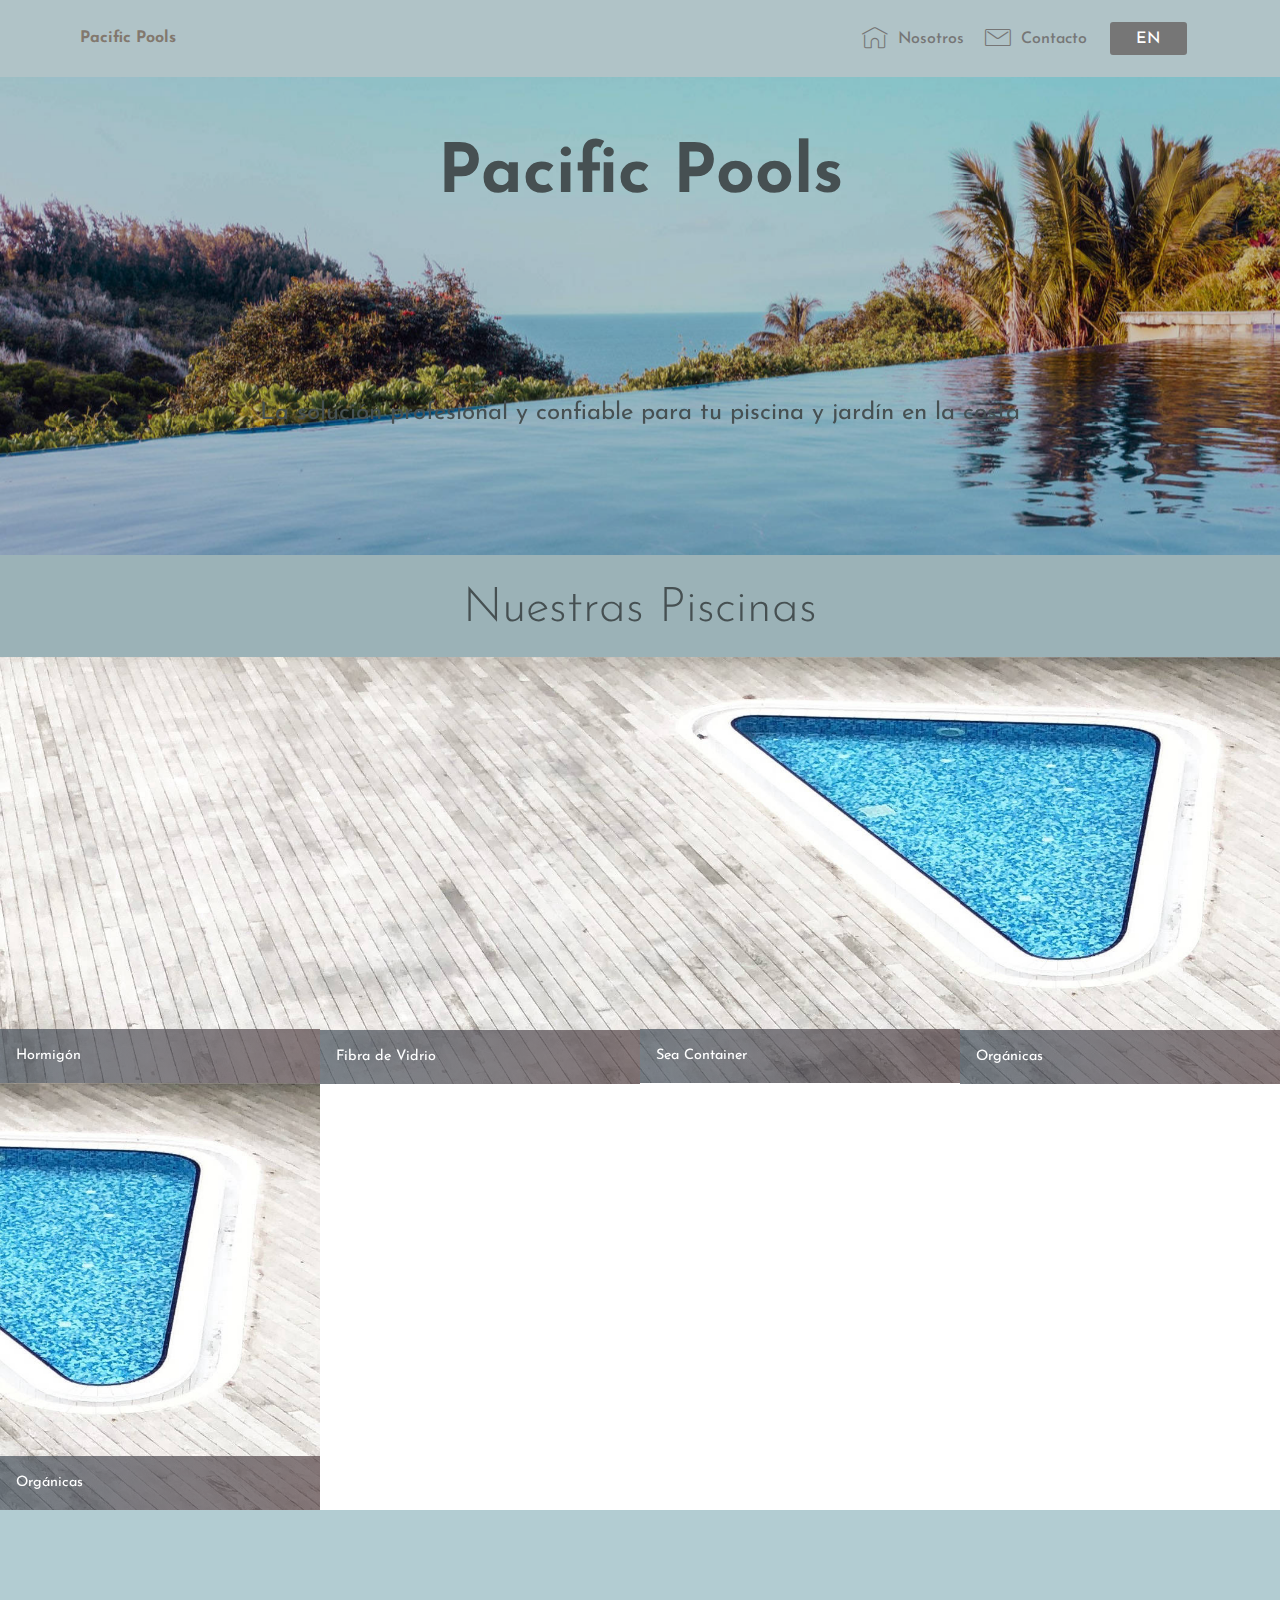
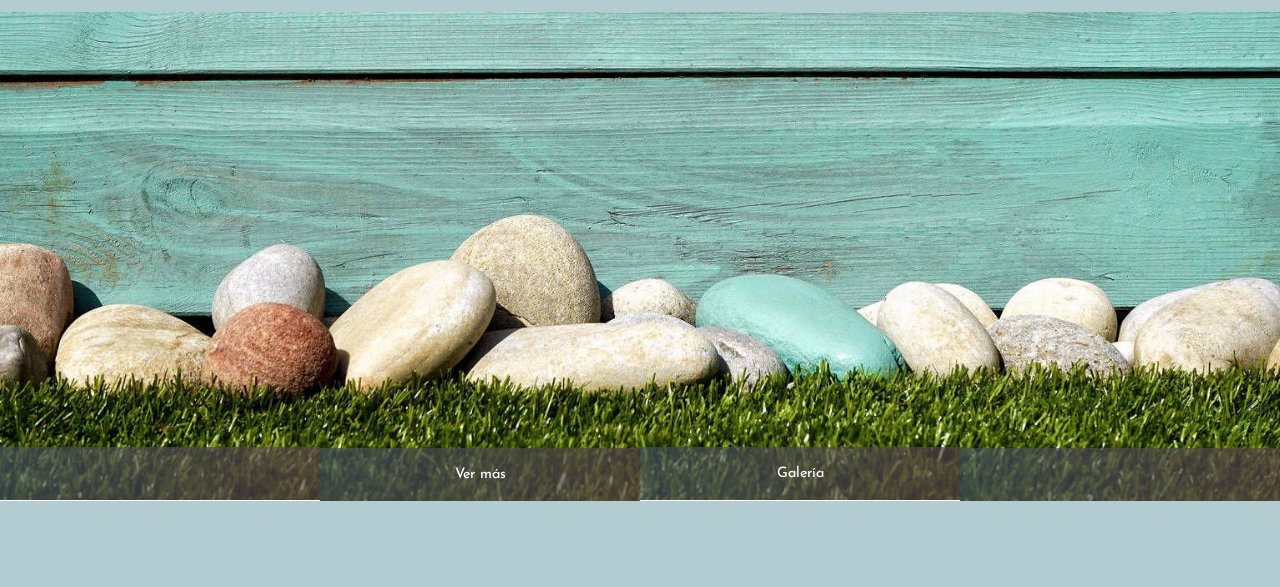
<file: index.html>
<!DOCTYPE html>
<html >
<head>
  <!-- Site made with Mobirise Website Builder v4.7.7, https://mobirise.com -->
  <meta charset="UTF-8">
  <meta http-equiv="X-UA-Compatible" content="IE=edge">
  <meta name="generator" content="Mobirise v4.7.7, mobirise.com">
  <meta name="viewport" content="width=device-width, initial-scale=1, minimum-scale=1">
  <link rel="shortcut icon" href="assets/images/logo2.png" type="image/x-icon">
  <meta name="description" content="">
  <title>Home</title>
  <link rel="stylesheet" href="assets/web/assets/mobirise-icons/mobirise-icons.css">
  <link rel="stylesheet" href="assets/tether/tether.min.css">
  <link rel="stylesheet" href="assets/bootstrap/css/bootstrap.min.css">
  <link rel="stylesheet" href="assets/bootstrap/css/bootstrap-grid.min.css">
  <link rel="stylesheet" href="assets/bootstrap/css/bootstrap-reboot.min.css">
  <link rel="stylesheet" href="assets/dropdown/css/style.css">
  <link rel="stylesheet" href="assets/animatecss/animate.min.css">
  <link rel="stylesheet" href="assets/theme/css/style.css">
  <link rel="stylesheet" href="assets/gallery/style.css">
  <link rel="stylesheet" href="assets/mobirise/css/mbr-additional.css" type="text/css">
  
  
  
</head>
<body>
  <section class="menu cid-qVkkeRyvMS" once="menu" id="menu1-0">

    

    <nav class="navbar navbar-expand beta-menu navbar-dropdown align-items-center navbar-fixed-top navbar-toggleable-sm">
        <button class="navbar-toggler navbar-toggler-right" type="button" data-toggle="collapse" data-target="#navbarSupportedContent" aria-controls="navbarSupportedContent" aria-expanded="false" aria-label="Toggle navigation">
            <div class="hamburger">
                <span></span>
                <span></span>
                <span></span>
                <span></span>
            </div>
        </button>
        <div class="menu-logo">
            <div class="navbar-brand">
                
                <span class="navbar-caption-wrap"><a class="navbar-caption text-info display-4" href="https://mobirise.com">
                        Pacific Pools</a></span>
            </div>
        </div>
        <div class="collapse navbar-collapse" id="navbarSupportedContent">
            <ul class="navbar-nav nav-dropdown" data-app-modern-menu="true"><li class="nav-item">
                    <a class="nav-link link text-primary display-4" href="https://mobirise.com">
                        <span class="mbri-home mbr-iconfont mbr-iconfont-btn"></span>Nosotros
                    </a>
                </li>
                <li class="nav-item">
                    <a class="nav-link link text-primary display-4" href="https://mobirise.com"><span class="mbri-letter mbr-iconfont mbr-iconfont-btn"></span>
                        Contacto</a>
                </li></ul>
            <div class="navbar-buttons mbr-section-btn"><a class="btn btn-sm btn-primary display-4" href="https://mobirise.com">EN
                    </a></div>
        </div>
    </nav>
</section>

<section class="engine"><a href="https://mobirise.me/r">bootstrap template</a></section><section class="header1 cid-qVknOZq3yk mbr-parallax-background" id="header1-3">

    

    <div class="mbr-overlay" style="opacity: 0.2; background-color: rgb(0, 0, 0);">
    </div>

    <div class="container">
        <div class="row justify-content-md-center">
            <div class="mbr-white col-md-10">
                <h1 class="mbr-section-title align-center mbr-bold pb-3 mbr-fonts-style display-1">
                    Pacific Pools<br></h1>
                
                <p class="mbr-text align-center pb-3 mbr-fonts-style display-5">
                    <br><br><br><br>La solución profesional y confiable para tu piscina y jardín en la costa</p>
                
            </div>
        </div>
    </div>

</section>

<section class="mbr-section content4 cid-qVl0FKBhxS" id="content4-9">

    

    <div class="container">
        <div class="media-container-row">
            <div class="title col-12 col-md-8">
                <h2 class="align-center pb-3 mbr-fonts-style display-2">
                    Nuestras Piscinas</h2>
                
                
            </div>
        </div>
    </div>
</section>

<section class="mbr-gallery mbr-slider-carousel cid-qVlmhhb5hT" id="gallery3-1z">

    

    <div>
        <div><!-- Filter --><!-- Gallery --><div class="mbr-gallery-row"><div class="mbr-gallery-layout-default"><div><div><div class="mbr-gallery-item mbr-gallery-item--pNaN" data-video-url="false" data-tags="Awesome"><div href="#lb-gallery3-1z" data-slide-to="0" data-toggle="modal"><img src="assets/images/image-part-1-530x706-530x706.jpg" alt="" title=""><span class="icon-focus"></span><span class="mbr-gallery-title mbr-fonts-style display-7">Hormigón</span></div></div><div class="mbr-gallery-item mbr-gallery-item--pNaN" data-video-url="false" data-tags="Awesome"><div href="#lb-gallery3-1z" data-slide-to="1" data-toggle="modal"><img src="assets/images/image-part-2-529x706-529x706.jpg" alt="" title=""><span class="icon-focus"></span><span class="mbr-gallery-title mbr-fonts-style display-7">Fibra de Vidrio</span></div></div><div class="mbr-gallery-item mbr-gallery-item--pNaN" data-video-url="false" data-tags="Responsive"><div href="#lb-gallery3-1z" data-slide-to="2" data-toggle="modal"><img src="assets/images/image-part-3-530x706-530x706.jpg" alt="" title=""><span class="icon-focus"></span><span class="mbr-gallery-title mbr-fonts-style display-7">Sea Container</span></div></div><div class="mbr-gallery-item mbr-gallery-item--pNaN" data-video-url="false" data-tags="Animated"><div href="#lb-gallery3-1z" data-slide-to="3" data-toggle="modal"><img src="assets/images/image-part-4-529x706-529x706.jpg" alt="" title=""><span class="icon-focus"></span><span class="mbr-gallery-title mbr-fonts-style display-7">Orgánicas</span></div></div><div class="mbr-gallery-item mbr-gallery-item--pNaN" data-video-url="false" data-tags="Animated"><div href="#lb-gallery3-1z" data-slide-to="4" data-toggle="modal"><img src="assets/images/image-part-4-529x706-529x706.jpg" alt="" title=""><span class="icon-focus"></span><span class="mbr-gallery-title mbr-fonts-style display-7">Orgánicas</span></div></div></div></div><div class="clearfix"></div></div></div><!-- Lightbox --><div data-app-prevent-settings="" class="mbr-slider modal fade carousel slide" tabindex="-1" data-keyboard="true" data-interval="false" id="lb-gallery3-1z"><div class="modal-dialog"><div class="modal-content"><div class="modal-body"><div class="carousel-inner"><div class="carousel-item"><img src="assets/images/image-part-1-530x706.jpg" alt="" title=""></div><div class="carousel-item"><img src="assets/images/image-part-2-529x706.jpg" alt="" title=""></div><div class="carousel-item"><img src="assets/images/image-part-3-530x706.jpg" alt="" title=""></div><div class="carousel-item"><img src="assets/images/image-part-4-529x706.jpg" alt="" title=""></div><div class="carousel-item active"><img src="assets/images/image-part-4-529x706.jpg" alt="" title=""></div></div><a class="carousel-control carousel-control-prev" role="button" data-slide="prev" href="#lb-gallery3-1z"><span class="mbri-left mbr-iconfont" aria-hidden="true"></span><span class="sr-only">Previous</span></a><a class="carousel-control carousel-control-next" role="button" data-slide="next" href="#lb-gallery3-1z"><span class="mbri-right mbr-iconfont" aria-hidden="true"></span><span class="sr-only">Next</span></a><a class="close" href="#" role="button" data-dismiss="modal"><span class="sr-only">Close</span></a></div></div></div></div></div>
    </div>

</section>

<section class="mbr-section content4 cid-qZw9btpCy0" id="content4-28">

    

    <div class="container">
        <div class="media-container-row">
            <div class="title col-12 col-md-8">
                <h2 class="align-center pb-3 mbr-fonts-style display-2">
                    Proyectos de Paisajismo</h2>
                
                
            </div>
        </div>
    </div>
</section>

<section class="mbr-gallery mbr-slider-carousel cid-qZw2AoJudH" id="gallery1-25">

    

    <div>
        <div><!-- Filter --><!-- Gallery --><div class="mbr-gallery-row"><div class="mbr-gallery-layout-default"><div><div><div class="mbr-gallery-item mbr-gallery-item--p0" data-video-url="false" data-tags="Responsive"><div href="#lb-gallery1-25" data-slide-to="0" data-toggle="modal"><img src="assets/images/image-part-1-384x586-384x586.jpg" alt="" title=""><span class="icon-focus"></span><span class="mbr-gallery-title mbr-fonts-style display-7">&nbsp; &nbsp; &nbsp; &nbsp;</span></div></div><div class="mbr-gallery-item mbr-gallery-item--p0" data-video-url="false" data-tags="Responsive"><div href="#lb-gallery1-25" data-slide-to="1" data-toggle="modal"><img src="assets/images/image-part-2-383x586-383x586.jpg" alt="" title=""><span class="icon-focus"></span><span class="mbr-gallery-title mbr-fonts-style display-7">Ver más</span></div></div><div class="mbr-gallery-item mbr-gallery-item--p0" data-video-url="false" data-tags="Animated"><div href="#lb-gallery1-25" data-slide-to="2" data-toggle="modal"><img src="assets/images/image-part-3-384x586-384x586.jpg" alt="" title=""><span class="icon-focus"></span><span class="mbr-gallery-title mbr-fonts-style display-7">Galería</span></div></div><div class="mbr-gallery-item mbr-gallery-item--p0" data-video-url="false" data-tags="Responsive"><div href="#lb-gallery1-25" data-slide-to="3" data-toggle="modal"><img src="assets/images/image-part-4-383x586-383x586.jpg" alt="" title=""><span class="icon-focus"></span><span class="mbr-gallery-title mbr-fonts-style display-7">&nbsp; &nbsp; &nbsp;</span></div></div></div></div><div class="clearfix"></div></div></div><!-- Lightbox --><div data-app-prevent-settings="" class="mbr-slider modal fade carousel slide" tabindex="-1" data-keyboard="true" data-interval="false" id="lb-gallery1-25"><div class="modal-dialog"><div class="modal-content"><div class="modal-body"><ol class="carousel-indicators"><li data-app-prevent-settings="" data-target="#lb-gallery1-25" data-slide-to="0"></li><li data-app-prevent-settings="" data-target="#lb-gallery1-25" data-slide-to="1"></li><li data-app-prevent-settings="" data-target="#lb-gallery1-25" data-slide-to="2"></li><li data-app-prevent-settings="" data-target="#lb-gallery1-25" class=" active" data-slide-to="3"></li></ol><div class="carousel-inner"><div class="carousel-item"><img src="assets/images/image-part-1-384x586.jpg" alt="" title=""></div><div class="carousel-item"><img src="assets/images/image-part-2-383x586.jpg" alt="" title=""></div><div class="carousel-item"><img src="assets/images/image-part-3-384x586.jpg" alt="" title=""></div><div class="carousel-item active"><img src="assets/images/image-part-4-383x586.jpg" alt="" title=""></div></div><a class="carousel-control carousel-control-prev" role="button" data-slide="prev" href="#lb-gallery1-25"><span class="mbri-left mbr-iconfont" aria-hidden="true"></span><span class="sr-only">Previous</span></a><a class="carousel-control carousel-control-next" role="button" data-slide="next" href="#lb-gallery1-25"><span class="mbri-right mbr-iconfont" aria-hidden="true"></span><span class="sr-only">Next</span></a><a class="close" href="#" role="button" data-dismiss="modal"><span class="sr-only">Close</span></a></div></div></div></div></div>
    </div>

</section>

<section once="" class="cid-qVkmV8sPwG" id="footer6-2">

    

    

    <div class="container">
        <div class="media-container-row align-center mbr-white">
            <div class="col-12">
                <p class="mbr-text mb-0 mbr-fonts-style display-4">
                    © Copyright 2018 Pacific Pools - All Rights Reserved
                </p>
            </div>
        </div>
    </div>
</section>


  <script src="assets/web/assets/jquery/jquery.min.js"></script>
  <script src="assets/popper/popper.min.js"></script>
  <script src="assets/tether/tether.min.js"></script>
  <script src="assets/bootstrap/js/bootstrap.min.js"></script>
  <script src="assets/smoothscroll/smooth-scroll.js"></script>
  <script src="assets/dropdown/js/script.min.js"></script>
  <script src="assets/touchswipe/jquery.touch-swipe.min.js"></script>
  <script src="assets/vimeoplayer/jquery.mb.vimeo_player.js"></script>
  <script src="assets/parallax/jarallax.min.js"></script>
  <script src="assets/masonry/masonry.pkgd.min.js"></script>
  <script src="assets/imagesloaded/imagesloaded.pkgd.min.js"></script>
  <script src="assets/bootstrapcarouselswipe/bootstrap-carousel-swipe.js"></script>
  <script src="assets/viewportchecker/jquery.viewportchecker.js"></script>
  <script src="assets/theme/js/script.js"></script>
  <script src="assets/gallery/player.min.js"></script>
  <script src="assets/gallery/script.js"></script>
  <script src="assets/slidervideo/script.js"></script>
  
  
  <input name="animation" type="hidden">
  </body>
</html>
</file>
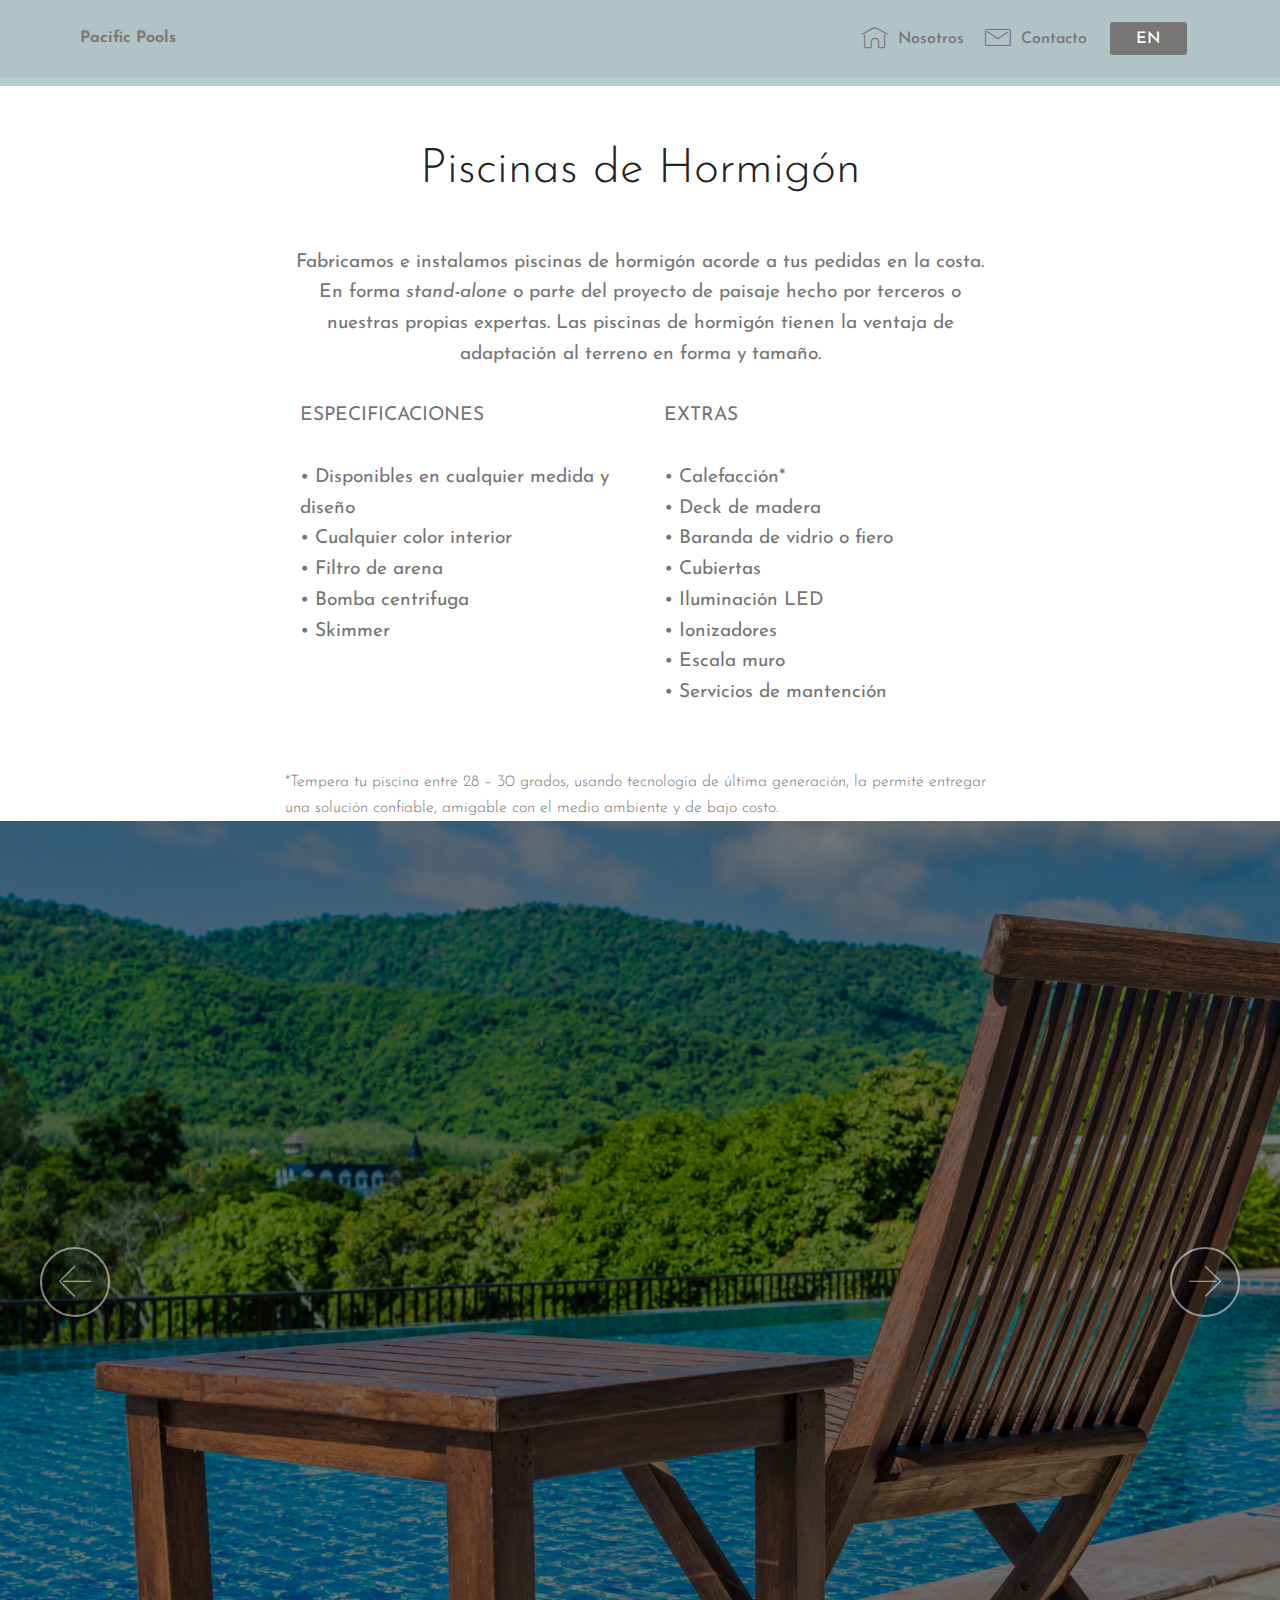
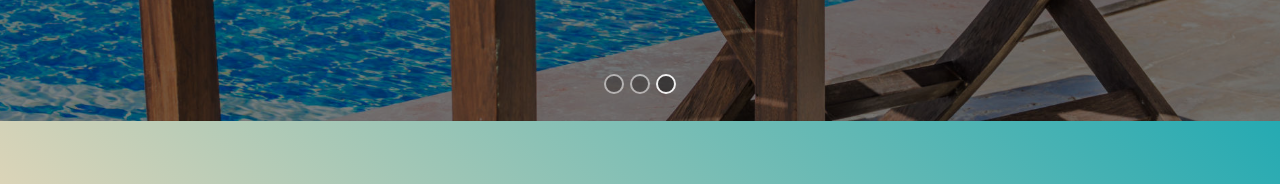
<file: page1.html>
<!DOCTYPE html>
<html >
<head>
  <!-- Site made with Mobirise Website Builder v4.7.7, https://mobirise.com -->
  <meta charset="UTF-8">
  <meta http-equiv="X-UA-Compatible" content="IE=edge">
  <meta name="generator" content="Mobirise v4.7.7, mobirise.com">
  <meta name="viewport" content="width=device-width, initial-scale=1, minimum-scale=1">
  <link rel="shortcut icon" href="assets/images/logo2.png" type="image/x-icon">
  <meta name="description" content="Web Page Generator Description">
  <title>Hormigon</title>
  <link rel="stylesheet" href="assets/web/assets/mobirise-icons/mobirise-icons.css">
  <link rel="stylesheet" href="assets/tether/tether.min.css">
  <link rel="stylesheet" href="assets/bootstrap/css/bootstrap.min.css">
  <link rel="stylesheet" href="assets/bootstrap/css/bootstrap-grid.min.css">
  <link rel="stylesheet" href="assets/bootstrap/css/bootstrap-reboot.min.css">
  <link rel="stylesheet" href="assets/dropdown/css/style.css">
  <link rel="stylesheet" href="assets/animatecss/animate.min.css">
  <link rel="stylesheet" href="assets/theme/css/style.css">
  <link rel="stylesheet" href="assets/mobirise/css/mbr-additional.css" type="text/css">
  
  
  
</head>
<body>
  <section class="menu cid-qVkkeRyvMS" once="menu" id="menu1-a">

    

    <nav class="navbar navbar-expand beta-menu navbar-dropdown align-items-center navbar-fixed-top navbar-toggleable-sm">
        <button class="navbar-toggler navbar-toggler-right" type="button" data-toggle="collapse" data-target="#navbarSupportedContent" aria-controls="navbarSupportedContent" aria-expanded="false" aria-label="Toggle navigation">
            <div class="hamburger">
                <span></span>
                <span></span>
                <span></span>
                <span></span>
            </div>
        </button>
        <div class="menu-logo">
            <div class="navbar-brand">
                
                <span class="navbar-caption-wrap"><a class="navbar-caption text-info display-4" href="https://mobirise.com">
                        Pacific Pools</a></span>
            </div>
        </div>
        <div class="collapse navbar-collapse" id="navbarSupportedContent">
            <ul class="navbar-nav nav-dropdown" data-app-modern-menu="true"><li class="nav-item">
                    <a class="nav-link link text-primary display-4" href="https://mobirise.com">
                        <span class="mbri-home mbr-iconfont mbr-iconfont-btn"></span>Nosotros
                    </a>
                </li>
                <li class="nav-item">
                    <a class="nav-link link text-primary display-4" href="https://mobirise.com"><span class="mbri-letter mbr-iconfont mbr-iconfont-btn"></span>
                        Contacto</a>
                </li></ul>
            <div class="navbar-buttons mbr-section-btn"><a class="btn btn-sm btn-primary display-4" href="https://mobirise.com">EN
                    </a></div>
        </div>
    </nav>
</section>

<section class="engine"><a href="https://mobirise.me/b">create a website for free</a></section><section once="" class="cid-qVkmV8sPwG" id="footer6-b">

    

    

    <div class="container">
        <div class="media-container-row align-center mbr-white">
            <div class="col-12">
                <p class="mbr-text mb-0 mbr-fonts-style display-4">
                    © Copyright 2018 Pacific Pools - All Rights Reserved
                </p>
            </div>
        </div>
    </div>
</section>

<section class="mbr-section content4 cid-qVl6eKWNWY" id="content4-i">

    

    <div class="container">
        <div class="media-container-row">
            <div class="title col-12 col-md-8">
                <h2 class="align-center pb-3 mbr-fonts-style display-2">
                    Piscinas de Hormigón</h2>
                
                
            </div>
        </div>
    </div>
</section>

<section class="mbr-section article content1 cid-qVl6ChYYfN" id="content1-j">
    
     

    <div class="container">
        <div class="media-container-row">
            <div class="mbr-text col-12 col-md-8 mbr-fonts-style display-7"><p>Fabricamos e instalamos piscinas de hormigón acorde a tus pedidas en la costa.  En forma <em>stand-alone</em> o parte del proyecto de paisaje hecho <a href="page4.html">por terceros o nuestras propias expertas</a>. Las piscinas de hormigón tienen la ventaja de adaptación al terreno en forma y tamaño.</p><p>
            </p></div>
        </div>
    </div>
</section>

<section class="mbr-section article content3 cid-qZw9UjlhQ9" id="content3-29">
      
     

    <div class="container">
        <div class="media-container-row">
            <div class="row col-12 col-md-8">
                <div class="col-12 col-md-6 pr-lg-4 mbr-text mbr-fonts-style display-7">
                     ESPECIFICACIONES
                <div><br></div><div>•	Disponibles en cualquier medida y diseño</div><div>•	Cualquier color interior</div><div>•	Filtro de arena</div><div>•	Bomba centrifuga</div><div>•	Skimmer</div><div><br></div><div><br></div><div><br></div></div>
                <div class="col-12 col-md-6 pl-lg-4 mbr-text mbr-fonts-style display-7">
                     EXTRAS
                <div><br></div><div>•	Calefacción*</div><div>•	Deck de madera</div><div>• Baranda de vidrio o fiero</div><div>•	Cubiertas</div><div>•	Iluminación LED&nbsp;</div><div>•	Ionizadores</div><div>•	Escala muro</div><div>•	Servicios de mantención&nbsp;</div><div><br></div><div><br></div></div>
            </div>
        </div>
    </div>
</section>

<section class="mbr-section article content1 cid-qZwaGwYirU" id="content1-2a">
    
     

    <div class="container">
        <div class="media-container-row">
            <div class="mbr-text col-12 col-md-8 mbr-fonts-style display-4">*Tempera tu piscina entre 28 – 30 grados, usando tecnología de última generación, la permite entregar una solución confiable, amigable con el medio ambiente y de bajo costo.</div>
        </div>
    </div>
</section>

<section class="carousel slide cid-qZuA1RneYm" data-interval="false" id="slider1-24">

    

    <div class="full-screen"><div class="mbr-slider slide carousel" data-pause="true" data-keyboard="false" data-ride="false" data-interval="false"><ol class="carousel-indicators"><li data-app-prevent-settings="" data-target="#slider1-24" data-slide-to="0"></li><li data-app-prevent-settings="" data-target="#slider1-24" data-slide-to="1"></li><li data-app-prevent-settings="" data-target="#slider1-24" class=" active" data-slide-to="2"></li></ol><div class="carousel-inner" role="listbox"><div class="carousel-item slider-fullscreen-image" data-bg-video-slide="false" style="background-image: url(assets/images/backlit-bald-beach-597147-2000x2000.jpg);"><div class="container container-slide"><div class="image_wrapper"><div class="mbr-overlay"></div><img src="assets/images/backlit-bald-beach-597147-2000x2000.jpg"><div class="carousel-caption justify-content-center"><div class="col-10 align-center"></div></div></div></div></div><div class="carousel-item slider-fullscreen-image" data-bg-video-slide="false" style="background-image: url(assets/images/bay-beach-infinity-pool-929994-2000x1500.jpg);"><div class="container container-slide"><div class="image_wrapper"><div class="mbr-overlay"></div><img src="assets/images/bay-beach-infinity-pool-929994-2000x1500.jpg"><div class="carousel-caption justify-content-center"><div class="col-10 align-left"></div></div></div></div></div><div class="carousel-item slider-fullscreen-image active" data-bg-video-slide="false" style="background-image: url(assets/images/background-chair-holiday-279707-2000x1330.jpg);"><div class="container container-slide"><div class="image_wrapper"><div class="mbr-overlay"></div><img src="assets/images/background-chair-holiday-279707-2000x1330.jpg"><div class="carousel-caption justify-content-center"><div class="col-10 align-right"></div></div></div></div></div></div><a data-app-prevent-settings="" class="carousel-control carousel-control-prev" role="button" data-slide="prev" href="#slider1-24"><span aria-hidden="true" class="mbri-left mbr-iconfont"></span><span class="sr-only">Previous</span></a><a data-app-prevent-settings="" class="carousel-control carousel-control-next" role="button" data-slide="next" href="#slider1-24"><span aria-hidden="true" class="mbri-right mbr-iconfont"></span><span class="sr-only">Next</span></a></div></div>

</section>

<section class="mbr-section info2 cid-qVl7hi4FTL" id="info2-n">

    

    

    <div class="container">
        <div class="row main justify-content-center">
            <div class="media-container-column col-12 col-lg-3 col-md-4">
                
            </div>
            <div class="media-container-column title col-12 col-lg-7 col-md-6">
                
                <h3 class="mbr-section-subtitle align-right mbr-light mbr-white mbr-fonts-style display-7">
                    Eficiente &nbsp;- Transparente &nbsp;- &nbsp;Precios Competitivos</h3>
            </div>
        </div>
    </div>
</section>


  <script src="assets/web/assets/jquery/jquery.min.js"></script>
  <script src="assets/popper/popper.min.js"></script>
  <script src="assets/tether/tether.min.js"></script>
  <script src="assets/bootstrap/js/bootstrap.min.js"></script>
  <script src="assets/smoothscroll/smooth-scroll.js"></script>
  <script src="assets/dropdown/js/script.min.js"></script>
  <script src="assets/touchswipe/jquery.touch-swipe.min.js"></script>
  <script src="assets/bootstrapcarouselswipe/bootstrap-carousel-swipe.js"></script>
  <script src="assets/viewportchecker/jquery.viewportchecker.js"></script>
  <script src="assets/ytplayer/jquery.mb.ytplayer.min.js"></script>
  <script src="assets/vimeoplayer/jquery.mb.vimeo_player.js"></script>
  <script src="assets/theme/js/script.js"></script>
  <script src="assets/slidervideo/script.js"></script>
  
  
  <input name="animation" type="hidden">
  </body>
</html>
</file>
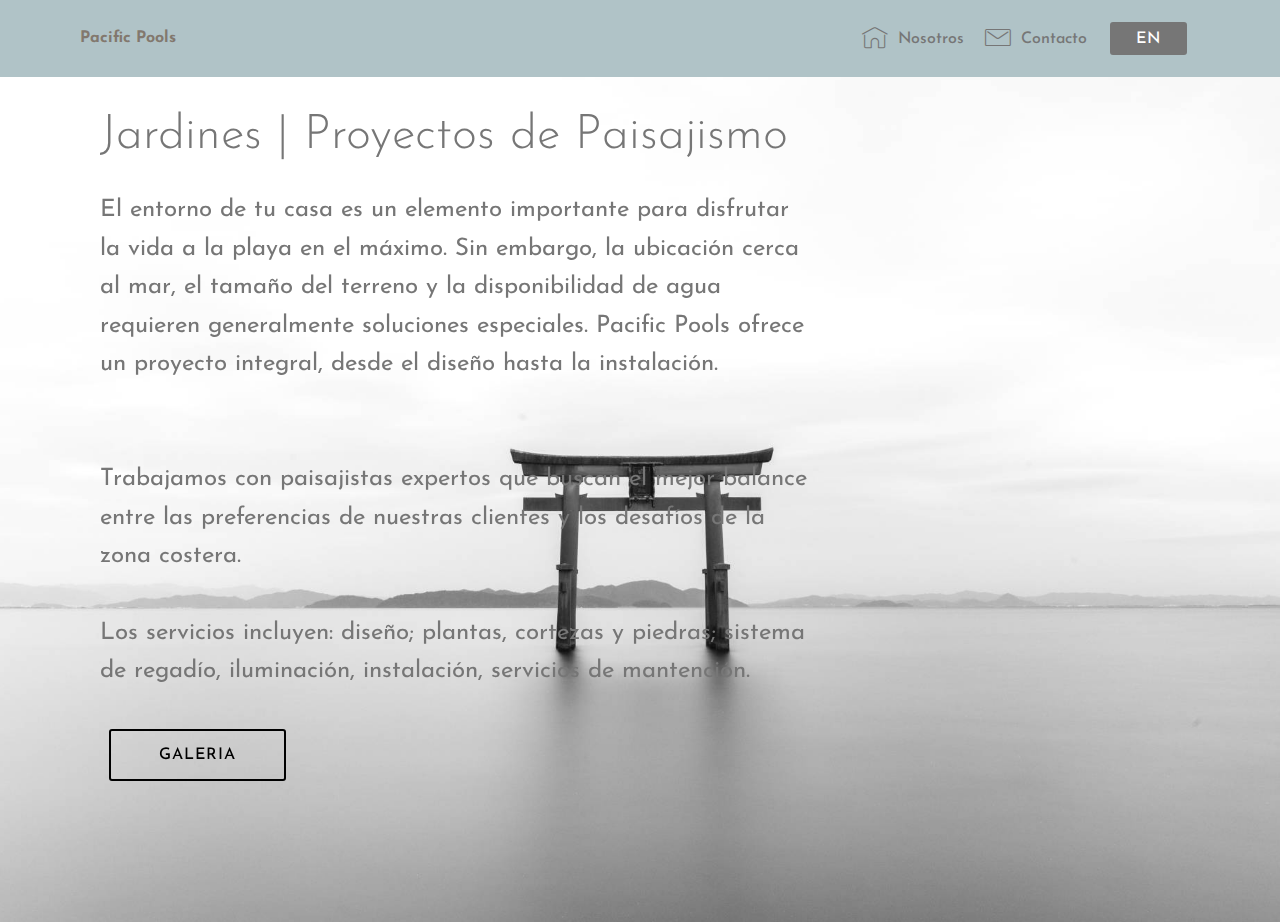
<file: page4.html>
<!DOCTYPE html>
<html >
<head>
  <!-- Site made with Mobirise Website Builder v4.7.7, https://mobirise.com -->
  <meta charset="UTF-8">
  <meta http-equiv="X-UA-Compatible" content="IE=edge">
  <meta name="generator" content="Mobirise v4.7.7, mobirise.com">
  <meta name="viewport" content="width=device-width, initial-scale=1, minimum-scale=1">
  <link rel="shortcut icon" href="assets/images/logo2.png" type="image/x-icon">
  <meta name="description" content="Website Maker Description">
  <title>Jardines</title>
  <link rel="stylesheet" href="assets/web/assets/mobirise-icons/mobirise-icons.css">
  <link rel="stylesheet" href="assets/tether/tether.min.css">
  <link rel="stylesheet" href="assets/bootstrap/css/bootstrap.min.css">
  <link rel="stylesheet" href="assets/bootstrap/css/bootstrap-grid.min.css">
  <link rel="stylesheet" href="assets/bootstrap/css/bootstrap-reboot.min.css">
  <link rel="stylesheet" href="assets/animatecss/animate.min.css">
  <link rel="stylesheet" href="assets/dropdown/css/style.css">
  <link rel="stylesheet" href="assets/theme/css/style.css">
  <link rel="stylesheet" href="assets/mobirise/css/mbr-additional.css" type="text/css">
  
  
  
</head>
<body>
  <section class="menu cid-qVkkeRyvMS" once="menu" id="menu1-g">

    

    <nav class="navbar navbar-expand beta-menu navbar-dropdown align-items-center navbar-fixed-top navbar-toggleable-sm">
        <button class="navbar-toggler navbar-toggler-right" type="button" data-toggle="collapse" data-target="#navbarSupportedContent" aria-controls="navbarSupportedContent" aria-expanded="false" aria-label="Toggle navigation">
            <div class="hamburger">
                <span></span>
                <span></span>
                <span></span>
                <span></span>
            </div>
        </button>
        <div class="menu-logo">
            <div class="navbar-brand">
                
                <span class="navbar-caption-wrap"><a class="navbar-caption text-info display-4" href="https://mobirise.com">
                        Pacific Pools</a></span>
            </div>
        </div>
        <div class="collapse navbar-collapse" id="navbarSupportedContent">
            <ul class="navbar-nav nav-dropdown" data-app-modern-menu="true"><li class="nav-item">
                    <a class="nav-link link text-primary display-4" href="https://mobirise.com">
                        <span class="mbri-home mbr-iconfont mbr-iconfont-btn"></span>Nosotros
                    </a>
                </li>
                <li class="nav-item">
                    <a class="nav-link link text-primary display-4" href="https://mobirise.com"><span class="mbri-letter mbr-iconfont mbr-iconfont-btn"></span>
                        Contacto</a>
                </li></ul>
            <div class="navbar-buttons mbr-section-btn"><a class="btn btn-sm btn-primary display-4" href="https://mobirise.com">EN
                    </a></div>
        </div>
    </nav>
</section>

<section class="engine"><a href="https://mobirise.me/o">one page web templates</a></section><section class="header9 cid-qYFjm9O87w mbr-parallax-background" id="header9-22">

    

    

    <div class="container">
        <div class="media-container-column mbr-white col-md-8">
            
            <h3 class="mbr-section-subtitle align-left mbr-light pb-3 mbr-fonts-style display-2"><span style="font-style: normal;">Jardines | Proyectos de Paisajismo</span></h3>
            <p class="mbr-text align-left pb-3 mbr-fonts-style display-5">
                El entorno de tu casa es un elemento importante para disfrutar la vida a la playa en el máximo. Sin embargo, la ubicación cerca al mar, el tamaño del terreno y la disponibilidad de agua requieren generalmente soluciones especiales. Pacific Pools ofrece un proyecto integral, desde el diseño hasta la instalación. <br><br><br>Trabajamos con paisajistas expertos que buscan el mejor balance entre las preferencias de nuestras clientes y los desafíos de la zona costera.<br><br>Los servicios incluyen: diseño; plantas, cortezas y piedras; sistema de regadío, iluminación, instalación, servicios de mantención.<br>
            </p>
            <div class="mbr-section-btn align-left"><a class="btn btn-md btn-black-outline display-4" href="https://mobirise.com">GALERIA</a></div>
        </div>
    </div>

    
</section>


  <script src="assets/web/assets/jquery/jquery.min.js"></script>
  <script src="assets/popper/popper.min.js"></script>
  <script src="assets/tether/tether.min.js"></script>
  <script src="assets/bootstrap/js/bootstrap.min.js"></script>
  <script src="assets/smoothscroll/smooth-scroll.js"></script>
  <script src="assets/touchswipe/jquery.touch-swipe.min.js"></script>
  <script src="assets/viewportchecker/jquery.viewportchecker.js"></script>
  <script src="assets/parallax/jarallax.min.js"></script>
  <script src="assets/dropdown/js/script.min.js"></script>
  <script src="assets/theme/js/script.js"></script>
  
  
  <input name="animation" type="hidden">
  </body>
</html>
</file>
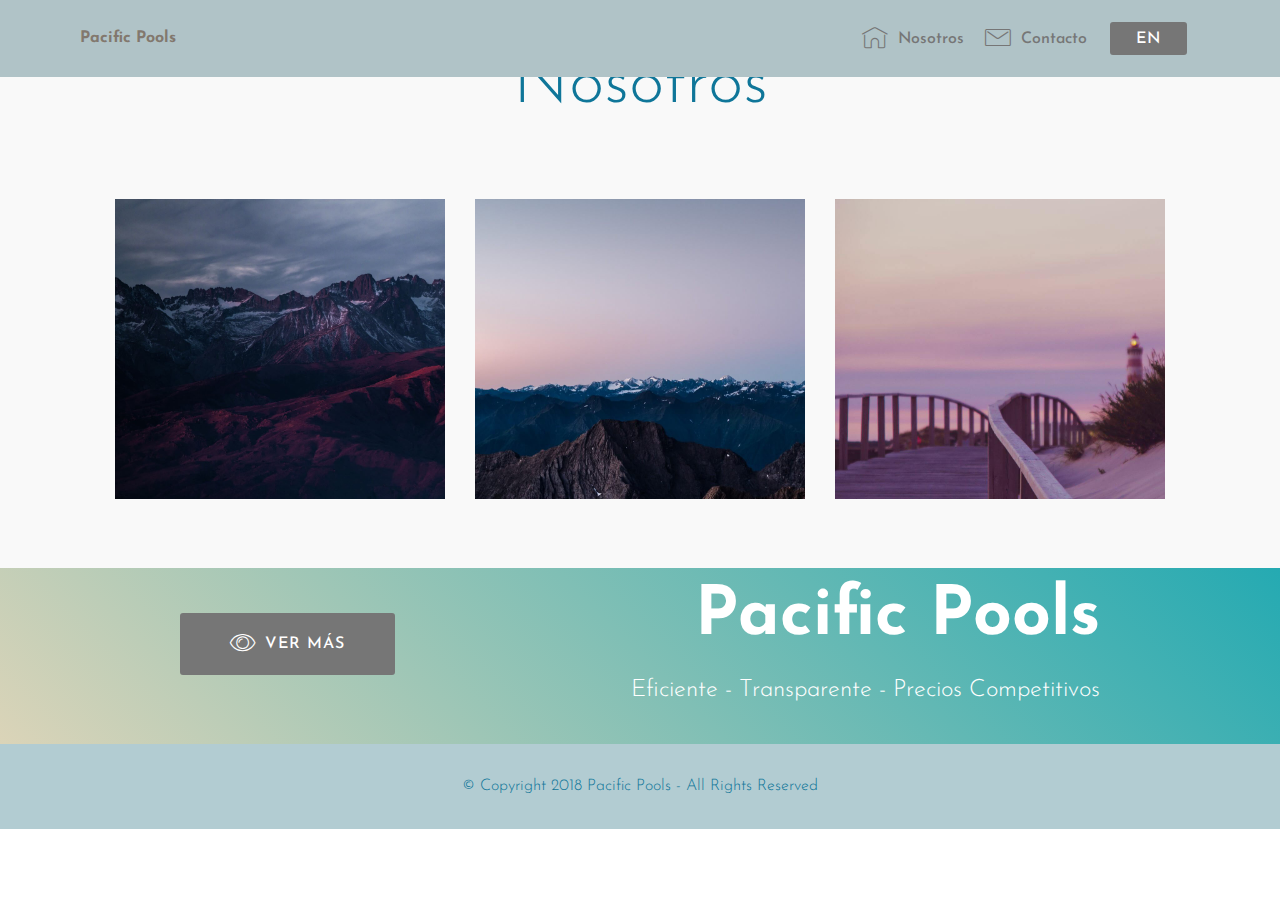
<file: page5.html>
<!DOCTYPE html>
<html >
<head>
  <!-- Site made with Mobirise Website Builder v4.7.7, https://mobirise.com -->
  <meta charset="UTF-8">
  <meta http-equiv="X-UA-Compatible" content="IE=edge">
  <meta name="generator" content="Mobirise v4.7.7, mobirise.com">
  <meta name="viewport" content="width=device-width, initial-scale=1, minimum-scale=1">
  <link rel="shortcut icon" href="assets/images/logo2.png" type="image/x-icon">
  <meta name="description" content="Website Maker Description">
  <title>Nosotros</title>
  <link rel="stylesheet" href="assets/web/assets/mobirise-icons/mobirise-icons.css">
  <link rel="stylesheet" href="assets/tether/tether.min.css">
  <link rel="stylesheet" href="assets/bootstrap/css/bootstrap.min.css">
  <link rel="stylesheet" href="assets/bootstrap/css/bootstrap-grid.min.css">
  <link rel="stylesheet" href="assets/bootstrap/css/bootstrap-reboot.min.css">
  <link rel="stylesheet" href="assets/animatecss/animate.min.css">
  <link rel="stylesheet" href="assets/dropdown/css/style.css">
  <link rel="stylesheet" href="assets/theme/css/style.css">
  <link rel="stylesheet" href="assets/mobirise/css/mbr-additional.css" type="text/css">
  
  
  
</head>
<body>
  <section class="menu cid-qVkkeRyvMS" once="menu" id="menu1-1k">

    

    <nav class="navbar navbar-expand beta-menu navbar-dropdown align-items-center navbar-fixed-top navbar-toggleable-sm">
        <button class="navbar-toggler navbar-toggler-right" type="button" data-toggle="collapse" data-target="#navbarSupportedContent" aria-controls="navbarSupportedContent" aria-expanded="false" aria-label="Toggle navigation">
            <div class="hamburger">
                <span></span>
                <span></span>
                <span></span>
                <span></span>
            </div>
        </button>
        <div class="menu-logo">
            <div class="navbar-brand">
                
                <span class="navbar-caption-wrap"><a class="navbar-caption text-info display-4" href="https://mobirise.com">
                        Pacific Pools</a></span>
            </div>
        </div>
        <div class="collapse navbar-collapse" id="navbarSupportedContent">
            <ul class="navbar-nav nav-dropdown" data-app-modern-menu="true"><li class="nav-item">
                    <a class="nav-link link text-primary display-4" href="https://mobirise.com">
                        <span class="mbri-home mbr-iconfont mbr-iconfont-btn"></span>Nosotros
                    </a>
                </li>
                <li class="nav-item">
                    <a class="nav-link link text-primary display-4" href="https://mobirise.com"><span class="mbri-letter mbr-iconfont mbr-iconfont-btn"></span>
                        Contacto</a>
                </li></ul>
            <div class="navbar-buttons mbr-section-btn"><a class="btn btn-sm btn-primary display-4" href="https://mobirise.com">EN
                    </a></div>
        </div>
    </nav>
</section>

<section class="engine"><a href="https://mobirise.me/o">free one page website templates</a></section><section class="features15 cid-qVlbH44egZ" id="features15-1u">

    

    
    <div class="container">
        <h2 class="mbr-section-title pb-3 align-center mbr-fonts-style display-1">
            Nosotros</h2>
        

        <div class="media-container-row container pt-5 mt-2">

            <div class="col-12 col-md-6 mb-4 col-lg-4">
                <div class="card flip-card p-5 align-center">
                    <div class="card-front card_cont">
                        <img src="assets/images/jumbotron.jpg" alt="Mobirise">
                    </div>
                    <div class="card_back card_cont">
                        <h4 class="card-title display-5 py-2 mbr-fonts-style">Sander van der Voorde</h4>
                        <p class="mbr-text mbr-fonts-style display-7">Área logística y comercial<br><br><br><br>+56997912141</p>
                    </div>
                </div>
            </div>

            <div class="col-12 col-md-6 mb-4 col-lg-4">
                
                <div class="card flip-card p-5 align-center">
                    <div class="card-front card_cont">
                        <img src="assets/images/jumbotron2.jpg" alt="Mobirise">
                    </div>
                    <div class="card_back card_cont">
                        <h4 class="card-title py-2 mbr-fonts-style display-5">Cristián Mandri</h4>
                        <p class="mbr-text mbr-fonts-style display-7">Ingenieria y Ejecución de Obra<br><br><br><br>+56984185530<br></p>
                    </div>
                </div>
            </div>
            
            <div class="col-12 col-md-6 mb-4 col-lg-4">
                <div class="card flip-card p-5 align-center">
                    <div class="card-front card_cont">
                        <img src="assets/images/background5.jpg" alt="Mobirise">
                    </div>
                    <div class="card_back card_cont">
                        <h4 class="card-title py-2 mbr-fonts-style display-5">º.........`s
                        </h4>
                        <p class="mbr-text mbr-fonts-style display-7">Paisajismo.
                        </p>
                    </div>
                </div> 
            </div>

            
        </div>
</div></section>

<section class="mbr-section info2 cid-qVlbQh4uTx" id="info2-1v">

    

    

    <div class="container">
        <div class="row main justify-content-center">
            <div class="media-container-column col-12 col-lg-3 col-md-4">
                <div class="mbr-section-btn align-left py-4"><a class="btn btn-primary display-4" href="https://mobirise.com">
                    <span class="mbri-preview mbr-iconfont"></span>VER MÁS</a></div>
            </div>
            <div class="media-container-column title col-12 col-lg-7 col-md-6">
                <h2 class="align-right mbr-bold mbr-white pb-3 mbr-fonts-style display-1">
                    Pacific Pools</h2>
                <h3 class="mbr-section-subtitle align-right mbr-light mbr-white mbr-fonts-style display-5">Eficiente  - Transparente  -  Precios Competitivos</h3>
            </div>
        </div>
    </div>
</section>

<section once="" class="cid-qVkmV8sPwG" id="footer6-1l">

    

    

    <div class="container">
        <div class="media-container-row align-center mbr-white">
            <div class="col-12">
                <p class="mbr-text mb-0 mbr-fonts-style display-4">
                    © Copyright 2018 Pacific Pools - All Rights Reserved
                </p>
            </div>
        </div>
    </div>
</section>


  <script src="assets/web/assets/jquery/jquery.min.js"></script>
  <script src="assets/popper/popper.min.js"></script>
  <script src="assets/tether/tether.min.js"></script>
  <script src="assets/bootstrap/js/bootstrap.min.js"></script>
  <script src="assets/smoothscroll/smooth-scroll.js"></script>
  <script src="assets/touchswipe/jquery.touch-swipe.min.js"></script>
  <script src="assets/viewportchecker/jquery.viewportchecker.js"></script>
  <script src="assets/mbr-flip-card/mbr-flip-card.js"></script>
  <script src="assets/dropdown/js/script.min.js"></script>
  <script src="assets/theme/js/script.js"></script>
  
  
  <input name="animation" type="hidden">
  </body>
</html>
</file>
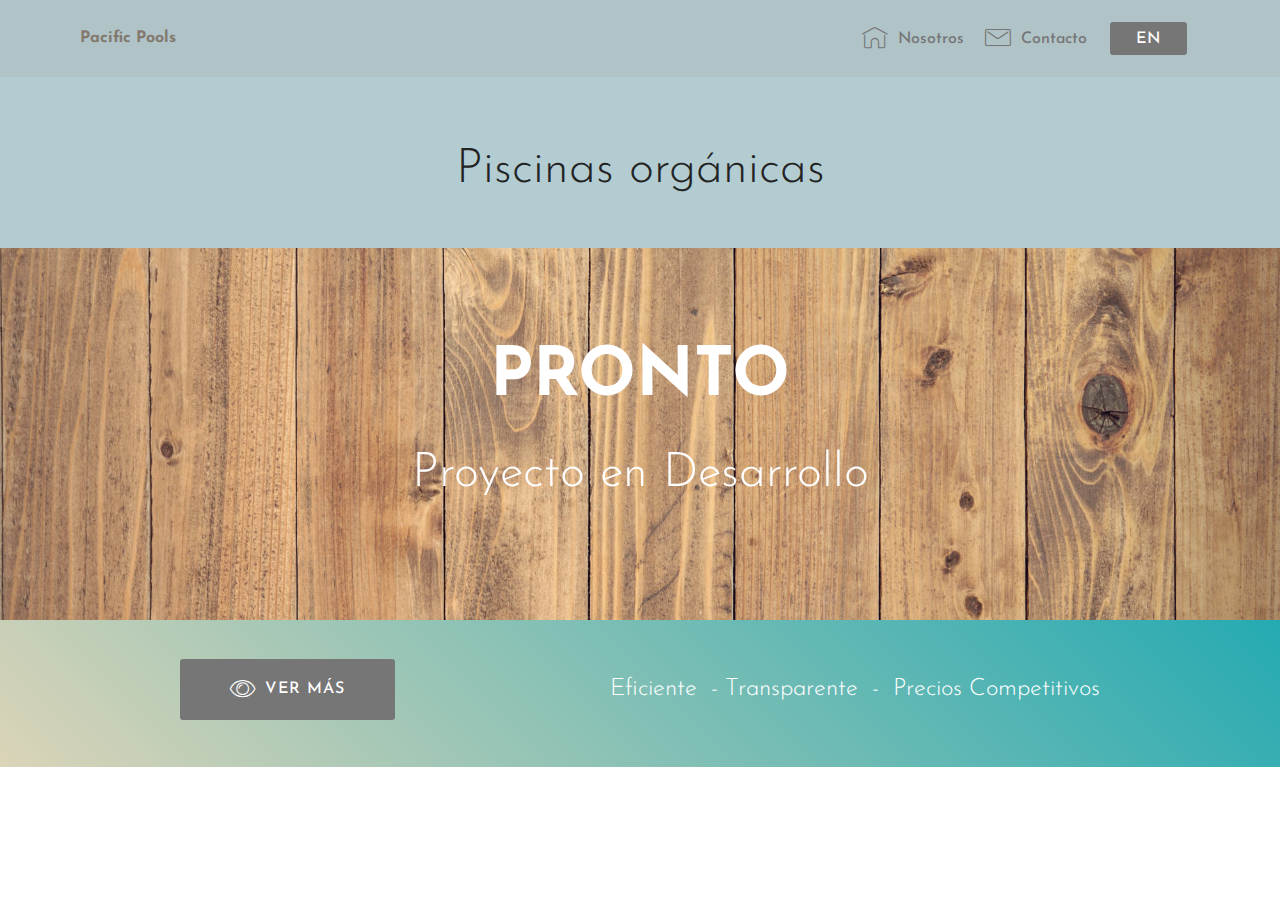
<file: page6.html>
<!DOCTYPE html>
<html >
<head>
  <!-- Site made with Mobirise Website Builder v4.7.7, https://mobirise.com -->
  <meta charset="UTF-8">
  <meta http-equiv="X-UA-Compatible" content="IE=edge">
  <meta name="generator" content="Mobirise v4.7.7, mobirise.com">
  <meta name="viewport" content="width=device-width, initial-scale=1, minimum-scale=1">
  <link rel="shortcut icon" href="assets/images/logo2.png" type="image/x-icon">
  <meta name="description" content="Web Page Generator Description">
  <title>Organicas</title>
  <link rel="stylesheet" href="assets/web/assets/mobirise-icons/mobirise-icons.css">
  <link rel="stylesheet" href="assets/tether/tether.min.css">
  <link rel="stylesheet" href="assets/bootstrap/css/bootstrap.min.css">
  <link rel="stylesheet" href="assets/bootstrap/css/bootstrap-grid.min.css">
  <link rel="stylesheet" href="assets/bootstrap/css/bootstrap-reboot.min.css">
  <link rel="stylesheet" href="assets/animatecss/animate.min.css">
  <link rel="stylesheet" href="assets/dropdown/css/style.css">
  <link rel="stylesheet" href="assets/theme/css/style.css">
  <link rel="stylesheet" href="assets/mobirise/css/mbr-additional.css" type="text/css">
  
  
  
</head>
<body>
  <section class="menu cid-qVlaWEdzan" once="menu" id="menu1-1m">

    

    <nav class="navbar navbar-expand beta-menu navbar-dropdown align-items-center navbar-fixed-top navbar-toggleable-sm">
        <button class="navbar-toggler navbar-toggler-right" type="button" data-toggle="collapse" data-target="#navbarSupportedContent" aria-controls="navbarSupportedContent" aria-expanded="false" aria-label="Toggle navigation">
            <div class="hamburger">
                <span></span>
                <span></span>
                <span></span>
                <span></span>
            </div>
        </button>
        <div class="menu-logo">
            <div class="navbar-brand">
                
                <span class="navbar-caption-wrap"><a class="navbar-caption text-info display-4" href="https://mobirise.com">
                        Pacific Pools</a></span>
            </div>
        </div>
        <div class="collapse navbar-collapse" id="navbarSupportedContent">
            <ul class="navbar-nav nav-dropdown" data-app-modern-menu="true"><li class="nav-item">
                    <a class="nav-link link text-primary display-4" href="https://mobirise.com">
                        <span class="mbri-home mbr-iconfont mbr-iconfont-btn"></span>Nosotros
                    </a>
                </li>
                <li class="nav-item">
                    <a class="nav-link link text-primary display-4" href="https://mobirise.com"><span class="mbri-letter mbr-iconfont mbr-iconfont-btn"></span>
                        Contacto</a>
                </li></ul>
            <div class="navbar-buttons mbr-section-btn"><a class="btn btn-sm btn-primary display-4" href="https://mobirise.com">EN
                    </a></div>
        </div>
    </nav>
</section>

<section class="engine"><a href="https://mobirise.me/u">bootstrap html templates</a></section><section once="" class="cid-qVlaWFKxUJ" id="footer6-1n">

    

    

    <div class="container">
        <div class="media-container-row align-center mbr-white">
            <div class="col-12">
                <p class="mbr-text mb-0 mbr-fonts-style display-4">
                    © Copyright 2018 Pacific Pools - All Rights Reserved
                </p>
            </div>
        </div>
    </div>
</section>

<section class="mbr-section content4 cid-qVlaWGvaeE" id="content4-1o">

    

    <div class="container">
        <div class="media-container-row">
            <div class="title col-12 col-md-8">
                <h2 class="align-center pb-3 mbr-fonts-style display-2">
                    Piscinas orgánicas</h2>
                
                
            </div>
        </div>
    </div>
</section>

<section class="header1 cid-qYFfv5L7Hp mbr-parallax-background" id="header1-21">

    

    

    <div class="container">
        <div class="row justify-content-md-center">
            <div class="mbr-white col-md-10">
                <h1 class="mbr-section-title align-center mbr-bold pb-3 mbr-fonts-style display-1">PRONTO</h1>
                <h3 class="mbr-section-subtitle align-center mbr-light pb-3 mbr-fonts-style display-2">
                    Proyecto en Desarrollo</h3>
                
                
            </div>
        </div>
    </div>

</section>

<section class="mbr-section info2 cid-qVlaWJpZ09" id="info2-1r">

    

    

    <div class="container">
        <div class="row main justify-content-center">
            <div class="media-container-column col-12 col-lg-3 col-md-4">
                <div class="mbr-section-btn align-left py-4"><a class="btn btn-primary display-4" href="https://mobirise.com">
                    <span class="mbri-preview mbr-iconfont"></span>
                    VER MÁS</a></div>
            </div>
            <div class="media-container-column title col-12 col-lg-7 col-md-6">
                
                <h3 class="mbr-section-subtitle align-right mbr-light mbr-white mbr-fonts-style display-5">
                    Eficiente &nbsp;- Transparente &nbsp;- &nbsp;Precios Competitivos</h3>
            </div>
        </div>
    </div>
</section>


  <script src="assets/web/assets/jquery/jquery.min.js"></script>
  <script src="assets/popper/popper.min.js"></script>
  <script src="assets/tether/tether.min.js"></script>
  <script src="assets/bootstrap/js/bootstrap.min.js"></script>
  <script src="assets/smoothscroll/smooth-scroll.js"></script>
  <script src="assets/touchswipe/jquery.touch-swipe.min.js"></script>
  <script src="assets/viewportchecker/jquery.viewportchecker.js"></script>
  <script src="assets/parallax/jarallax.min.js"></script>
  <script src="assets/dropdown/js/script.min.js"></script>
  <script src="assets/theme/js/script.js"></script>
  
  
  <input name="animation" type="hidden">
  </body>
</html>
</file>
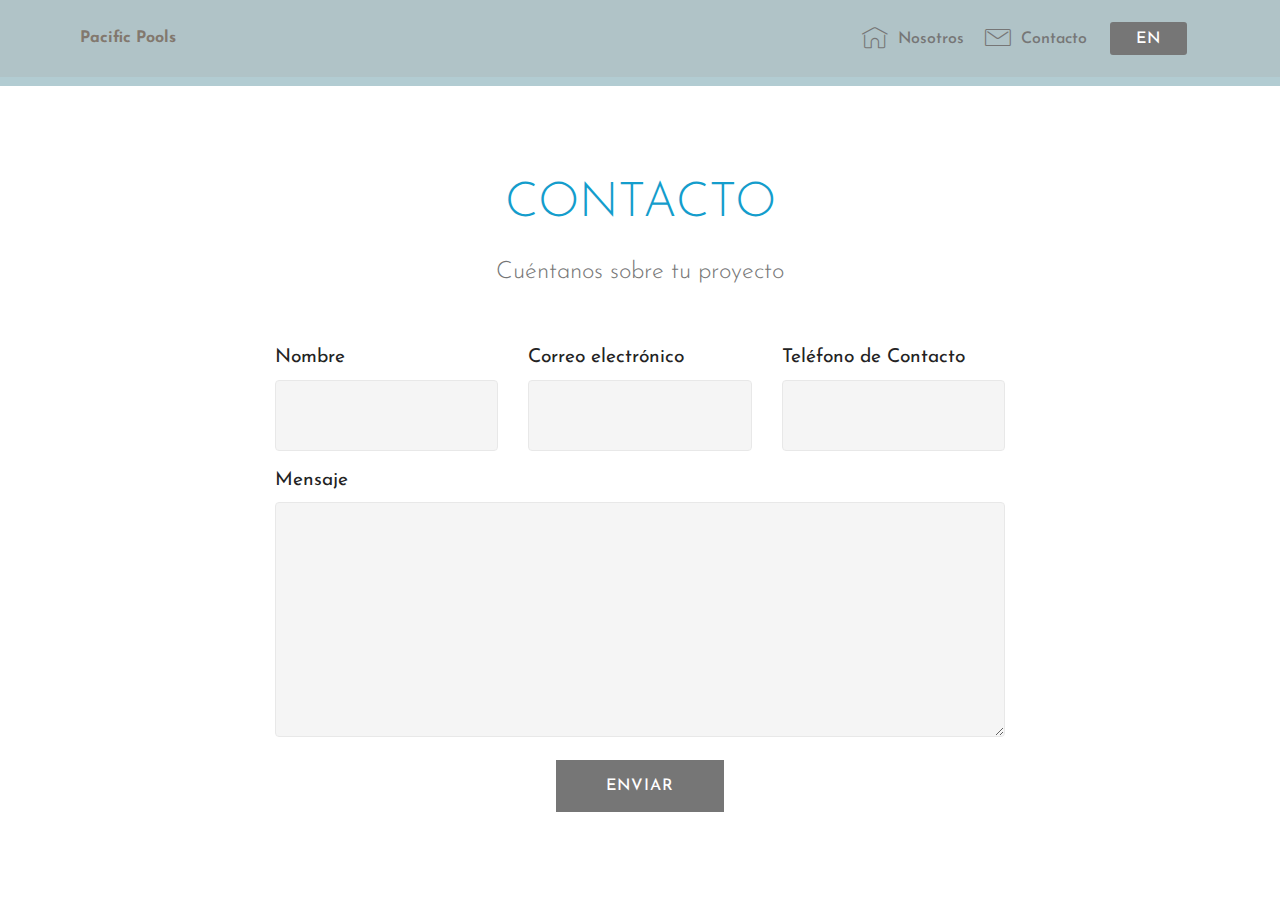
<file: page7.html>
<!DOCTYPE html>
<html >
<head>
  <!-- Site made with Mobirise Website Builder v4.7.7, https://mobirise.com -->
  <meta charset="UTF-8">
  <meta http-equiv="X-UA-Compatible" content="IE=edge">
  <meta name="generator" content="Mobirise v4.7.7, mobirise.com">
  <meta name="viewport" content="width=device-width, initial-scale=1, minimum-scale=1">
  <link rel="shortcut icon" href="assets/images/logo2.png" type="image/x-icon">
  <meta name="description" content="Web Page Builder Description">
  <title>Contacto</title>
  <link rel="stylesheet" href="assets/web/assets/mobirise-icons/mobirise-icons.css">
  <link rel="stylesheet" href="assets/tether/tether.min.css">
  <link rel="stylesheet" href="assets/bootstrap/css/bootstrap.min.css">
  <link rel="stylesheet" href="assets/bootstrap/css/bootstrap-grid.min.css">
  <link rel="stylesheet" href="assets/bootstrap/css/bootstrap-reboot.min.css">
  <link rel="stylesheet" href="assets/dropdown/css/style.css">
  <link rel="stylesheet" href="assets/animatecss/animate.min.css">
  <link rel="stylesheet" href="assets/theme/css/style.css">
  <link rel="stylesheet" href="assets/mobirise/css/mbr-additional.css" type="text/css">
  
  
  
</head>
<body>
  <section class="menu cid-qVkkeRyvMS" once="menu" id="menu1-1w">

    

    <nav class="navbar navbar-expand beta-menu navbar-dropdown align-items-center navbar-fixed-top navbar-toggleable-sm">
        <button class="navbar-toggler navbar-toggler-right" type="button" data-toggle="collapse" data-target="#navbarSupportedContent" aria-controls="navbarSupportedContent" aria-expanded="false" aria-label="Toggle navigation">
            <div class="hamburger">
                <span></span>
                <span></span>
                <span></span>
                <span></span>
            </div>
        </button>
        <div class="menu-logo">
            <div class="navbar-brand">
                
                <span class="navbar-caption-wrap"><a class="navbar-caption text-info display-4" href="https://mobirise.com">
                        Pacific Pools</a></span>
            </div>
        </div>
        <div class="collapse navbar-collapse" id="navbarSupportedContent">
            <ul class="navbar-nav nav-dropdown" data-app-modern-menu="true"><li class="nav-item">
                    <a class="nav-link link text-primary display-4" href="https://mobirise.com">
                        <span class="mbri-home mbr-iconfont mbr-iconfont-btn"></span>Nosotros
                    </a>
                </li>
                <li class="nav-item">
                    <a class="nav-link link text-primary display-4" href="https://mobirise.com"><span class="mbri-letter mbr-iconfont mbr-iconfont-btn"></span>
                        Contacto</a>
                </li></ul>
            <div class="navbar-buttons mbr-section-btn"><a class="btn btn-sm btn-primary display-4" href="https://mobirise.com">EN
                    </a></div>
        </div>
    </nav>
</section>

<section class="engine"><a href="https://mobirise.me/v">html templates</a></section><section once="" class="cid-qVkmV8sPwG" id="footer6-1x">

    

    

    <div class="container">
        <div class="media-container-row align-center mbr-white">
            <div class="col-12">
                <p class="mbr-text mb-0 mbr-fonts-style display-4">
                    © Copyright 2018 Pacific Pools - All Rights Reserved
                </p>
            </div>
        </div>
    </div>
</section>

<section class="mbr-section form1 cid-qVlcsdCBkx" id="form1-1y">

    

    
    <div class="container">
        <div class="row justify-content-center">
            <div class="title col-12 col-lg-8">
                <h2 class="mbr-section-title align-center pb-3 mbr-fonts-style display-2">
                    CONTACTO</h2>
                <h3 class="mbr-section-subtitle align-center mbr-light pb-3 mbr-fonts-style display-5">
                    Cuéntanos sobre tu proyecto</h3>
            </div>
        </div>
    </div>
    <div class="container">
        <div class="row justify-content-center">
            <div class="media-container-column col-lg-8" data-form-type="formoid">
                    <div data-form-alert="" hidden="">
                        Thanks for filling out the form!
                    </div>
            
                    <form class="mbr-form" action="https://mobirise.com/" method="post" data-form-title="Mobirise Form"><input type="hidden" name="email" data-form-email="true" value="ONZsQ93JvBBdsNvjgNBeim3dcLKtZkchfqYbq+US8dDtc6Khp2q/4I8jhd7LlS2MmCqt2nVidqgf+RRpFiEvR0cXKlHr/cDf6PHtNn4wiERMowE4FsvAXry6jCJZXpjr" data-form-field="Email">
                        <div class="row row-sm-offset">
                            <div class="col-md-4 multi-horizontal" data-for="name">
                                <div class="form-group">
                                    <label class="form-control-label mbr-fonts-style display-7" for="name-form1-1y">Nombre</label>
                                    <input type="text" class="form-control" name="name" data-form-field="Name" required="" id="name-form1-1y">
                                </div>
                            </div>
                            <div class="col-md-4 multi-horizontal" data-for="email">
                                <div class="form-group">
                                    <label class="form-control-label mbr-fonts-style display-7" for="email-form1-1y">Correo electrónico</label>
                                    <input type="email" class="form-control" name="email" data-form-field="Email" required="" id="email-form1-1y">
                                </div>
                            </div>
                            <div class="col-md-4 multi-horizontal" data-for="phone">
                                <div class="form-group">
                                    <label class="form-control-label mbr-fonts-style display-7" for="phone-form1-1y">Teléfono de Contacto</label>
                                    <input type="tel" class="form-control" name="phone" data-form-field="Phone" id="phone-form1-1y">
                                </div>
                            </div>
                        </div>
                        <div class="form-group" data-for="message">
                            <label class="form-control-label mbr-fonts-style display-7" for="message-form1-1y">Mensaje</label>
                            <textarea type="text" class="form-control" name="message" rows="7" data-form-field="Message" id="message-form1-1y"></textarea>
                        </div>
            
                        <span class="input-group-btn"><button href="" type="submit" class="btn btn-primary btn-form display-4">ENVIAR</button></span>
                    </form>
            </div>
        </div>
    </div>
</section>


  <script src="assets/web/assets/jquery/jquery.min.js"></script>
  <script src="assets/popper/popper.min.js"></script>
  <script src="assets/tether/tether.min.js"></script>
  <script src="assets/bootstrap/js/bootstrap.min.js"></script>
  <script src="assets/smoothscroll/smooth-scroll.js"></script>
  <script src="assets/dropdown/js/script.min.js"></script>
  <script src="assets/touchswipe/jquery.touch-swipe.min.js"></script>
  <script src="assets/viewportchecker/jquery.viewportchecker.js"></script>
  <script src="assets/theme/js/script.js"></script>
  <script src="assets/formoid/formoid.min.js"></script>
  
  
  <input name="animation" type="hidden">
  </body>
</html>
</file>
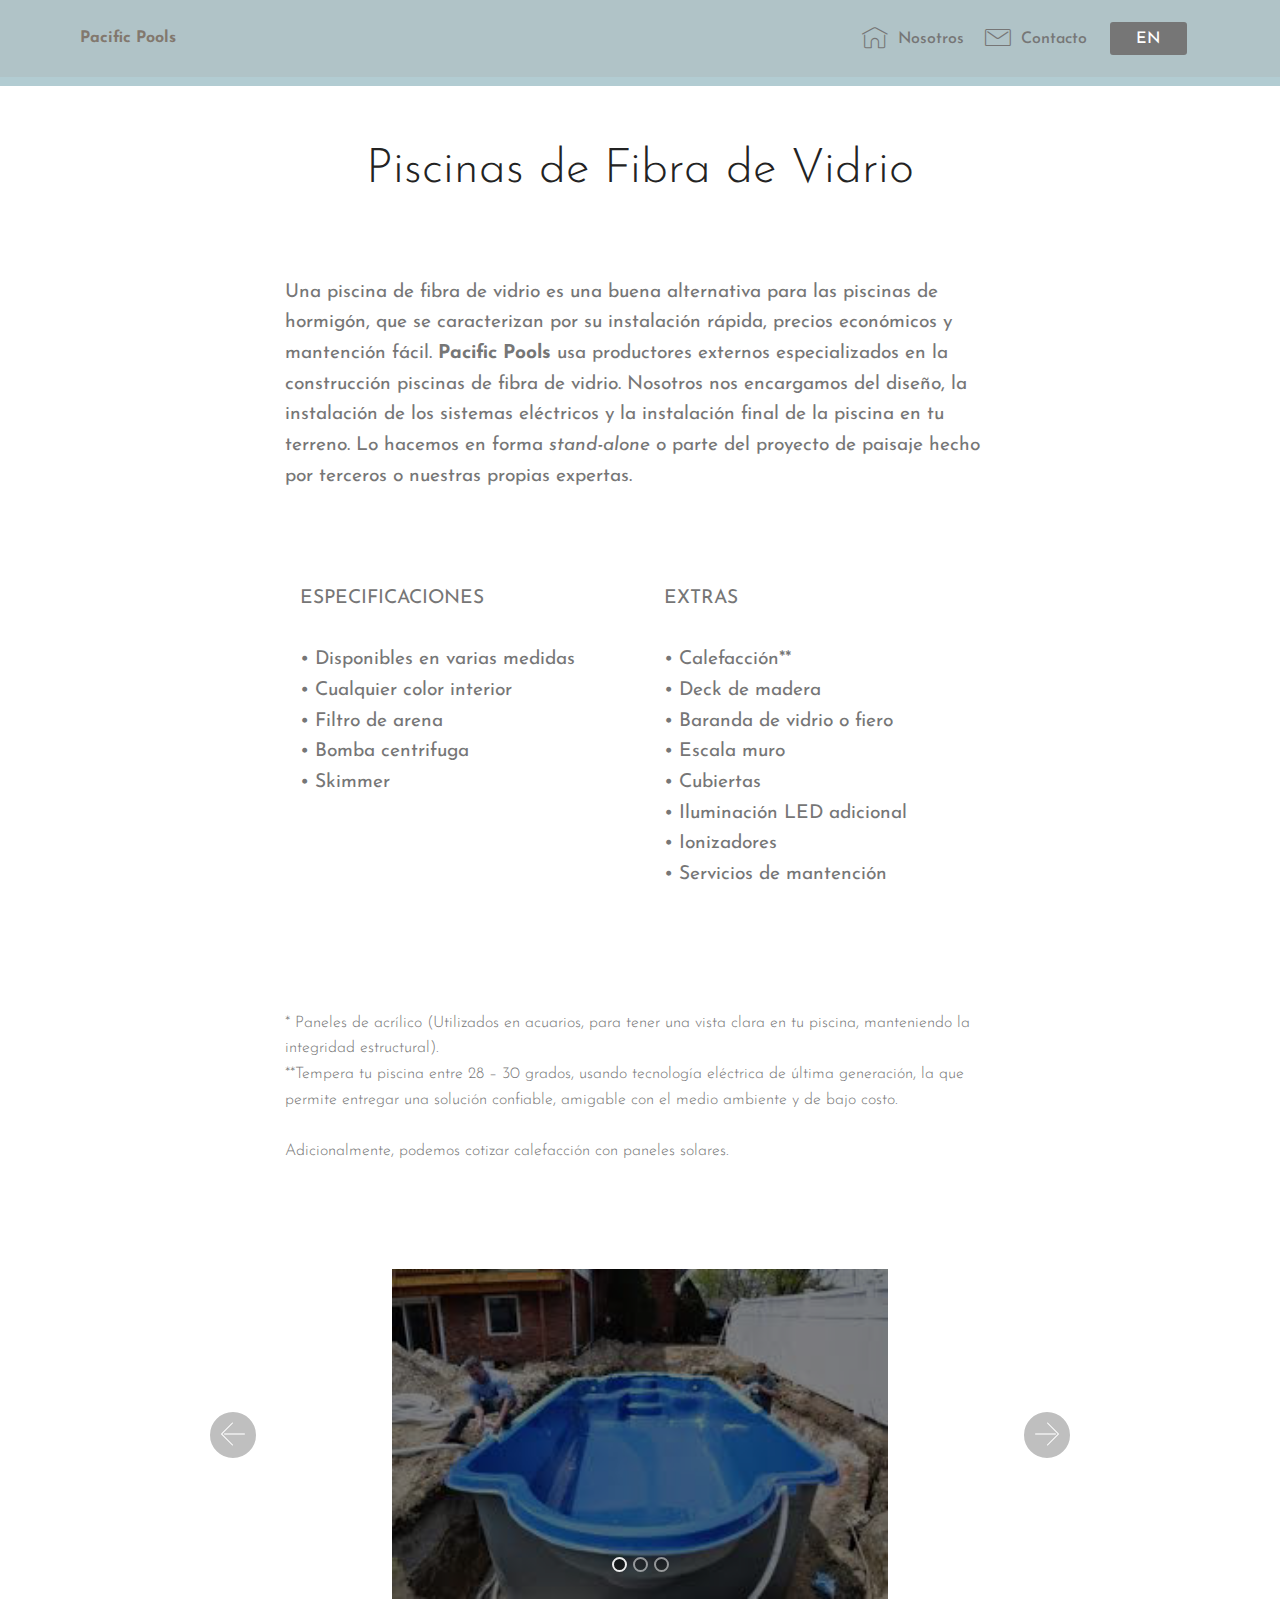
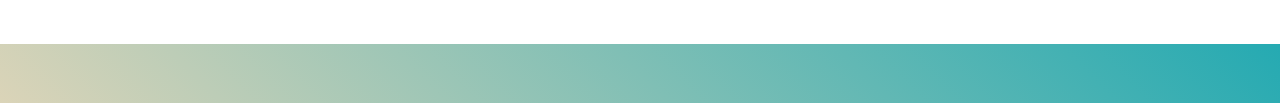
<file: page8.html>
<!DOCTYPE html>
<html >
<head>
  <!-- Site made with Mobirise Website Builder v4.7.7, https://mobirise.com -->
  <meta charset="UTF-8">
  <meta http-equiv="X-UA-Compatible" content="IE=edge">
  <meta name="generator" content="Mobirise v4.7.7, mobirise.com">
  <meta name="viewport" content="width=device-width, initial-scale=1, minimum-scale=1">
  <link rel="shortcut icon" href="assets/images/logo2.png" type="image/x-icon">
  <meta name="description" content="Web Page Generator Description">
  <title>Fibra de Vidrio</title>
  <link rel="stylesheet" href="assets/web/assets/mobirise-icons/mobirise-icons.css">
  <link rel="stylesheet" href="assets/tether/tether.min.css">
  <link rel="stylesheet" href="assets/bootstrap/css/bootstrap.min.css">
  <link rel="stylesheet" href="assets/bootstrap/css/bootstrap-grid.min.css">
  <link rel="stylesheet" href="assets/bootstrap/css/bootstrap-reboot.min.css">
  <link rel="stylesheet" href="assets/dropdown/css/style.css">
  <link rel="stylesheet" href="assets/animatecss/animate.min.css">
  <link rel="stylesheet" href="assets/theme/css/style.css">
  <link rel="stylesheet" href="assets/mobirise/css/mbr-additional.css" type="text/css">
  
  
  
</head>
<body>
  <section class="menu cid-qVl8MpBVjJ" once="menu" id="menu1-16">

    

    <nav class="navbar navbar-expand beta-menu navbar-dropdown align-items-center navbar-fixed-top navbar-toggleable-sm">
        <button class="navbar-toggler navbar-toggler-right" type="button" data-toggle="collapse" data-target="#navbarSupportedContent" aria-controls="navbarSupportedContent" aria-expanded="false" aria-label="Toggle navigation">
            <div class="hamburger">
                <span></span>
                <span></span>
                <span></span>
                <span></span>
            </div>
        </button>
        <div class="menu-logo">
            <div class="navbar-brand">
                
                <span class="navbar-caption-wrap"><a class="navbar-caption text-info display-4" href="https://mobirise.com">
                        Pacific Pools</a></span>
            </div>
        </div>
        <div class="collapse navbar-collapse" id="navbarSupportedContent">
            <ul class="navbar-nav nav-dropdown" data-app-modern-menu="true"><li class="nav-item">
                    <a class="nav-link link text-primary display-4" href="https://mobirise.com">
                        <span class="mbri-home mbr-iconfont mbr-iconfont-btn"></span>Nosotros
                    </a>
                </li>
                <li class="nav-item">
                    <a class="nav-link link text-primary display-4" href="https://mobirise.com"><span class="mbri-letter mbr-iconfont mbr-iconfont-btn"></span>
                        Contacto</a>
                </li></ul>
            <div class="navbar-buttons mbr-section-btn"><a class="btn btn-sm btn-primary display-4" href="https://mobirise.com">EN
                    </a></div>
        </div>
    </nav>
</section>

<section class="engine"><a href="https://mobirise.me/x">free css templates</a></section><section once="" class="cid-qVl8Mr6Wp7" id="footer6-17">

    

    

    <div class="container">
        <div class="media-container-row align-center mbr-white">
            <div class="col-12">
                <p class="mbr-text mb-0 mbr-fonts-style display-4">
                    © Copyright 2018 Pacific Pools - All Rights Reserved
                </p>
            </div>
        </div>
    </div>
</section>

<section class="mbr-section content4 cid-qVl8MrYM4q" id="content4-18">

    

    <div class="container">
        <div class="media-container-row">
            <div class="title col-12 col-md-8">
                <h2 class="align-center pb-3 mbr-fonts-style display-2">
                    Piscinas de Fibra de Vidrio</h2>
                
                
            </div>
        </div>
    </div>
</section>

<section class="mbr-section article content1 cid-qVl8MtBDPC" id="content1-19">
    
     

    <div class="container">
        <div class="media-container-row">
            <div class="mbr-text col-12 col-md-8 mbr-fonts-style display-7"><p>Una piscina de fibra de vidrio es una buena alternativa para las piscinas de hormigón, que se caracterizan por su instalación rápida, precios económicos y mantención fácil. <strong>Pacific Pools</strong> usa productores externos especializados en la construcción piscinas de fibra de vidrio. Nosotros nos encargamos del diseño, la instalación de los sistemas eléctricos y la instalación final de la piscina en tu terreno. Lo hacemos en forma <em>stand-alone</em> o parte del proyecto de paisaje hecho por terceros o <a href="page4.html">nuestras propias expertas</a>.</p></div>
        </div>
    </div>
</section>

<section class="mbr-section article content3 cid-qZwi5KIZdi" id="content3-2f">
      
     

    <div class="container">
        <div class="media-container-row">
            <div class="row col-12 col-md-8">
                <div class="col-12 col-md-6 pr-lg-4 mbr-text mbr-fonts-style display-7">
                     ESPECIFICACIONES
                <div><br></div><div>•	Disponibles en varias medidas </div><div>•	Cualquier color interior </div><div>•	Filtro de arena </div><div>•	Bomba centrifuga </div><div>•&nbsp;<span style="font-size: 1.2rem;">Skimmer</span></div><div> </div><div><br></div></div>
                <div class="col-12 col-md-6 pl-lg-4 mbr-text mbr-fonts-style display-7">
                     EXTRAS
                <div><br></div><div>•	Calefacción** </div><div>•	Deck de madera </div><div>• Baranda de vidrio o fiero </div><div>•	Escala muro </div><div>•	Cubiertas </div><div>•	Iluminación LED adicional </div><div>•	Ionizadores </div><div>• Servicios de mantención&nbsp;</div></div>
            </div>
        </div>
    </div>
</section>

<section class="mbr-section article content1 cid-qZwi4SCu0r" id="content1-2e">
    
     

    <div class="container">
        <div class="media-container-row">
            <div class="mbr-text col-12 col-md-8 mbr-fonts-style display-4">* Paneles de acrílico (Utilizados en acuarios, para tener una vista clara en tu piscina, manteniendo la integridad estructural).&nbsp;<div>**Tempera tu piscina entre 28 – 30 grados, usando tecnología eléctrica de última generación, la que permite entregar una solución confiable, amigable con el medio ambiente y de bajo costo.&nbsp;</div><div><br></div><div>Adicionalmente, podemos cotizar calefacción con paneles solares. &nbsp;</div></div>
        </div>
    </div>
</section>

<section class="carousel slide cid-qZwiKUgNXS" data-interval="false" id="slider2-2g">

    
    <div class="container content-slider">
        <div class="content-slider-wrap">
            <div><div class="mbr-slider slide carousel" data-pause="true" data-keyboard="false" data-ride="false" data-interval="false"><ol class="carousel-indicators"><li data-app-prevent-settings="" data-target="#slider2-2g" class=" active" data-slide-to="0"></li><li data-app-prevent-settings="" data-target="#slider2-2g" data-slide-to="1"></li><li data-app-prevent-settings="" data-target="#slider2-2g" data-slide-to="2"></li></ol><div class="carousel-inner" role="listbox"><div class="carousel-item slider-fullscreen-image active" data-bg-video-slide="false" style="background-image: url(assets/images/download-275x183.jpg);"><div class="container container-slide"><div class="image_wrapper"><div class="mbr-overlay"></div><img src="assets/images/download-275x183.jpg"><div class="carousel-caption justify-content-center"><div class="col-10 align-center"></div></div></div></div></div><div class="carousel-item slider-fullscreen-image" data-bg-video-slide="https://www.youtube.com/watch?v=fwkKc6M60-0"><div class="mbr-overlay"></div><div class="container container-slide"><div class="image_wrapper"><img src="assets/images/2.jpg" style="opacity: 0;"><div class="carousel-caption justify-content-center"><div class="col-10 align-center"><p class="lead mbr-text mbr-fonts-style display-7">Slide with youtube video background and color overlay. Title and text are aligned to the left.</p></div></div></div></div></div><div class="carousel-item slider-fullscreen-image" data-bg-video-slide="false" style="background-image: url(assets/images/3.jpg);"><div class="container container-slide"><div class="image_wrapper"><div class="mbr-overlay"></div><img src="assets/images/3.jpg"><div class="carousel-caption justify-content-center"><div class="col-10 align-center"><p class="lead mbr-text mbr-fonts-style display-7">Choose from the large selection of latest pre-made blocks - jumbotrons, hero images, parallax scrolling, video backgrounds, hamburger menu, sticky header and more.</p></div></div></div></div></div></div><a data-app-prevent-settings="" class="carousel-control carousel-control-prev" role="button" data-slide="prev" href="#slider2-2g"><span aria-hidden="true" class="mbri-left mbr-iconfont"></span><span class="sr-only">Previous</span></a><a data-app-prevent-settings="" class="carousel-control carousel-control-next" role="button" data-slide="next" href="#slider2-2g"><span aria-hidden="true" class="mbri-right mbr-iconfont"></span><span class="sr-only">Next</span></a></div></div> 
        </div>
    </div>
</section>

<section class="mbr-section info2 cid-qVl8Mxqq1h" id="info2-1b">

    

    

    <div class="container">
        <div class="row main justify-content-center">
            <div class="media-container-column col-12 col-lg-3 col-md-4">
                
            </div>
            <div class="media-container-column title col-12 col-lg-7 col-md-6">
                
                <h3 class="mbr-section-subtitle align-right mbr-light mbr-white mbr-fonts-style display-4">
                    Eficiente &nbsp;- Transparente &nbsp;- &nbsp;Precios Competitivos</h3>
            </div>
        </div>
    </div>
</section>


  <script src="assets/web/assets/jquery/jquery.min.js"></script>
  <script src="assets/popper/popper.min.js"></script>
  <script src="assets/tether/tether.min.js"></script>
  <script src="assets/bootstrap/js/bootstrap.min.js"></script>
  <script src="assets/smoothscroll/smooth-scroll.js"></script>
  <script src="assets/dropdown/js/script.min.js"></script>
  <script src="assets/touchswipe/jquery.touch-swipe.min.js"></script>
  <script src="assets/bootstrapcarouselswipe/bootstrap-carousel-swipe.js"></script>
  <script src="assets/viewportchecker/jquery.viewportchecker.js"></script>
  <script src="assets/ytplayer/jquery.mb.ytplayer.min.js"></script>
  <script src="assets/vimeoplayer/jquery.mb.vimeo_player.js"></script>
  <script src="assets/theme/js/script.js"></script>
  <script src="assets/slidervideo/script.js"></script>
  
  
  <input name="animation" type="hidden">
  </body>
</html>
</file>
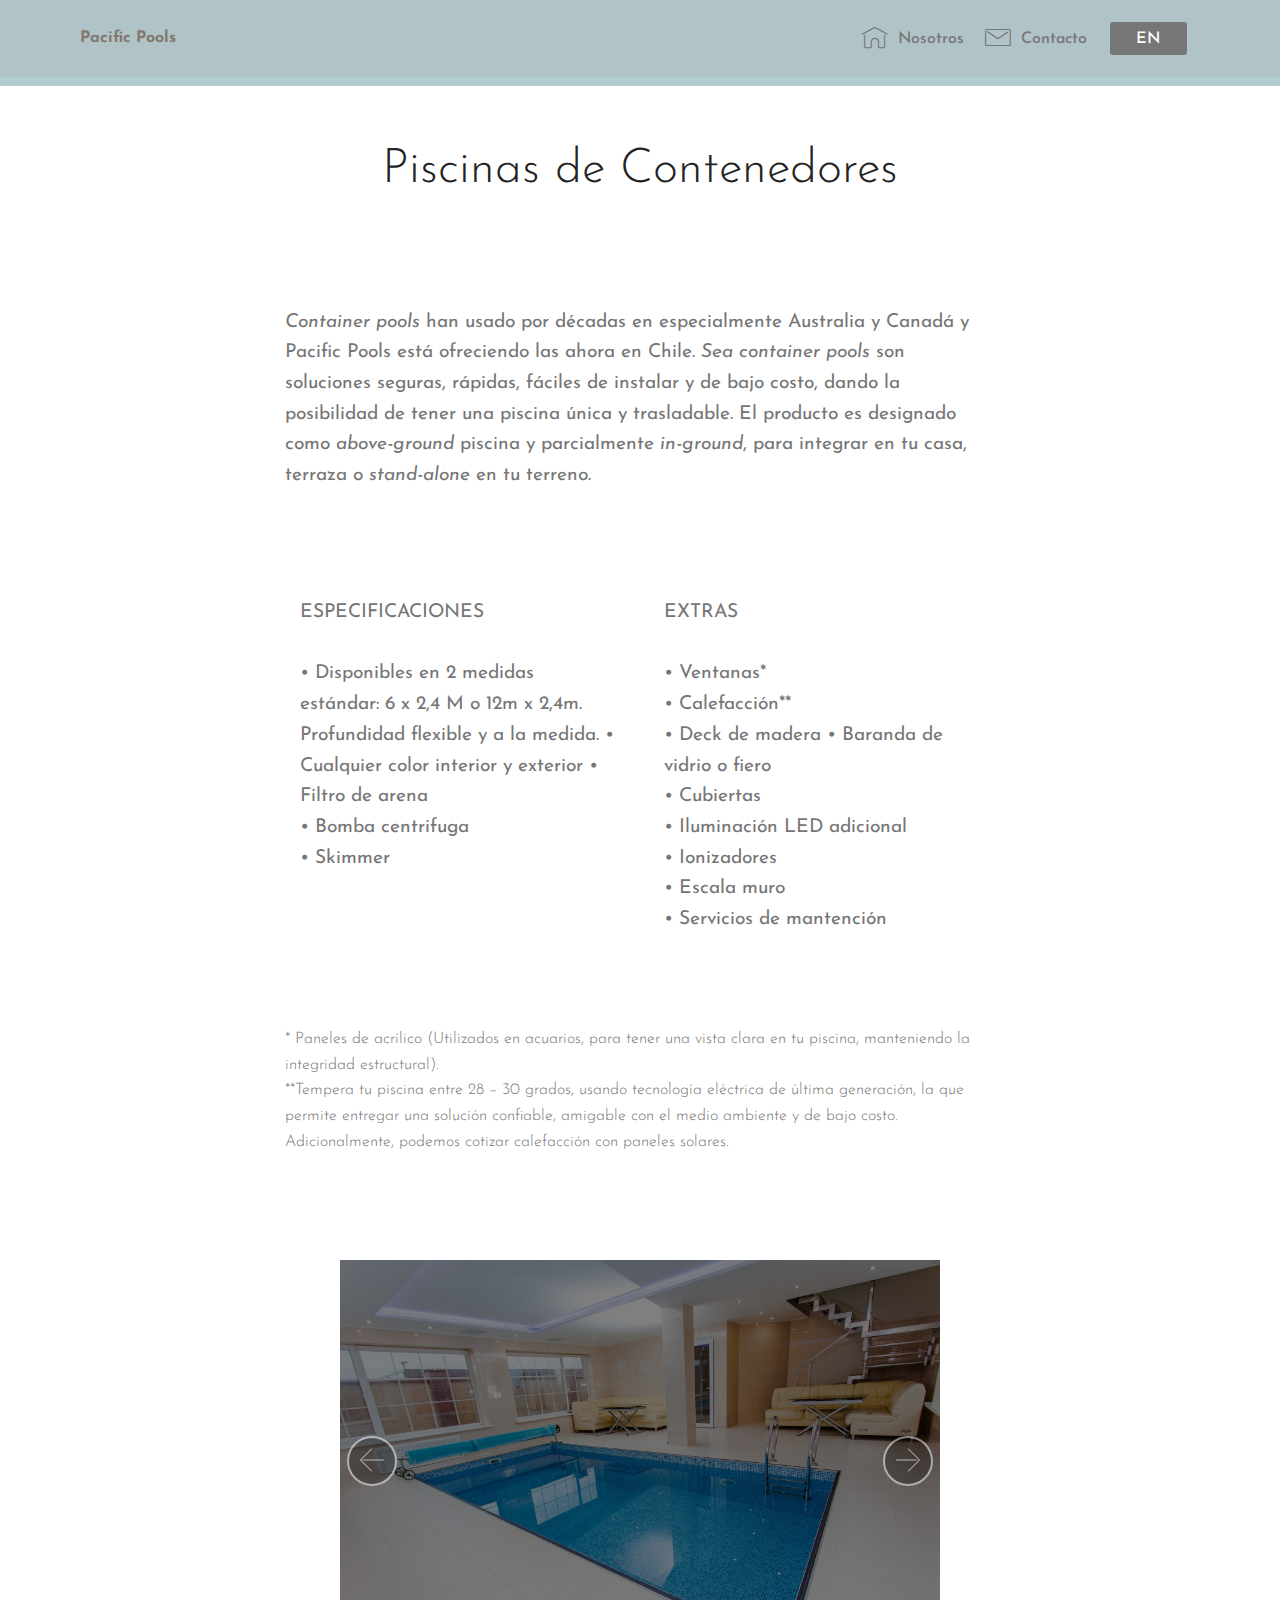
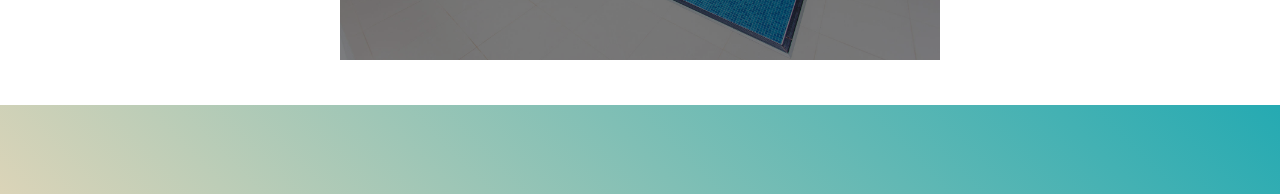
<file: page9.html>
<!DOCTYPE html>
<html >
<head>
  <!-- Site made with Mobirise Website Builder v4.7.7, https://mobirise.com -->
  <meta charset="UTF-8">
  <meta http-equiv="X-UA-Compatible" content="IE=edge">
  <meta name="generator" content="Mobirise v4.7.7, mobirise.com">
  <meta name="viewport" content="width=device-width, initial-scale=1, minimum-scale=1">
  <link rel="shortcut icon" href="assets/images/logo2.png" type="image/x-icon">
  <meta name="description" content="Web Page Generator Description">
  <title>Sea Containers</title>
  <link rel="stylesheet" href="assets/web/assets/mobirise-icons/mobirise-icons.css">
  <link rel="stylesheet" href="assets/tether/tether.min.css">
  <link rel="stylesheet" href="assets/bootstrap/css/bootstrap.min.css">
  <link rel="stylesheet" href="assets/bootstrap/css/bootstrap-grid.min.css">
  <link rel="stylesheet" href="assets/bootstrap/css/bootstrap-reboot.min.css">
  <link rel="stylesheet" href="assets/dropdown/css/style.css">
  <link rel="stylesheet" href="assets/animatecss/animate.min.css">
  <link rel="stylesheet" href="assets/theme/css/style.css">
  <link rel="stylesheet" href="assets/mobirise/css/mbr-additional.css" type="text/css">
  
  
  
</head>
<body>
  <section class="menu cid-qVl9g2Uda5" once="menu" id="menu1-1c">

    

    <nav class="navbar navbar-expand beta-menu navbar-dropdown align-items-center navbar-fixed-top navbar-toggleable-sm">
        <button class="navbar-toggler navbar-toggler-right" type="button" data-toggle="collapse" data-target="#navbarSupportedContent" aria-controls="navbarSupportedContent" aria-expanded="false" aria-label="Toggle navigation">
            <div class="hamburger">
                <span></span>
                <span></span>
                <span></span>
                <span></span>
            </div>
        </button>
        <div class="menu-logo">
            <div class="navbar-brand">
                
                <span class="navbar-caption-wrap"><a class="navbar-caption text-info display-4" href="https://mobirise.com">
                        Pacific Pools</a></span>
            </div>
        </div>
        <div class="collapse navbar-collapse" id="navbarSupportedContent">
            <ul class="navbar-nav nav-dropdown" data-app-modern-menu="true"><li class="nav-item">
                    <a class="nav-link link text-primary display-4" href="https://mobirise.com">
                        <span class="mbri-home mbr-iconfont mbr-iconfont-btn"></span>Nosotros
                    </a>
                </li>
                <li class="nav-item">
                    <a class="nav-link link text-primary display-4" href="https://mobirise.com"><span class="mbri-letter mbr-iconfont mbr-iconfont-btn"></span>
                        Contacto</a>
                </li></ul>
            <div class="navbar-buttons mbr-section-btn"><a class="btn btn-sm btn-primary display-4" href="https://mobirise.com">EN
                    </a></div>
        </div>
    </nav>
</section>

<section class="engine"><a href="https://mobirise.me/z">best free website templates</a></section><section once="" class="cid-qVl9g44gB5" id="footer6-1d">

    

    

    <div class="container">
        <div class="media-container-row align-center mbr-white">
            <div class="col-12">
                <p class="mbr-text mb-0 mbr-fonts-style display-4">
                    © Copyright 2018 Pacific Pools - All Rights Reserved
                </p>
            </div>
        </div>
    </div>
</section>

<section class="mbr-section content4 cid-qVl9g4SCkQ" id="content4-1e">

    

    <div class="container">
        <div class="media-container-row">
            <div class="title col-12 col-md-8">
                <h2 class="align-center pb-3 mbr-fonts-style display-2">
                    Piscinas de Contenedores</h2>
                
                
            </div>
        </div>
    </div>
</section>

<section class="mbr-section article content1 cid-qVl9g5ADtp" id="content1-1f">
    
     

    <div class="container">
        <div class="media-container-row">
            <div class="mbr-text col-12 col-md-8 mbr-fonts-style display-7"><p><em>Container pools</em> han usado por décadas en especialmente Australia y Canadá y Pacific Pools está ofreciendo las ahora en Chile. <em>Sea container pools</em> son soluciones seguras, rápidas, fáciles de instalar y de bajo costo, dando la posibilidad de tener una piscina única y trasladable. El producto es designado como <em>above-ground</em> piscina y parcialmente <em>in-ground</em>, para integrar en tu casa, terraza o <em>stand-alone</em> en tu terreno.&nbsp;</p></div>
        </div>
    </div>
</section>

<section class="mbr-section article content3 cid-qZwfHmH33M" id="content3-2b">
      
     

    <div class="container">
        <div class="media-container-row">
            <div class="row col-12 col-md-8">
                <div class="col-12 col-md-6 pr-lg-4 mbr-text mbr-fonts-style display-7">
                     ESPECIFICACIONES
                <div><br></div><div>•	Disponibles en 2 medidas estándar: 6 x 2,4 M o 12m x 2,4m. Profundidad flexible y a la medida. •	Cualquier color interior y exterior •	Filtro de arena </div><div>•	Bomba centrifuga </div><div>•	Skimmer&nbsp;</div></div>
                <div class="col-12 col-md-6 pl-lg-4 mbr-text mbr-fonts-style display-7">
                     EXTRAS
                <div><br></div><div>•	Ventanas* </div><div>•	Calefacción** </div><div>•	Deck de madera •	Baranda de vidrio o fiero </div><div>•	Cubiertas </div><div>•	Iluminación LED adicional </div><div>•	Ionizadores </div><div>•	Escala muro </div><div>•	Servicios de mantención&nbsp;</div><div><br></div><div><br></div></div>
            </div>
        </div>
    </div>
</section>

<section class="mbr-section article content1 cid-qZwfIZD7os" id="content1-2c">
    
     

    <div class="container">
        <div class="media-container-row">
            <div class="mbr-text col-12 col-md-8 mbr-fonts-style display-4">* Paneles de acrílico (Utilizados en acuarios, para tener una vista clara en tu piscina, manteniendo la integridad estructural).&nbsp;<div>**Tempera tu piscina entre 28 – 30 grados, usando tecnología eléctrica de última generación, la que permite entregar una solución confiable, amigable con el medio ambiente y de bajo costo. Adicionalmente, podemos cotizar calefacción con paneles solares. &nbsp;</div></div>
        </div>
    </div>
</section>

<section class="carousel slide cid-qZwgsowR6y" data-interval="false" id="slider2-2d">

    
    <div class="container content-slider">
        <div class="content-slider-wrap">
            <div><div class="mbr-slider slide carousel" data-pause="true" data-keyboard="false" data-ride="false" data-interval="false"><div class="carousel-inner" role="listbox"><div class="carousel-item slider-fullscreen-image active" data-bg-video-slide="false" style="background-image: url(assets/images/apartment-architecture-ceiling-261045-2000x1334.jpg);"><div class="container container-slide"><div class="image_wrapper"><div class="mbr-overlay"></div><img src="assets/images/apartment-architecture-ceiling-261045-2000x1334.jpg"><div class="carousel-caption justify-content-center"><div class="col-10 align-center"></div></div></div></div></div><div class="carousel-item slider-fullscreen-image" data-bg-video-slide="https://www.youtube.com/watch?v=fwkKc6M60-0"><div class="mbr-overlay"></div><div class="container container-slide"><div class="image_wrapper"><img src="assets/images/2.jpg" style="opacity: 0;"><div class="carousel-caption justify-content-center"><div class="col-10 align-center"><p class="lead mbr-text mbr-fonts-style display-7">Slide with youtube video background and color overlay. Title and text are aligned to the left.</p></div></div></div></div></div><div class="carousel-item slider-fullscreen-image" data-bg-video-slide="false" style="background-image: url(assets/images/3.jpg);"><div class="container container-slide"><div class="image_wrapper"><div class="mbr-overlay"></div><img src="assets/images/3.jpg"><div class="carousel-caption justify-content-center"><div class="col-10 align-center"><p class="lead mbr-text mbr-fonts-style display-7">Choose from the large selection of latest pre-made blocks - jumbotrons, hero images, parallax scrolling, video backgrounds, hamburger menu, sticky header and more.</p></div></div></div></div></div></div><a data-app-prevent-settings="" class="carousel-control carousel-control-prev" role="button" data-slide="prev" href="#slider2-2d"><span aria-hidden="true" class="mbri-left mbr-iconfont"></span><span class="sr-only">Previous</span></a><a data-app-prevent-settings="" class="carousel-control carousel-control-next" role="button" data-slide="next" href="#slider2-2d"><span aria-hidden="true" class="mbri-right mbr-iconfont"></span><span class="sr-only">Next</span></a></div></div> 
        </div>
    </div>
</section>

<section class="mbr-section info2 cid-qVl9g8xU1K" id="info2-1h">

    

    

    <div class="container">
        <div class="row main justify-content-center">
            <div class="media-container-column col-12 col-lg-3 col-md-4">
                
            </div>
            <div class="media-container-column title col-12 col-lg-7 col-md-6">
                
                <h3 class="mbr-section-subtitle align-right mbr-light mbr-white mbr-fonts-style display-4">
                    Eficiente &nbsp;- Transparente &nbsp;- &nbsp;Precios Competitivos</h3>
            </div>
        </div>
    </div>
</section>


  <script src="assets/web/assets/jquery/jquery.min.js"></script>
  <script src="assets/popper/popper.min.js"></script>
  <script src="assets/tether/tether.min.js"></script>
  <script src="assets/bootstrap/js/bootstrap.min.js"></script>
  <script src="assets/smoothscroll/smooth-scroll.js"></script>
  <script src="assets/dropdown/js/script.min.js"></script>
  <script src="assets/touchswipe/jquery.touch-swipe.min.js"></script>
  <script src="assets/bootstrapcarouselswipe/bootstrap-carousel-swipe.js"></script>
  <script src="assets/viewportchecker/jquery.viewportchecker.js"></script>
  <script src="assets/ytplayer/jquery.mb.ytplayer.min.js"></script>
  <script src="assets/vimeoplayer/jquery.mb.vimeo_player.js"></script>
  <script src="assets/theme/js/script.js"></script>
  <script src="assets/slidervideo/script.js"></script>
  
  
  <input name="animation" type="hidden">
  </body>
</html>
</file>
<file: assets/web/assets/mobirise-icons/mobirise-icons.css>
@font-face {
  font-family: 'MobiriseIcons';
  src:  url('mobirise-icons.eot?spat4u');
  src:  url('mobirise-icons.eot?spat4u#iefix') format('embedded-opentype'),
    url('mobirise-icons.ttf?spat4u') format('truetype'),
    url('mobirise-icons.woff?spat4u') format('woff'),
    url('mobirise-icons.svg?spat4u#MobiriseIcons') format('svg');
  font-weight: normal;
  font-style: normal;
}

[class^="mbri-"], [class*=" mbri-"] {
  /* use !important to prevent issues with browser extensions that change fonts */
  font-family: MobiriseIcons !important;
  speak: none;
  font-style: normal;
  font-weight: normal;
  font-variant: normal;
  text-transform: none;
  line-height: 1;

  /* Better Font Rendering =========== */
  -webkit-font-smoothing: antialiased;
  -moz-osx-font-smoothing: grayscale;
}

.mbri-add-submenu:before {
  content: "\e900";
}
.mbri-alert:before {
  content: "\e901";
}
.mbri-align-center:before {
  content: "\e902";
}
.mbri-align-justify:before {
  content: "\e903";
}
.mbri-align-left:before {
  content: "\e904";
}
.mbri-align-right:before {
  content: "\e905";
}
.mbri-android:before {
  content: "\e906";
}
.mbri-apple:before {
  content: "\e907";
}
.mbri-arrow-down:before {
  content: "\e908";
}
.mbri-arrow-next:before {
  content: "\e909";
}
.mbri-arrow-prev:before {
  content: "\e90a";
}
.mbri-arrow-up:before {
  content: "\e90b";
}
.mbri-bold:before {
  content: "\e90c";
}
.mbri-bookmark:before {
  content: "\e90d";
}
.mbri-bootstrap:before {
  content: "\e90e";
}
.mbri-briefcase:before {
  content: "\e90f";
}
.mbri-browse:before {
  content: "\e910";
}
.mbri-bulleted-list:before {
  content: "\e911";
}
.mbri-calendar:before {
  content: "\e912";
}
.mbri-camera:before {
  content: "\e913";
}
.mbri-cart-add:before {
  content: "\e914";
}
.mbri-cart-full:before {
  content: "\e915";
}
.mbri-cash:before {
  content: "\e916";
}
.mbri-change-style:before {
  content: "\e917";
}
.mbri-chat:before {
  content: "\e918";
}
.mbri-clock:before {
  content: "\e919";
}
.mbri-close:before {
  content: "\e91a";
}
.mbri-cloud:before {
  content: "\e91b";
}
.mbri-code:before {
  content: "\e91c";
}
.mbri-contact-form:before {
  content: "\e91d";
}
.mbri-credit-card:before {
  content: "\e91e";
}
.mbri-cursor-click:before {
  content: "\e91f";
}
.mbri-cust-feedback:before {
  content: "\e920";
}
.mbri-database:before {
  content: "\e921";
}
.mbri-delivery:before {
  content: "\e922";
}
.mbri-desktop:before {
  content: "\e923";
}
.mbri-devices:before {
  content: "\e924";
}
.mbri-down:before {
  content: "\e925";
}
.mbri-download:before {
  content: "\e989";
}
.mbri-drag-n-drop:before {
  content: "\e927";
}
.mbri-drag-n-drop2:before {
  content: "\e928";
}
.mbri-edit:before {
  content: "\e929";
}
.mbri-edit2:before {
  content: "\e92a";
}
.mbri-error:before {
  content: "\e92b";
}
.mbri-extension:before {
  content: "\e92c";
}
.mbri-features:before {
  content: "\e92d";
}
.mbri-file:before {
  content: "\e92e";
}
.mbri-flag:before {
  content: "\e92f";
}
.mbri-folder:before {
  content: "\e930";
}
.mbri-gift:before {
  content: "\e931";
}
.mbri-github:before {
  content: "\e932";
}
.mbri-globe:before {
  content: "\e933";
}
.mbri-globe-2:before {
  content: "\e934";
}
.mbri-growing-chart:before {
  content: "\e935";
}
.mbri-hearth:before {
  content: "\e936";
}
.mbri-help:before {
  content: "\e937";
}
.mbri-home:before {
  content: "\e938";
}
.mbri-hot-cup:before {
  content: "\e939";
}
.mbri-idea:before {
  content: "\e93a";
}
.mbri-image-gallery:before {
  content: "\e93b";
}
.mbri-image-slider:before {
  content: "\e93c";
}
.mbri-info:before {
  content: "\e93d";
}
.mbri-italic:before {
  content: "\e93e";
}
.mbri-key:before {
  content: "\e93f";
}
.mbri-laptop:before {
  content: "\e940";
}
.mbri-layers:before {
  content: "\e941";
}
.mbri-left-right:before {
  content: "\e942";
}
.mbri-left:before {
  content: "\e943";
}
.mbri-letter:before {
  content: "\e944";
}
.mbri-like:before {
  content: "\e945";
}
.mbri-link:before {
  content: "\e946";
}
.mbri-lock:before {
  content: "\e947";
}
.mbri-login:before {
  content: "\e948";
}
.mbri-logout:before {
  content: "\e949";
}
.mbri-magic-stick:before {
  content: "\e94a";
}
.mbri-map-pin:before {
  content: "\e94b";
}
.mbri-menu:before {
  content: "\e94c";
}
.mbri-mobile:before {
  content: "\e94d";
}
.mbri-mobile2:before {
  content: "\e94e";
}
.mbri-mobirise:before {
  content: "\e94f";
}
.mbri-more-horizontal:before {
  content: "\e950";
}
.mbri-more-vertical:before {
  content: "\e951";
}
.mbri-music:before {
  content: "\e952";
}
.mbri-new-file:before {
  content: "\e953";
}
.mbri-numbered-list:before {
  content: "\e954";
}
.mbri-opened-folder:before {
  content: "\e955";
}
.mbri-pages:before {
  content: "\e956";
}
.mbri-paper-plane:before {
  content: "\e957";
}
.mbri-paperclip:before {
  content: "\e958";
}
.mbri-photo:before {
  content: "\e959";
}
.mbri-photos:before {
  content: "\e95a";
}
.mbri-pin:before {
  content: "\e95b";
}
.mbri-play:before {
  content: "\e95c";
}
.mbri-plus:before {
  content: "\e95d";
}
.mbri-preview:before {
  content: "\e95e";
}
.mbri-print:before {
  content: "\e95f";
}
.mbri-protect:before {
  content: "\e960";
}
.mbri-question:before {
  content: "\e961";
}
.mbri-quote-left:before {
  content: "\e962";
}
.mbri-quote-right:before {
  content: "\e963";
}
.mbri-refresh:before {
  content: "\e964";
}
.mbri-responsive:before {
  content: "\e965";
}
.mbri-right:before {
  content: "\e966";
}
.mbri-rocket:before {
  content: "\e967";
}
.mbri-sad-face:before {
  content: "\e968";
}
.mbri-sale:before {
  content: "\e969";
}
.mbri-save:before {
  content: "\e96a";
}
.mbri-search:before {
  content: "\e96b";
}
.mbri-setting:before {
  content: "\e96c";
}
.mbri-setting2:before {
  content: "\e96d";
}
.mbri-setting3:before {
  content: "\e96e";
}
.mbri-share:before {
  content: "\e96f";
}
.mbri-shopping-bag:before {
  content: "\e970";
}
.mbri-shopping-basket:before {
  content: "\e971";
}
.mbri-shopping-cart:before {
  content: "\e972";
}
.mbri-sites:before {
  content: "\e973";
}
.mbri-smile-face:before {
  content: "\e974";
}
.mbri-speed:before {
  content: "\e975";
}
.mbri-star:before {
  content: "\e976";
}
.mbri-success:before {
  content: "\e977";
}
.mbri-sun:before {
  content: "\e978";
}
.mbri-sun2:before {
  content: "\e979";
}
.mbri-tablet:before {
  content: "\e97a";
}
.mbri-tablet-vertical:before {
  content: "\e97b";
}
.mbri-target:before {
  content: "\e97c";
}
.mbri-timer:before {
  content: "\e97d";
}
.mbri-to-ftp:before {
  content: "\e97e";
}
.mbri-to-local-drive:before {
  content: "\e97f";
}
.mbri-touch-swipe:before {
  content: "\e980";
}
.mbri-touch:before {
  content: "\e981";
}
.mbri-trash:before {
  content: "\e982";
}
.mbri-underline:before {
  content: "\e983";
}
.mbri-unlink:before {
  content: "\e984";
}
.mbri-unlock:before {
  content: "\e985";
}
.mbri-up-down:before {
  content: "\e986";
}
.mbri-up:before {
  content: "\e987";
}
.mbri-update:before {
  content: "\e988";
}
.mbri-upload:before {
 content: "\e926"; 
}
.mbri-user:before {
  content: "\e98a";
}
.mbri-user2:before {
  content: "\e98b";
}
.mbri-users:before {
  content: "\e98c";
}
.mbri-video:before {
  content: "\e98d";
}
.mbri-video-play:before {
  content: "\e98e";
}
.mbri-watch:before {
  content: "\e98f";
}
.mbri-website-theme:before {
  content: "\e990";
}
.mbri-wifi:before {
  content: "\e991";
}
.mbri-windows:before {
  content: "\e992";
}
.mbri-zoom-out:before {
  content: "\e993";
}
.mbri-redo:before {
  content: "\e994";
}
.mbri-undo:before {
  content: "\e995";
}
</file>
<file: assets/dropdown/css/style.css>
.navbar-dropdown {
  left: 0;
  padding: 0;
  position: absolute;
  right: 0;
  top: 0;
  transition: all 0.45s ease;
  z-index: 1030;
  background: #282828; }
  .navbar-dropdown .navbar-logo {
    margin-right: 0.8rem;
    transition: margin 0.3s ease-in-out;
    vertical-align: middle; }
    .navbar-dropdown .navbar-logo img {
      height: 3.125rem;
      transition: all 0.3s ease-in-out; }
    .navbar-dropdown .navbar-logo.mbr-iconfont {
      font-size: 3.125rem;
      line-height: 3.125rem; }
  .navbar-dropdown .navbar-caption {
    font-weight: 700;
    white-space: normal;
    vertical-align: -4px;
    line-height: 3.125rem !important; }
    .navbar-dropdown .navbar-caption, .navbar-dropdown .navbar-caption:hover {
      color: inherit;
      text-decoration: none; }
  .navbar-dropdown .mbr-iconfont + .navbar-caption {
    vertical-align: -1px; }
  .navbar-dropdown.navbar-fixed-top {
    position: fixed; }
  .navbar-dropdown .navbar-brand span {
    vertical-align: -4px; }
  .navbar-dropdown.bg-color.transparent {
    background: none; }
  .navbar-dropdown.navbar-short .navbar-brand {
    padding: 0.625rem 0; }
    .navbar-dropdown.navbar-short .navbar-brand span {
      vertical-align: -1px; }
  .navbar-dropdown.navbar-short .navbar-caption {
    line-height: 2.375rem !important;
    vertical-align: -2px; }
  .navbar-dropdown.navbar-short .navbar-logo {
    margin-right: 0.5rem; }
    .navbar-dropdown.navbar-short .navbar-logo img {
      height: 2.375rem; }
    .navbar-dropdown.navbar-short .navbar-logo.mbr-iconfont {
      font-size: 2.375rem;
      line-height: 2.375rem; }
  .navbar-dropdown.navbar-short .mbr-table-cell {
    height: 3.625rem; }
  .navbar-dropdown .navbar-close {
    left: 0.6875rem;
    position: fixed;
    top: 0.75rem;
    z-index: 1000; }
  .navbar-dropdown .hamburger-icon {
    content: "";
    display: inline-block;
    vertical-align: middle;
    width: 16px;
    -webkit-box-shadow: 0 -6px 0 1px #282828,0 0 0 1px #282828,0 6px 0 1px #282828;
    -moz-box-shadow: 0 -6px 0 1px #282828,0 0 0 1px #282828,0 6px 0 1px #282828;
    box-shadow: 0 -6px 0 1px #282828,0 0 0 1px #282828,0 6px 0 1px #282828; }

.dropdown-menu .dropdown-toggle[data-toggle="dropdown-submenu"]::after {
  border-bottom: 0.35em solid transparent;
  border-left: 0.35em solid;
  border-right: 0;
  border-top: 0.35em solid transparent;
  margin-left: 0.3rem; }

.dropdown-menu .dropdown-item:focus {
  outline: 0; }

.nav-dropdown {
  font-size: 0.75rem;
  font-weight: 500;
  height: auto !important; }
  .nav-dropdown .nav-btn {
    padding-left: 1rem; }
  .nav-dropdown .link {
    margin: .667em 1.667em;
    font-weight: 500;
    padding: 0;
    transition: color .2s ease-in-out; }
    .nav-dropdown .link.dropdown-toggle {
      margin-right: 2.583em; }
      .nav-dropdown .link.dropdown-toggle::after {
        margin-left: .25rem;
        border-top: 0.35em solid;
        border-right: 0.35em solid transparent;
        border-left: 0.35em solid transparent;
        border-bottom: 0; }
      .nav-dropdown .link.dropdown-toggle[aria-expanded="true"] {
        margin: 0;
        padding: 0.667em 3.263em  0.667em 1.667em; }
  .nav-dropdown .link::after,
  .nav-dropdown .dropdown-item::after {
    color: inherit; }
  .nav-dropdown .btn {
    font-size: 0.75rem;
    font-weight: 700;
    letter-spacing: 0;
    margin-bottom: 0;
    padding-left: 1.25rem;
    padding-right: 1.25rem; }
  .nav-dropdown .dropdown-menu {
    border-radius: 0;
    border: 0;
    left: 0;
    margin: 0;
    padding-bottom: 1.25rem;
    padding-top: 1.25rem;
    position: relative; }
  .nav-dropdown .dropdown-submenu {
    margin-left: 0.125rem;
    top: 0; }
  .nav-dropdown .dropdown-item {
    font-weight: 500;
    line-height: 2;
    padding: 0.3846em 4.615em 0.3846em 1.5385em;
    position: relative;
    transition: color .2s ease-in-out, background-color .2s ease-in-out; }
    .nav-dropdown .dropdown-item::after {
      margin-top: -0.3077em;
      position: absolute;
      right: 1.1538em;
      top: 50%; }
    .nav-dropdown .dropdown-item:focus, .nav-dropdown .dropdown-item:hover {
      background: none; }

@media (max-width: 767px) {
  .nav-dropdown.navbar-toggleable-sm {
    bottom: 0;
    display: none;
    left: 0;
    overflow-x: hidden;
    position: fixed;
    top: 0;
    transform: translateX(-100%);
    -ms-transform: translateX(-100%);
    -webkit-transform: translateX(-100%);
    width: 18.75rem;
    z-index: 999; } }
.nav-dropdown.navbar-toggleable-xl {
  bottom: 0;
  display: none;
  left: 0;
  overflow-x: hidden;
  position: fixed;
  top: 0;
  transform: translateX(-100%);
  -ms-transform: translateX(-100%);
  -webkit-transform: translateX(-100%);
  width: 18.75rem;
  z-index: 999; }

.nav-dropdown-sm {
  display: block !important;
  overflow-x: hidden;
  overflow: auto;
  padding-top: 3.875rem; }
  .nav-dropdown-sm::after {
    content: "";
    display: block;
    height: 3rem;
    width: 100%; }
  .nav-dropdown-sm.collapse.in ~ .navbar-close {
    display: block !important; }
  .nav-dropdown-sm.collapsing, .nav-dropdown-sm.collapse.in {
    transform: translateX(0);
    -ms-transform: translateX(0);
    -webkit-transform: translateX(0);
    transition: all 0.25s ease-out;
    -webkit-transition: all 0.25s ease-out;
    background: #282828; }
  .nav-dropdown-sm.collapsing[aria-expanded="false"] {
    transform: translateX(-100%);
    -ms-transform: translateX(-100%);
    -webkit-transform: translateX(-100%); }
  .nav-dropdown-sm .nav-item {
    display: block;
    margin-left: 0 !important;
    padding-left: 0; }
  .nav-dropdown-sm .link,
  .nav-dropdown-sm .dropdown-item {
    border-top: 1px dotted rgba(255, 255, 255, 0.1);
    font-size: 0.8125rem;
    line-height: 1.6;
    margin: 0 !important;
    padding: 0.875rem 2.4rem 0.875rem 1.5625rem !important;
    position: relative;
    white-space: normal; }
    .nav-dropdown-sm .link:focus, .nav-dropdown-sm .link:hover,
    .nav-dropdown-sm .dropdown-item:focus,
    .nav-dropdown-sm .dropdown-item:hover {
      background: rgba(0, 0, 0, 0.2) !important;
      color: #c0a375; }
  .nav-dropdown-sm .nav-btn {
    position: relative;
    padding: 1.5625rem 1.5625rem 0 1.5625rem; }
    .nav-dropdown-sm .nav-btn::before {
      border-top: 1px dotted rgba(255, 255, 255, 0.1);
      content: "";
      left: 0;
      position: absolute;
      top: 0;
      width: 100%; }
    .nav-dropdown-sm .nav-btn + .nav-btn {
      padding-top: 0.625rem; }
      .nav-dropdown-sm .nav-btn + .nav-btn::before {
        display: none; }
  .nav-dropdown-sm .btn {
    padding: 0.625rem 0; }
  .nav-dropdown-sm .dropdown-toggle[data-toggle="dropdown-submenu"]::after {
    margin-left: .25rem;
    border-top: 0.35em solid;
    border-right: 0.35em solid transparent;
    border-left: 0.35em solid transparent;
    border-bottom: 0; }
  .nav-dropdown-sm .dropdown-toggle[data-toggle="dropdown-submenu"][aria-expanded="true"]::after {
    border-top: 0;
    border-right: 0.35em solid transparent;
    border-left: 0.35em solid transparent;
    border-bottom: 0.35em solid; }
  .nav-dropdown-sm .dropdown-menu {
    margin: 0;
    padding: 0;
    position: relative;
    top: 0;
    left: 0;
    width: 100%;
    border: 0;
    float: none;
    border-radius: 0;
    background: none; }
  .nav-dropdown-sm .dropdown-submenu {
    left: 100%;
    margin-left: 0.125rem;
    margin-top: -1.25rem;
    top: 0; }

.navbar-toggleable-sm .nav-dropdown .dropdown-menu {
  position: absolute; }

.navbar-toggleable-sm .nav-dropdown .dropdown-submenu {
  left: 100%;
  margin-left: 0.125rem;
  margin-top: -1.25rem;
  top: 0; }

.navbar-toggleable-sm.opened .nav-dropdown .dropdown-menu {
  position: relative; }

.navbar-toggleable-sm.opened .nav-dropdown .dropdown-submenu {
  left: 0;
  margin-left: 00rem;
  margin-top: 0rem;
  top: 0; }

.is-builder .nav-dropdown.collapsing {
  transition: none !important; }

/*# sourceMappingURL=style.css.map */
</file>
<file: assets/theme/css/style.css>
/*!
 * Mobirise v4 theme (https://mobirise.com/)
 * Copyright 2017 Mobirise
 */
section {
  background-color: #eeeeee; }

section,
.container,
.container-fluid {
  position: relative;
  word-wrap: break-word; }

a.mbr-iconfont:hover {
  text-decoration: none; }

.article .lead p, .article .lead ul, .article .lead ol, .article .lead pre, .article .lead blockquote {
  margin-bottom: 0; }

a {
  font-style: normal;
  font-weight: 400;
  cursor: pointer; }
  a, a:hover {
    text-decoration: none; }

figure {
  margin-bottom: 0; }

body {
  color: #232323; }

h1, h2, h3, h4, h5, h6,
.h1, .h2, .h3, .h4, .h5, .h6,
.display-1, .display-2, .display-3, .display-4 {
  line-height: 1;
  word-break: break-word;
  word-wrap: break-word; }

b, strong {
  font-weight: bold; }

blockquote {
  padding: 10px 0 10px 20px;
  position: relative;
  border-left: 2px solid;
  border-color: #ff3366; }

input:-webkit-autofill, input:-webkit-autofill:hover, input:-webkit-autofill:focus, input:-webkit-autofill:active {
  transition-delay: 9999s;
  transition-property: background-color, color; }

textarea[type="hidden"] {
  display: none; }

body {
  position: relative; }

section {
  background-position: 50% 50%;
  background-repeat: no-repeat;
  background-size: cover; }
  section .mbr-background-video,
  section .mbr-background-video-preview {
    position: absolute;
    bottom: 0;
    left: 0;
    right: 0;
    top: 0; }

.hidden {
  visibility: hidden; }

.mbr-z-index20 {
  z-index: 20; }

/*! Base colors */
.mbr-white {
  color: #ffffff; }

.mbr-black {
  color: #000000; }

.mbr-bg-white {
  background-color: #ffffff; }

.mbr-bg-black {
  background-color: #000000; }

/*! Text-aligns */
.align-left {
  text-align: left; }

.align-center {
  text-align: center; }

.align-right {
  text-align: right; }

@media (max-width: 767px) {
  .align-left, .align-center, .align-right, .mbr-section-btn, .mbr-section-title {
    text-align: center; } }
/*! Font-weight  */
.mbr-light {
  font-weight: 300; }

.mbr-regular {
  font-weight: 400; }

.mbr-semibold {
  font-weight: 500; }

.mbr-bold {
  font-weight: 700; }

/*! Media  */
.media-size-item {
  -webkit-flex: 1 1 auto;
  -moz-flex: 1 1 auto;
  -ms-flex: 1 1 auto;
  -o-flex: 1 1 auto;
  flex: 1 1 auto; }

.media-content {
  -webkit-flex-basis: 100%;
  flex-basis: 100%; }

.media-container-row {
  display: -ms-flexbox;
  display: -webkit-flex;
  display: flex;
  -webkit-flex-direction: row;
  -ms-flex-direction: row;
  flex-direction: row;
  -webkit-flex-wrap: wrap;
  -ms-flex-wrap: wrap;
  flex-wrap: wrap;
  -webkit-justify-content: center;
  -ms-flex-pack: center;
  justify-content: center;
  -webkit-align-content: center;
  -ms-flex-line-pack: center;
  align-content: center;
  -webkit-align-items: start;
  -ms-flex-align: start;
  align-items: start; }
  .media-container-row .media-size-item {
    width: 400px; }

.media-container-column {
  display: -ms-flexbox;
  display: -webkit-flex;
  display: flex;
  -webkit-flex-direction: column;
  -ms-flex-direction: column;
  flex-direction: column;
  -webkit-flex-wrap: wrap;
  -ms-flex-wrap: wrap;
  flex-wrap: wrap;
  -webkit-justify-content: center;
  -ms-flex-pack: center;
  justify-content: center;
  -webkit-align-content: center;
  -ms-flex-line-pack: center;
  align-content: center;
  -webkit-align-items: stretch;
  -ms-flex-align: stretch;
  align-items: stretch; }
  .media-container-column > * {
    width: 100%; }

@media (min-width: 992px) {
  .media-container-row {
    -webkit-flex-wrap: nowrap;
    -ms-flex-wrap: nowrap;
    flex-wrap: nowrap; } }
figure {
  overflow: hidden; }

figure[mbr-media-size] {
  transition: width 0.1s; }

.mbr-figure img, .mbr-figure iframe {
  display: block;
  width: 100%; }

.card {
  background-color: transparent;
  border: none; }

.card-img {
  text-align: center;
  flex-shrink: 0; }

.media {
  max-width: 100%;
  margin: 0 auto; }

.mbr-figure {
  -ms-flex-item-align: center;
  -ms-grid-row-align: center;
  -webkit-align-self: center;
  align-self: center; }

.media-container > div {
  max-width: 100%; }

.mbr-figure img, .card-img img {
  width: 100%; }

@media (max-width: 991px) {
  .media-size-item {
    width: auto !important; }

  .media {
    width: auto; }

  .mbr-figure {
    width: 100% !important; } }
/*! Buttons */
.mbr-section-btn {
  margin-left: -.25rem;
  margin-right: -.25rem;
  font-size: 0; }

nav .mbr-section-btn {
  margin-left: 0rem;
  margin-right: 0rem; }

/*! Btn icon margin */
.btn .mbr-iconfont, .btn.btn-sm .mbr-iconfont {
  cursor: pointer;
  margin-right: 0.5rem; }

.btn.btn-md .mbr-iconfont, .btn.btn-md .mbr-iconfont {
  margin-right: 0.8rem; }

.mbr-regular {
  font-weight: 400; }

.mbr-semibold {
  font-weight: 500; }

.mbr-bold {
  font-weight: 700; }

[type="submit"] {
  -webkit-appearance: none; }

/*! Full-screen */
.mbr-fullscreen .mbr-overlay {
  min-height: 100vh; }

.mbr-fullscreen {
  display: flex;
  display: -webkit-flex;
  display: -moz-flex;
  display: -ms-flex;
  display: -o-flex;
  align-items: center;
  -webkit-align-items: center;
  min-height: 100vh;
  padding-top: 3rem;
  padding-bottom: 3rem; }

/*! Map */
.map {
  height: 25rem;
  position: relative; }
  .map iframe {
    width: 100%;
    height: 100%; }

/* Form */
.form-asterisk {
  font-family: initial;
  position: absolute;
  top: -2px;
  font-weight: normal; }

/*! Scroll to top arrow */
.mbr-arrow-up {
  bottom: 25px;
  right: 90px;
  position: fixed;
  text-align: right;
  z-index: 5000;
  color: #ffffff;
  font-size: 32px;
  transform: rotate(180deg);
  -webkit-transform: rotate(180deg); }

.mbr-arrow-up a {
  background: rgba(0, 0, 0, 0.2);
  border-radius: 3px;
  color: #fff;
  display: inline-block;
  height: 60px;
  width: 60px;
  outline-style: none !important;
  position: relative;
  text-decoration: none;
  transition: all .3s ease-in-out;
  cursor: pointer;
  text-align: center; }
  .mbr-arrow-up a:hover {
    background-color: rgba(0, 0, 0, 0.4); }
  .mbr-arrow-up a i {
    line-height: 60px; }

.mbr-arrow-up-icon {
  display: block;
  color: #fff; }

.mbr-arrow-up-icon::before {
  content: "\203a";
  display: inline-block;
  font-family: serif;
  font-size: 32px;
  line-height: 1;
  font-style: normal;
  position: relative;
  top: 6px;
  left: -4px;
  -webkit-transform: rotate(-90deg);
  transform: rotate(-90deg); }

/*! Arrow Down */
.mbr-arrow {
  position: absolute;
  bottom: 45px;
  left: 50%;
  width: 60px;
  height: 60px;
  cursor: pointer;
  background-color: rgba(80, 80, 80, 0.5);
  border-radius: 50%;
  -webkit-transform: translateX(-50%);
  transform: translateX(-50%); }
  .mbr-arrow > a {
    display: inline-block;
    text-decoration: none;
    outline-style: none;
    -webkit-animation: arrowdown 1.7s ease-in-out infinite;
    animation: arrowdown 1.7s ease-in-out infinite; }
    .mbr-arrow > a > i {
      position: absolute;
      top: -2px;
      left: 15px;
      font-size: 2rem; }

@keyframes arrowdown {
  0% {
    transform: translateY(0px);
    -webkit-transform: translateY(0px); }
  50% {
    transform: translateY(-5px);
    -webkit-transform: translateY(-5px); }
  100% {
    transform: translateY(0px);
    -webkit-transform: translateY(0px); } }
@-webkit-keyframes arrowdown {
  0% {
    transform: translateY(0px);
    -webkit-transform: translateY(0px); }
  50% {
    transform: translateY(-5px);
    -webkit-transform: translateY(-5px); }
  100% {
    transform: translateY(0px);
    -webkit-transform: translateY(0px); } }
@media (max-width: 500px) {
  .mbr-arrow-up {
    left: 50%;
    right: auto;
    transform: translateX(-50%) rotate(180deg);
    -webkit-transform: translateX(-50%) rotate(180deg); } }
/*Gradients animation*/
@keyframes gradient-animation {
  from {
    background-position: 0% 100%;
    animation-timing-function: ease-in-out; }
  to {
    background-position: 100% 0%;
    animation-timing-function: ease-in-out; } }
@-webkit-keyframes gradient-animation {
  from {
    background-position: 0% 100%;
    animation-timing-function: ease-in-out; }
  to {
    background-position: 100% 0%;
    animation-timing-function: ease-in-out; } }
.bg-gradient {
  background-size: 200% 200%;
  animation: gradient-animation 5s infinite alternate;
  -webkit-animation: gradient-animation 5s infinite alternate; }

.menu .navbar-brand {
  display: -webkit-flex; }
  .menu .navbar-brand span {
    display: flex;
    display: -webkit-flex; }
  .menu .navbar-brand .navbar-caption-wrap {
    display: -webkit-flex; }
  .menu .navbar-brand .navbar-logo img {
    display: -webkit-flex; }
@media (min-width: 768px) and (max-width: 991px) {
  .menu .navbar-toggleable-sm .navbar-nav {
    display: -webkit-box;
    display: -webkit-flex;
    display: -ms-flexbox; } }
@media (min-width: 992px) {
  .menu .navbar-nav.nav-dropdown {
    display: -webkit-flex; }
  .menu .navbar-toggleable-sm .navbar-collapse {
    display: -webkit-flex !important; } }

/*# sourceMappingURL=style.css.map */
.engine {
	position: absolute;
	text-indent: -2400px;
	text-align: center;
	padding: 0;
	top: 0;
	left: -2400px;
}
</file>
<file: assets/gallery/style.css>
/*-------

   Gallery

-------*/
.mbr-gallery .mbr-gallery-item {
  position: relative;
  display: inline-block;
  width: 25%;
  cursor: pointer; }

@media (max-width: 768px) {
  .mbr-gallery .mbr-gallery-item {
    width: 50%; } }
@media (max-width: 400px) {
  .mbr-gallery .mbr-gallery-item {
    width: 100%; } }
.mbr-gallery .icon-focus,
.mbr-gallery .icon-video {
  position: absolute;
  top: calc(50% - 32px);
  left: calc(50% - 24px);
  font-family: 'MobiriseIcons' !important;
  font-size: 3rem !important;
  color: #fff;
  opacity: 0;
  transition: .2s opacity ease-in-out;
  z-index: 5; }

.mbr-gallery .icon-focus::before {
  content: '\e96b'; }

.mbr-gallery .icon-video::before {
  content: '\e95c'; }

.mbr-gallery .mbr-gallery-item > div:hover .icon-focus,
.mbr-gallery .mbr-gallery-item > div:hover .icon-video {
  opacity: 1; }

.mbr-gallery .mbr-gallery-item img {
  width: 100%;
  opacity: 1;
  -webkit-transition: .2s opacity ease-in-out;
  transition: .2s opacity ease-in-out; }

.mbr-gallery .mbr-gallery-item > div:hover img {
  opacity: 1; }

.mbr-gallery .mbr-gallery-item > div {
  background: #fff;
  display: block;
  outline: none;
  position: relative; }

.mbr-gallery .mbr-gallery-item .icon {
  -webkit-transform: translateX(-50%) translateY(-50%);
  -webkit-transition: .2s opacity ease-in-out;
  color: #000;
  font-size: 30px;
  height: 69px;
  left: 50%;
  opacity: 0;
  position: absolute;
  top: 50%;
  transform: translateX(-50%) translateY(-50%);
  transition: .2s opacity ease-in-out;
  width: 69px; }

.mbr-gallery .mbr-gallery-item .icon::after,
.mbr-gallery .mbr-gallery-item .icon::before {
  content: '';
  display: block;
  position: absolute;
  height: 69px;
  width: 1px;
  margin-left: 34.5px;
  background-color: #fff; }

.mbr-gallery .mbr-gallery-item .icon::after {
  width: 69px;
  height: 1px;
  margin-left: 0;
  margin-top: 34.5px; }

.mbr-gallery .mbr-gallery-item > div:hover .icon {
  opacity: 1; }

.mbr-gallery .mbr-gallery-item > div:hover::before {
  opacity: .9; }

.mbr-gallery .mbr-gallery-item > div:hover .mbr-gallery-title {
  background: transparent !important; }

/* remove spacing */
.mbr-gallery .mbr-gallery-row.no-gutter {
  margin: 0; }

.mbr-gallery .mbr-gallery-row.no-gutter .mbr-gallery-item {
  padding: 0; }

/* container */
.mbr-gallery .container.mbr-gallery-layout-default {
  padding: 93px 0; }

/* fix horizontal scrollbar */
.mbr-gallery .mbr-gallery-layout-article,
.mbr-gallery .mbr-gallery-layout-default {
  overflow: hidden; }

/* lightbox */
.mbr-gallery .modal {
  position: fixed;
  overflow: hidden;
  padding-right: 0 !important; }

.mbr-gallery .modal-content {
  border-radius: 0;
  border: none;
  background: transparent; }

.mbr-gallery .modal-body {
  padding: 0; }

.mbr-gallery .modal-body img {
  width: 100%; }

.mbr-gallery .modal .close {
  position: fixed;
  background: #1b1b1b;
  opacity: .5;
  font-size: 35px;
  font-weight: 300;
  width: 70px;
  height: 70px;
  border-radius: 50%;
  color: #fff;
  top: 2.5rem;
  right: 2.5rem;
  line-height: 70px;
  border: none;
  text-align: center;
  text-shadow: none;
  z-index: 5;
  -webkit-transition: opacity .3s ease;
  -moz-transition: opacity .3s ease;
  -o-transition: opacity .3s ease;
  transition: opacity .3s ease;
  font-family: 'MobiriseIcons'; }
  .mbr-gallery .modal .close::before {
    content: '\e91a'; }

.mbr-gallery .modal .close:hover {
  opacity: 1;
  background: #000;
  color: #fff; }

.mbr-gallery .modal-dialog {
  max-width: 100% !important; }

.mbr-gallery .modal.in .modal-dialog {
  margin: 0 auto; }

/* modal back color opacity */
.modal-backdrop.in {
  opacity: .8;
  filter: alpha(opacity=80); }

@media (max-width: 768px) {
  .mbr-gallery .carousel-control,
  .mbr-gallery .carousel-indicators,
  .mbr-gallery .modal .close {
    position: fixed; } }
/* fix fade in effect */
.mbr-gallery .modal.fade .modal-dialog {
  -webkit-transition: margin-top .3s ease-out;
  -moz-transition: margin-top .3s ease-out;
  -o-transition: margin-top .3s ease-out;
  transition: margin-top .3s ease-out; }

.mbr-gallery .modal.fade .modal-dialog,
.mbr-gallery .modal.in .modal-dialog {
  -webkit-transform: none;
  -ms-transform: none;
  -o-transform: none;
  transform: none; }

/*-------

   Slider

-------*/
.mbr-slider .carousel-inner > .active,
.mbr-slider .carousel-inner > .next,
.mbr-slider .carousel-inner > .prev {
  display: table; }

.mbr-slider .carousel-control {
  position: absolute;
  width: 70px;
  height: 70px;
  top: 50%;
  margin-top: -35px;
  line-height: 70px;
  border-radius: 50%;
  font-size: 35px;
  border: 0;
  opacity: .5;
  text-shadow: none;
  z-index: 5;
  color: #fff;
  -webkit-transition: all .2s ease-in-out 0s;
  -o-transition: all .2s ease-in-out 0s;
  transition: all .2s ease-in-out 0s; }

.mbr-gallery .mbr-slider .carousel-control {
  position: fixed; }

@media (max-width: 991px) {
  .mbr-gallery .mbr-slider .carousel-control {
    bottom: 2.5rem;
    margin-top: 0;
    top: auto;
    z-index: 17; } }
.mbr-gallery .mbr-slider .carousel-inner > .active {
  display: block; }

.mbr-slider .carousel-control.left {
  left: 0;
  margin-left: 2.5rem; }

.mbr-slider .carousel-control.right {
  right: 0;
  margin-right: 2.5rem; }

.mbr-slider .carousel-control .icon-next,
.mbr-slider .carousel-control .icon-prev {
  margin-top: -18px;
  font-size: 40px;
  line-height: 27px; }

.mbr-slider .carousel-control:hover {
  background: #1b1b1b;
  color: #fff;
  opacity: 1; }

.mbr-slider .carousel-indicators {
  position: absolute;
  bottom: 0;
  margin-bottom: 1.5rem !important; }

@media (max-width: 543px) {
  .mbr-slider .carousel-indicators {
    display: none; } }
.carousel-indicators .active,
.carousel-indicators li {
  width: 15px;
  height: 15px;
  margin: 3px;
  background: #1b1b1b;
  border: 0;
  opacity: .5; }

.carousel-indicators .active {
  border: 4px solid #1b1b1b;
  background: #fff; }

.carousel-indicators li {
  max-width: 15px;
  max-height: 15px;
  margin: 3px;
  background: #1b1b1b;
  border: 0;
  border-radius: 50%;
  opacity: .5; }

.carousel-indicators li.active {
  border: 4px solid #1b1b1b;
  background: #fff; }

.container .carousel-indicators {
  margin-bottom: 3px; }

.mbr-gallery .mbr-slider .carousel-indicators {
  position: fixed;
  margin-bottom: 2.5rem !important; }

@media (max-width: 991px) {
  .mbr-gallery .mbr-slider .carousel-indicators {
    margin-bottom: 3.625rem !important;
    padding-left: 2.5rem;
    padding-right: 2.5rem; } }
.mbr-slider .carousel-indicators .active,
.mbr-slider .carousel-indicators li {
  width: 20px;
  height: 20px;
  margin: 3px;
  background: #1b1b1b;
  border: 0;
  opacity: .5; }

.mbr-slider .carousel-indicators .active {
  border: 4px solid #1b1b1b;
  background: #fff; }

@media (max-width: 767px) {
  .mbr-slider .carousel-control {
    top: auto;
    bottom: 20px; }

  .mbr-slider > .container .carousel-control {
    margin-bottom: 0; } }
/* boxed slider */
.mbr-slider > .boxed-slider {
  position: relative;
  padding: 93px 0; }

.mbr-slider > .boxed-slider > div {
  position: relative; }

.mbr-slider > .container img {
  width: 100%; }

.mbr-slider > .container img + .row {
  position: absolute;
  top: 50%;
  left: 0;
  right: 0;
  -webkit-transform: translateY(-50%);
  -moz-transform: translateY(-50%);
  transform: translateY(-50%);
  z-index: 2; }

.mbr-slider .mbr-section {
  padding: 0;
  background-attachment: scroll; }

.mbr-slider .mbr-table-cell {
  padding: 0; }

.mbr-slider > .container .carousel-indicators {
  margin-bottom: 3px; }

/* article slider */
.mbr-slider > .article-slider .mbr-section,
.mbr-slider > .article-slider .mbr-section .mbr-table-cell {
  padding-top: 0;
  padding-bottom: 0; }

.modal-backdrop.show {
  opacity: .7; }

.video-container .mbr-background-video iframe {
  width: 100%;
  height: 100%; }

.mbr-gallery-item__hided {
  position: absolute !important;
  left: 0 !important;
  width: 0 !important;
  height: 0;
  padding: 0 !important; }

.mbr-gallery-item__hided img {
  display: none !important; }

.mbr-gallery-item__hided span {
  display: none !important; }

.mbr-gallery-filter {
  padding-top: 30px;
  padding-bottom: 30px;
  text-align: center; }
  .mbr-gallery-filter li {
    display: inline-block;
    padding: 5px 0;
    transition: all .3s ease-out; }
    .mbr-gallery-filter li .btn {
      cursor: pointer; }
  .mbr-gallery-filter.gallery-filter__bg li {
    color: #fff; }
  .mbr-gallery-filter.gallery-filter__bg .active {
    color: #000;
    background-color: #fff; }
  .mbr-gallery-filter ul {
    display: inline-block;
    width: 100%;
    padding-left: 0;
    margin-bottom: 0;
    list-style: none; }

.mbr-gallery-item > div {
  position: relative; }

.mbr-gallery-item--p1 {
  padding: 0.5rem; }

.mbr-gallery-item--p2 {
  padding: 1rem; }

.mbr-gallery-item--p3 {
  padding: 1.5rem; }

.mbr-gallery-item--p4 {
  padding: 2rem; }

.mbr-gallery-item--p5 {
  padding: 2.5rem; }

.mbr-gallery-item--p6 {
  padding: 3rem; }

.mbr-gallery .mbr-gallery-item--p4 {
  width: 33.333%; }

.mbr-gallery .mbr-gallery-item--p6, .mbr-gallery .mbr-gallery-item--p5 {
  width: 50%; }

@media (max-width: 992px) {
  .mbr-gallery-item--p1 {
    padding: 0.5rem; }

  .mbr-gallery-item--p2 {
    padding: 0.8rem; }

  .mbr-gallery-item--p3 {
    padding: 1rem; }

  .mbr-gallery-item--p4 {
    padding: 1.5rem; }

  .mbr-gallery-item--p5 {
    padding: 1.8rem; }

  .mbr-gallery-item--p6 {
    padding: 2rem; }

  .mbr-gallery .mbr-gallery-item--p2,
  .mbr-gallery .mbr-gallery-item--p3 {
    width: 50%; }

  .mbr-gallery .mbr-gallery-item--p6,
  .mbr-gallery .mbr-gallery-item--p5,
  .mbr-gallery .mbr-gallery-item--p4 {
    width: 100%; } }
@media (max-width: 400px) {
  .mbr-gallery .mbr-gallery-item--p3,
  .mbr-gallery .mbr-gallery-item--p2,
  .mbr-gallery .mbr-gallery-item--p1 {
    width: 100%; } }

/*# sourceMappingURL=style.css.map */
</file>
<file: assets/mobirise/css/mbr-additional.css>
@import url(https://fonts.googleapis.com/css?family=Josefin+Sans:100,100i,300,300i,400,400i,600,600i,700,700i);





body {
  font-style: normal;
  line-height: 1.5;
}
.mbr-section-title {
  font-style: normal;
  line-height: 1.2;
}
.mbr-section-subtitle {
  line-height: 1.3;
}
.mbr-text {
  font-style: normal;
  line-height: 1.6;
}
.display-1 {
  font-family: 'Josefin Sans', sans-serif;
  font-size: 4.25rem;
}
.display-1 > .mbr-iconfont {
  font-size: 6.8rem;
}
.display-2 {
  font-family: 'Josefin Sans', sans-serif;
  font-size: 3rem;
}
.display-2 > .mbr-iconfont {
  font-size: 4.8rem;
}
.display-4 {
  font-family: 'Josefin Sans', sans-serif;
  font-size: 1rem;
}
.display-4 > .mbr-iconfont {
  font-size: 1.6rem;
}
.display-5 {
  font-family: 'Josefin Sans', sans-serif;
  font-size: 1.5rem;
}
.display-5 > .mbr-iconfont {
  font-size: 2.4rem;
}
.display-7 {
  font-family: 'Josefin Sans', sans-serif;
  font-size: 1.2rem;
}
.display-7 > .mbr-iconfont {
  font-size: 1.92rem;
}
/* ---- Fluid typography for mobile devices ---- */
/* 1.4 - font scale ratio ( bootstrap == 1.42857 ) */
/* 100vw - current viewport width */
/* (48 - 20)  48 == 48rem == 768px, 20 == 20rem == 320px(minimal supported viewport) */
/* 0.65 - min scale variable, may vary */
@media (max-width: 768px) {
  .display-1 {
    font-size: 3.4rem;
    font-size: calc( 2.1374999999999997rem + (4.25 - 2.1374999999999997) * ((100vw - 20rem) / (48 - 20)));
    line-height: calc( 1.4 * (2.1374999999999997rem + (4.25 - 2.1374999999999997) * ((100vw - 20rem) / (48 - 20))));
  }
  .display-2 {
    font-size: 2.4rem;
    font-size: calc( 1.7rem + (3 - 1.7) * ((100vw - 20rem) / (48 - 20)));
    line-height: calc( 1.4 * (1.7rem + (3 - 1.7) * ((100vw - 20rem) / (48 - 20))));
  }
  .display-4 {
    font-size: 0.8rem;
    font-size: calc( 1rem + (1 - 1) * ((100vw - 20rem) / (48 - 20)));
    line-height: calc( 1.4 * (1rem + (1 - 1) * ((100vw - 20rem) / (48 - 20))));
  }
  .display-5 {
    font-size: 1.2rem;
    font-size: calc( 1.175rem + (1.5 - 1.175) * ((100vw - 20rem) / (48 - 20)));
    line-height: calc( 1.4 * (1.175rem + (1.5 - 1.175) * ((100vw - 20rem) / (48 - 20))));
  }
}
/* Buttons */
.btn {
  font-weight: 500;
  border-width: 2px;
  font-style: normal;
  letter-spacing: 1px;
  margin: .4rem .8rem;
  white-space: normal;
  -webkit-transition: all 0.3s ease-in-out;
  -moz-transition: all 0.3s ease-in-out;
  transition: all 0.3s ease-in-out;
  padding: 1rem 3rem;
  border-radius: 3px;
  display: inline-flex;
  align-items: center;
  justify-content: center;
  word-break: break-word;
}
.btn-sm {
  font-weight: 500;
  letter-spacing: 1px;
  -webkit-transition: all 0.3s ease-in-out;
  -moz-transition: all 0.3s ease-in-out;
  transition: all 0.3s ease-in-out;
  padding: 0.6rem 1.5rem;
  border-radius: 3px;
}
.btn-md {
  font-weight: 500;
  letter-spacing: 1px;
  margin: .4rem .8rem !important;
  -webkit-transition: all 0.3s ease-in-out;
  -moz-transition: all 0.3s ease-in-out;
  transition: all 0.3s ease-in-out;
  padding: 1rem 3rem;
  border-radius: 3px;
}
.btn-lg {
  font-weight: 500;
  letter-spacing: 1px;
  margin: .4rem .8rem !important;
  -webkit-transition: all 0.3s ease-in-out;
  -moz-transition: all 0.3s ease-in-out;
  transition: all 0.3s ease-in-out;
  padding: 1.2rem 3.2rem;
  border-radius: 3px;
}
.bg-primary {
  background-color: #767676 !important;
}
.bg-success {
  background-color: #f7ed4a !important;
}
.bg-info {
  background-color: #82786e !important;
}
.bg-warning {
  background-color: #879a9f !important;
}
.bg-danger {
  background-color: #b1a374 !important;
}
.btn-primary,
.btn-primary:active {
  background-color: #767676 !important;
  border-color: #767676 !important;
  color: #ffffff !important;
}
.btn-primary:hover,
.btn-primary:focus,
.btn-primary.focus,
.btn-primary.active {
  color: #ffffff !important;
  background-color: #505050 !important;
  border-color: #505050 !important;
}
.btn-primary.disabled,
.btn-primary:disabled {
  color: #ffffff !important;
  background-color: #505050 !important;
  border-color: #505050 !important;
}
.btn-secondary,
.btn-secondary:active {
  background-color: #ff3366 !important;
  border-color: #ff3366 !important;
  color: #ffffff !important;
}
.btn-secondary:hover,
.btn-secondary:focus,
.btn-secondary.focus,
.btn-secondary.active {
  color: #ffffff !important;
  background-color: #e50039 !important;
  border-color: #e50039 !important;
}
.btn-secondary.disabled,
.btn-secondary:disabled {
  color: #ffffff !important;
  background-color: #e50039 !important;
  border-color: #e50039 !important;
}
.btn-info,
.btn-info:active {
  background-color: #82786e !important;
  border-color: #82786e !important;
  color: #ffffff !important;
}
.btn-info:hover,
.btn-info:focus,
.btn-info.focus,
.btn-info.active {
  color: #ffffff !important;
  background-color: #59524b !important;
  border-color: #59524b !important;
}
.btn-info.disabled,
.btn-info:disabled {
  color: #ffffff !important;
  background-color: #59524b !important;
  border-color: #59524b !important;
}
.btn-success,
.btn-success:active {
  background-color: #f7ed4a !important;
  border-color: #f7ed4a !important;
  color: #3f3c03 !important;
}
.btn-success:hover,
.btn-success:focus,
.btn-success.focus,
.btn-success.active {
  color: #3f3c03 !important;
  background-color: #eadd0a !important;
  border-color: #eadd0a !important;
}
.btn-success.disabled,
.btn-success:disabled {
  color: #3f3c03 !important;
  background-color: #eadd0a !important;
  border-color: #eadd0a !important;
}
.btn-warning,
.btn-warning:active {
  background-color: #879a9f !important;
  border-color: #879a9f !important;
  color: #ffffff !important;
}
.btn-warning:hover,
.btn-warning:focus,
.btn-warning.focus,
.btn-warning.active {
  color: #ffffff !important;
  background-color: #617479 !important;
  border-color: #617479 !important;
}
.btn-warning.disabled,
.btn-warning:disabled {
  color: #ffffff !important;
  background-color: #617479 !important;
  border-color: #617479 !important;
}
.btn-danger,
.btn-danger:active {
  background-color: #b1a374 !important;
  border-color: #b1a374 !important;
  color: #ffffff !important;
}
.btn-danger:hover,
.btn-danger:focus,
.btn-danger.focus,
.btn-danger.active {
  color: #ffffff !important;
  background-color: #8b7d4e !important;
  border-color: #8b7d4e !important;
}
.btn-danger.disabled,
.btn-danger:disabled {
  color: #ffffff !important;
  background-color: #8b7d4e !important;
  border-color: #8b7d4e !important;
}
.btn-white {
  color: #333333 !important;
}
.btn-white,
.btn-white:active {
  background-color: #ffffff !important;
  border-color: #ffffff !important;
  color: #808080 !important;
}
.btn-white:hover,
.btn-white:focus,
.btn-white.focus,
.btn-white.active {
  color: #808080 !important;
  background-color: #d9d9d9 !important;
  border-color: #d9d9d9 !important;
}
.btn-white.disabled,
.btn-white:disabled {
  color: #808080 !important;
  background-color: #d9d9d9 !important;
  border-color: #d9d9d9 !important;
}
.btn-black,
.btn-black:active {
  background-color: #333333 !important;
  border-color: #333333 !important;
  color: #ffffff !important;
}
.btn-black:hover,
.btn-black:focus,
.btn-black.focus,
.btn-black.active {
  color: #ffffff !important;
  background-color: #0d0d0d !important;
  border-color: #0d0d0d !important;
}
.btn-black.disabled,
.btn-black:disabled {
  color: #ffffff !important;
  background-color: #0d0d0d !important;
  border-color: #0d0d0d !important;
}
.btn-primary-outline,
.btn-primary-outline:active {
  background: none;
  border-color: #434343;
  color: #434343;
}
.btn-primary-outline:hover,
.btn-primary-outline:focus,
.btn-primary-outline.focus,
.btn-primary-outline.active {
  color: #ffffff;
  background-color: #767676;
  border-color: #767676;
}
.btn-primary-outline.disabled,
.btn-primary-outline:disabled {
  color: #ffffff !important;
  background-color: #767676 !important;
  border-color: #767676 !important;
}
.btn-secondary-outline,
.btn-secondary-outline:active {
  background: none;
  border-color: #cc0033;
  color: #cc0033;
}
.btn-secondary-outline:hover,
.btn-secondary-outline:focus,
.btn-secondary-outline.focus,
.btn-secondary-outline.active {
  color: #ffffff;
  background-color: #ff3366;
  border-color: #ff3366;
}
.btn-secondary-outline.disabled,
.btn-secondary-outline:disabled {
  color: #ffffff !important;
  background-color: #ff3366 !important;
  border-color: #ff3366 !important;
}
.btn-info-outline,
.btn-info-outline:active {
  background: none;
  border-color: #4b453f;
  color: #4b453f;
}
.btn-info-outline:hover,
.btn-info-outline:focus,
.btn-info-outline.focus,
.btn-info-outline.active {
  color: #ffffff;
  background-color: #82786e;
  border-color: #82786e;
}
.btn-info-outline.disabled,
.btn-info-outline:disabled {
  color: #ffffff !important;
  background-color: #82786e !important;
  border-color: #82786e !important;
}
.btn-success-outline,
.btn-success-outline:active {
  background: none;
  border-color: #d2c609;
  color: #d2c609;
}
.btn-success-outline:hover,
.btn-success-outline:focus,
.btn-success-outline.focus,
.btn-success-outline.active {
  color: #3f3c03;
  background-color: #f7ed4a;
  border-color: #f7ed4a;
}
.btn-success-outline.disabled,
.btn-success-outline:disabled {
  color: #3f3c03 !important;
  background-color: #f7ed4a !important;
  border-color: #f7ed4a !important;
}
.btn-warning-outline,
.btn-warning-outline:active {
  background: none;
  border-color: #55666b;
  color: #55666b;
}
.btn-warning-outline:hover,
.btn-warning-outline:focus,
.btn-warning-outline.focus,
.btn-warning-outline.active {
  color: #ffffff;
  background-color: #879a9f;
  border-color: #879a9f;
}
.btn-warning-outline.disabled,
.btn-warning-outline:disabled {
  color: #ffffff !important;
  background-color: #879a9f !important;
  border-color: #879a9f !important;
}
.btn-danger-outline,
.btn-danger-outline:active {
  background: none;
  border-color: #7a6e45;
  color: #7a6e45;
}
.btn-danger-outline:hover,
.btn-danger-outline:focus,
.btn-danger-outline.focus,
.btn-danger-outline.active {
  color: #ffffff;
  background-color: #b1a374;
  border-color: #b1a374;
}
.btn-danger-outline.disabled,
.btn-danger-outline:disabled {
  color: #ffffff !important;
  background-color: #b1a374 !important;
  border-color: #b1a374 !important;
}
.btn-black-outline,
.btn-black-outline:active {
  background: none;
  border-color: #000000;
  color: #000000;
}
.btn-black-outline:hover,
.btn-black-outline:focus,
.btn-black-outline.focus,
.btn-black-outline.active {
  color: #ffffff;
  background-color: #333333;
  border-color: #333333;
}
.btn-black-outline.disabled,
.btn-black-outline:disabled {
  color: #ffffff !important;
  background-color: #333333 !important;
  border-color: #333333 !important;
}
.btn-white-outline,
.btn-white-outline:active,
.btn-white-outline.active {
  background: none;
  border-color: #ffffff;
  color: #ffffff;
}
.btn-white-outline:hover,
.btn-white-outline:focus,
.btn-white-outline.focus {
  color: #333333;
  background-color: #ffffff;
  border-color: #ffffff;
}
.text-primary {
  color: #767676 !important;
}
.text-secondary {
  color: #ff3366 !important;
}
.text-success {
  color: #f7ed4a !important;
}
.text-info {
  color: #82786e !important;
}
.text-warning {
  color: #879a9f !important;
}
.text-danger {
  color: #b1a374 !important;
}
.text-white {
  color: #ffffff !important;
}
.text-black {
  color: #000000 !important;
}
a.text-primary:hover,
a.text-primary:focus {
  color: #434343 !important;
}
a.text-secondary:hover,
a.text-secondary:focus {
  color: #cc0033 !important;
}
a.text-success:hover,
a.text-success:focus {
  color: #d2c609 !important;
}
a.text-info:hover,
a.text-info:focus {
  color: #4b453f !important;
}
a.text-warning:hover,
a.text-warning:focus {
  color: #55666b !important;
}
a.text-danger:hover,
a.text-danger:focus {
  color: #7a6e45 !important;
}
a.text-white:hover,
a.text-white:focus {
  color: #b3b3b3 !important;
}
a.text-black:hover,
a.text-black:focus {
  color: #4d4d4d !important;
}
.alert-success {
  background-color: #70c770;
}
.alert-info {
  background-color: #82786e;
}
.alert-warning {
  background-color: #879a9f;
}
.alert-danger {
  background-color: #b1a374;
}
.mbr-section-btn a.btn:not(.btn-form):hover,
.mbr-section-btn a.btn:not(.btn-form):focus {
  box-shadow: none !important;
}
.mbr-gallery-filter li.active .btn {
  background-color: #767676;
  border-color: #767676;
  color: #ffffff;
}
.mbr-gallery-filter li.active .btn:focus {
  box-shadow: none;
}
.btn-form {
  border-radius: 0;
}
.btn-form:hover {
  cursor: pointer;
}
a,
a:hover {
  color: #767676;
}
.mbr-plan-header.bg-primary .mbr-plan-subtitle,
.mbr-plan-header.bg-primary .mbr-plan-price-desc {
  color: #b6b6b6;
}
.mbr-plan-header.bg-success .mbr-plan-subtitle,
.mbr-plan-header.bg-success .mbr-plan-price-desc {
  color: #ffffff;
}
.mbr-plan-header.bg-info .mbr-plan-subtitle,
.mbr-plan-header.bg-info .mbr-plan-price-desc {
  color: #beb8b2;
}
.mbr-plan-header.bg-warning .mbr-plan-subtitle,
.mbr-plan-header.bg-warning .mbr-plan-price-desc {
  color: #ced6d8;
}
.mbr-plan-header.bg-danger .mbr-plan-subtitle,
.mbr-plan-header.bg-danger .mbr-plan-price-desc {
  color: #dfd9c6;
}
/* Scroll to top button*/
.scrollToTop_wraper {
  display: none;
}
#scrollToTop a i:before {
  content: '';
  position: absolute;
  height: 40%;
  top: 25%;
  background: #fff;
  width: 2px;
  left: calc(50% - 1px);
}
#scrollToTop a i:after {
  content: '';
  position: absolute;
  display: block;
  border-top: 2px solid #fff;
  border-right: 2px solid #fff;
  width: 40%;
  height: 40%;
  left: 30%;
  bottom: 30%;
  transform: rotate(135deg);
}
/* Others*/
.note-check a[data-value=Rubik] {
  font-style: normal;
}
.mbr-arrow a {
  color: #ffffff;
}
@media (max-width: 767px) {
  .mbr-arrow {
    display: none;
  }
}
.form-control-label {
  position: relative;
  cursor: pointer;
  margin-bottom: .357em;
  padding: 0;
}
.alert {
  color: #ffffff;
  border-radius: 0;
  border: 0;
  font-size: .875rem;
  line-height: 1.5;
  margin-bottom: 1.875rem;
  padding: 1.25rem;
  position: relative;
}
.alert.alert-form::after {
  background-color: inherit;
  bottom: -7px;
  content: "";
  display: block;
  height: 14px;
  left: 50%;
  margin-left: -7px;
  position: absolute;
  transform: rotate(45deg);
  width: 14px;
}
.form-control {
  background-color: #f5f5f5;
  box-shadow: none;
  color: #565656;
  font-family: 'Josefin Sans', sans-serif;
  font-size: 1.2rem;
  line-height: 1.43;
  min-height: 3.5em;
  padding: 1.07em .5em;
}
.form-control > .mbr-iconfont {
  font-size: 1.92rem;
}
.form-control,
.form-control:focus {
  border: 1px solid #e8e8e8;
}
.form-active .form-control:invalid {
  border-color: red;
}
.mbr-overlay {
  background-color: #000;
  bottom: 0;
  left: 0;
  opacity: .5;
  position: absolute;
  right: 0;
  top: 0;
  z-index: 0;
}
blockquote {
  font-style: italic;
  padding: 10px 0 10px 20px;
  font-size: 1.09rem;
  position: relative;
  border-color: #767676;
  border-width: 3px;
}
ul,
ol,
pre,
blockquote {
  margin-bottom: 2.3125rem;
}
pre {
  background: #f4f4f4;
  padding: 10px 24px;
  white-space: pre-wrap;
}
.inactive {
  -webkit-user-select: none;
  -moz-user-select: none;
  -ms-user-select: none;
  user-select: none;
  pointer-events: none;
  -webkit-user-drag: none;
  user-drag: none;
}
.mbr-section__comments .row {
  justify-content: center;
}
/* Forms */
.mbr-form .btn {
  margin: .4rem 0;
}
@media (max-width: 767px) {
  .btn {
    font-size: .75rem !important;
  }
  .btn .mbr-iconfont {
    font-size: 1rem !important;
  }
}
/* Social block */
.btn-social {
  font-size: 20px;
  border-radius: 50%;
  padding: 0;
  width: 44px;
  height: 44px;
  line-height: 44px;
  text-align: center;
  position: relative;
  border: 2px solid #c0a375;
  border-color: #767676;
  color: #232323;
  cursor: pointer;
}
.btn-social i {
  top: 0;
  line-height: 44px;
  width: 44px;
}
.btn-social:hover {
  color: #fff;
  background: #767676;
}
.btn-social + .btn {
  margin-left: .1rem;
}
/* Footer */
.mbr-footer-content li::before,
.mbr-footer .mbr-contacts li::before {
  background: #767676;
}
.mbr-footer-content li a:hover,
.mbr-footer .mbr-contacts li a:hover {
  color: #767676;
}
/* Headers*/
.offset-1 {
  margin-left: 8.33333%;
}
.offset-2 {
  margin-left: 16.66667%;
}
.offset-3 {
  margin-left: 25%;
}
.offset-4 {
  margin-left: 33.33333%;
}
.offset-5 {
  margin-left: 41.66667%;
}
.offset-6 {
  margin-left: 50%;
}
.offset-7 {
  margin-left: 58.33333%;
}
.offset-8 {
  margin-left: 66.66667%;
}
.offset-9 {
  margin-left: 75%;
}
.offset-10 {
  margin-left: 83.33333%;
}
.offset-11 {
  margin-left: 91.66667%;
}
@media (min-width: 576px) {
  .offset-sm-0 {
    margin-left: 0%;
  }
  .offset-sm-1 {
    margin-left: 8.33333%;
  }
  .offset-sm-2 {
    margin-left: 16.66667%;
  }
  .offset-sm-3 {
    margin-left: 25%;
  }
  .offset-sm-4 {
    margin-left: 33.33333%;
  }
  .offset-sm-5 {
    margin-left: 41.66667%;
  }
  .offset-sm-6 {
    margin-left: 50%;
  }
  .offset-sm-7 {
    margin-left: 58.33333%;
  }
  .offset-sm-8 {
    margin-left: 66.66667%;
  }
  .offset-sm-9 {
    margin-left: 75%;
  }
  .offset-sm-10 {
    margin-left: 83.33333%;
  }
  .offset-sm-11 {
    margin-left: 91.66667%;
  }
}
@media (min-width: 768px) {
  .offset-md-0 {
    margin-left: 0%;
  }
  .offset-md-1 {
    margin-left: 8.33333%;
  }
  .offset-md-2 {
    margin-left: 16.66667%;
  }
  .offset-md-3 {
    margin-left: 25%;
  }
  .offset-md-4 {
    margin-left: 33.33333%;
  }
  .offset-md-5 {
    margin-left: 41.66667%;
  }
  .offset-md-6 {
    margin-left: 50%;
  }
  .offset-md-7 {
    margin-left: 58.33333%;
  }
  .offset-md-8 {
    margin-left: 66.66667%;
  }
  .offset-md-9 {
    margin-left: 75%;
  }
  .offset-md-10 {
    margin-left: 83.33333%;
  }
  .offset-md-11 {
    margin-left: 91.66667%;
  }
}
@media (min-width: 992px) {
  .offset-lg-0 {
    margin-left: 0%;
  }
  .offset-lg-1 {
    margin-left: 8.33333%;
  }
  .offset-lg-2 {
    margin-left: 16.66667%;
  }
  .offset-lg-3 {
    margin-left: 25%;
  }
  .offset-lg-4 {
    margin-left: 33.33333%;
  }
  .offset-lg-5 {
    margin-left: 41.66667%;
  }
  .offset-lg-6 {
    margin-left: 50%;
  }
  .offset-lg-7 {
    margin-left: 58.33333%;
  }
  .offset-lg-8 {
    margin-left: 66.66667%;
  }
  .offset-lg-9 {
    margin-left: 75%;
  }
  .offset-lg-10 {
    margin-left: 83.33333%;
  }
  .offset-lg-11 {
    margin-left: 91.66667%;
  }
}
@media (min-width: 1200px) {
  .offset-xl-0 {
    margin-left: 0%;
  }
  .offset-xl-1 {
    margin-left: 8.33333%;
  }
  .offset-xl-2 {
    margin-left: 16.66667%;
  }
  .offset-xl-3 {
    margin-left: 25%;
  }
  .offset-xl-4 {
    margin-left: 33.33333%;
  }
  .offset-xl-5 {
    margin-left: 41.66667%;
  }
  .offset-xl-6 {
    margin-left: 50%;
  }
  .offset-xl-7 {
    margin-left: 58.33333%;
  }
  .offset-xl-8 {
    margin-left: 66.66667%;
  }
  .offset-xl-9 {
    margin-left: 75%;
  }
  .offset-xl-10 {
    margin-left: 83.33333%;
  }
  .offset-xl-11 {
    margin-left: 91.66667%;
  }
}
.navbar-toggler {
  -webkit-align-self: flex-start;
  -ms-flex-item-align: start;
  align-self: flex-start;
  padding: 0.25rem 0.75rem;
  font-size: 1.25rem;
  line-height: 1;
  background: transparent;
  border: 1px solid transparent;
  -webkit-border-radius: 0.25rem;
  border-radius: 0.25rem;
}
.navbar-toggler:focus,
.navbar-toggler:hover {
  text-decoration: none;
}
.navbar-toggler-icon {
  display: inline-block;
  width: 1.5em;
  height: 1.5em;
  vertical-align: middle;
  content: "";
  background: no-repeat center center;
  -webkit-background-size: 100% 100%;
  -o-background-size: 100% 100%;
  background-size: 100% 100%;
}
.navbar-toggler-left {
  position: absolute;
  left: 1rem;
}
.navbar-toggler-right {
  position: absolute;
  right: 1rem;
}
@media (max-width: 575px) {
  .navbar-toggleable .navbar-nav .dropdown-menu {
    position: static;
    float: none;
  }
  .navbar-toggleable > .container {
    padding-right: 0;
    padding-left: 0;
  }
}
@media (min-width: 576px) {
  .navbar-toggleable {
    -webkit-box-orient: horizontal;
    -webkit-box-direction: normal;
    -webkit-flex-direction: row;
    -ms-flex-direction: row;
    flex-direction: row;
    -webkit-flex-wrap: nowrap;
    -ms-flex-wrap: nowrap;
    flex-wrap: nowrap;
    -webkit-box-align: center;
    -webkit-align-items: center;
    -ms-flex-align: center;
    align-items: center;
  }
  .navbar-toggleable .navbar-nav {
    -webkit-box-orient: horizontal;
    -webkit-box-direction: normal;
    -webkit-flex-direction: row;
    -ms-flex-direction: row;
    flex-direction: row;
  }
  .navbar-toggleable .navbar-nav .nav-link {
    padding-right: .5rem;
    padding-left: .5rem;
  }
  .navbar-toggleable > .container {
    display: -webkit-box;
    display: -webkit-flex;
    display: -ms-flexbox;
    display: flex;
    -webkit-flex-wrap: nowrap;
    -ms-flex-wrap: nowrap;
    flex-wrap: nowrap;
    -webkit-box-align: center;
    -webkit-align-items: center;
    -ms-flex-align: center;
    align-items: center;
  }
  .navbar-toggleable .navbar-collapse {
    display: -webkit-box !important;
    display: -webkit-flex !important;
    display: -ms-flexbox !important;
    display: flex !important;
    width: 100%;
  }
  .navbar-toggleable .navbar-toggler {
    display: none;
  }
}
@media (max-width: 767px) {
  .navbar-toggleable-sm .navbar-nav .dropdown-menu {
    position: static;
    float: none;
  }
  .navbar-toggleable-sm > .container {
    padding-right: 0;
    padding-left: 0;
  }
}
@media (min-width: 768px) {
  .navbar-toggleable-sm {
    -webkit-box-orient: horizontal;
    -webkit-box-direction: normal;
    -webkit-flex-direction: row;
    -ms-flex-direction: row;
    flex-direction: row;
    -webkit-flex-wrap: nowrap;
    -ms-flex-wrap: nowrap;
    flex-wrap: nowrap;
    -webkit-box-align: center;
    -webkit-align-items: center;
    -ms-flex-align: center;
    align-items: center;
  }
  .navbar-toggleable-sm .navbar-nav {
    -webkit-box-orient: horizontal;
    -webkit-box-direction: normal;
    -webkit-flex-direction: row;
    -ms-flex-direction: row;
    flex-direction: row;
  }
  .navbar-toggleable-sm .navbar-nav .nav-link {
    padding-right: .5rem;
    padding-left: .5rem;
  }
  .navbar-toggleable-sm > .container {
    display: -webkit-box;
    display: -webkit-flex;
    display: -ms-flexbox;
    display: flex;
    -webkit-flex-wrap: nowrap;
    -ms-flex-wrap: nowrap;
    flex-wrap: nowrap;
    -webkit-box-align: center;
    -webkit-align-items: center;
    -ms-flex-align: center;
    align-items: center;
  }
  .navbar-toggleable-sm .navbar-collapse {
    display: -webkit-box !important;
    display: -webkit-flex !important;
    display: -ms-flexbox !important;
    display: flex !important;
    width: 100%;
  }
  .navbar-toggleable-sm .navbar-toggler {
    display: none;
  }
}
@media (max-width: 991px) {
  .navbar-toggleable-md .navbar-nav .dropdown-menu {
    position: static;
    float: none;
  }
  .navbar-toggleable-md > .container {
    padding-right: 0;
    padding-left: 0;
  }
}
@media (min-width: 992px) {
  .navbar-toggleable-md {
    -webkit-box-orient: horizontal;
    -webkit-box-direction: normal;
    -webkit-flex-direction: row;
    -ms-flex-direction: row;
    flex-direction: row;
    -webkit-flex-wrap: nowrap;
    -ms-flex-wrap: nowrap;
    flex-wrap: nowrap;
    -webkit-box-align: center;
    -webkit-align-items: center;
    -ms-flex-align: center;
    align-items: center;
  }
  .navbar-toggleable-md .navbar-nav {
    -webkit-box-orient: horizontal;
    -webkit-box-direction: normal;
    -webkit-flex-direction: row;
    -ms-flex-direction: row;
    flex-direction: row;
  }
  .navbar-toggleable-md .navbar-nav .nav-link {
    padding-right: .5rem;
    padding-left: .5rem;
  }
  .navbar-toggleable-md > .container {
    display: -webkit-box;
    display: -webkit-flex;
    display: -ms-flexbox;
    display: flex;
    -webkit-flex-wrap: nowrap;
    -ms-flex-wrap: nowrap;
    flex-wrap: nowrap;
    -webkit-box-align: center;
    -webkit-align-items: center;
    -ms-flex-align: center;
    align-items: center;
  }
  .navbar-toggleable-md .navbar-collapse {
    display: -webkit-box !important;
    display: -webkit-flex !important;
    display: -ms-flexbox !important;
    display: flex !important;
    width: 100%;
  }
  .navbar-toggleable-md .navbar-toggler {
    display: none;
  }
}
@media (max-width: 1199px) {
  .navbar-toggleable-lg .navbar-nav .dropdown-menu {
    position: static;
    float: none;
  }
  .navbar-toggleable-lg > .container {
    padding-right: 0;
    padding-left: 0;
  }
}
@media (min-width: 1200px) {
  .navbar-toggleable-lg {
    -webkit-box-orient: horizontal;
    -webkit-box-direction: normal;
    -webkit-flex-direction: row;
    -ms-flex-direction: row;
    flex-direction: row;
    -webkit-flex-wrap: nowrap;
    -ms-flex-wrap: nowrap;
    flex-wrap: nowrap;
    -webkit-box-align: center;
    -webkit-align-items: center;
    -ms-flex-align: center;
    align-items: center;
  }
  .navbar-toggleable-lg .navbar-nav {
    -webkit-box-orient: horizontal;
    -webkit-box-direction: normal;
    -webkit-flex-direction: row;
    -ms-flex-direction: row;
    flex-direction: row;
  }
  .navbar-toggleable-lg .navbar-nav .nav-link {
    padding-right: .5rem;
    padding-left: .5rem;
  }
  .navbar-toggleable-lg > .container {
    display: -webkit-box;
    display: -webkit-flex;
    display: -ms-flexbox;
    display: flex;
    -webkit-flex-wrap: nowrap;
    -ms-flex-wrap: nowrap;
    flex-wrap: nowrap;
    -webkit-box-align: center;
    -webkit-align-items: center;
    -ms-flex-align: center;
    align-items: center;
  }
  .navbar-toggleable-lg .navbar-collapse {
    display: -webkit-box !important;
    display: -webkit-flex !important;
    display: -ms-flexbox !important;
    display: flex !important;
    width: 100%;
  }
  .navbar-toggleable-lg .navbar-toggler {
    display: none;
  }
}
.navbar-toggleable-xl {
  -webkit-box-orient: horizontal;
  -webkit-box-direction: normal;
  -webkit-flex-direction: row;
  -ms-flex-direction: row;
  flex-direction: row;
  -webkit-flex-wrap: nowrap;
  -ms-flex-wrap: nowrap;
  flex-wrap: nowrap;
  -webkit-box-align: center;
  -webkit-align-items: center;
  -ms-flex-align: center;
  align-items: center;
}
.navbar-toggleable-xl .navbar-nav .dropdown-menu {
  position: static;
  float: none;
}
.navbar-toggleable-xl > .container {
  padding-right: 0;
  padding-left: 0;
}
.navbar-toggleable-xl .navbar-nav {
  -webkit-box-orient: horizontal;
  -webkit-box-direction: normal;
  -webkit-flex-direction: row;
  -ms-flex-direction: row;
  flex-direction: row;
}
.navbar-toggleable-xl .navbar-nav .nav-link {
  padding-right: .5rem;
  padding-left: .5rem;
}
.navbar-toggleable-xl > .container {
  display: -webkit-box;
  display: -webkit-flex;
  display: -ms-flexbox;
  display: flex;
  -webkit-flex-wrap: nowrap;
  -ms-flex-wrap: nowrap;
  flex-wrap: nowrap;
  -webkit-box-align: center;
  -webkit-align-items: center;
  -ms-flex-align: center;
  align-items: center;
}
.navbar-toggleable-xl .navbar-collapse {
  display: -webkit-box !important;
  display: -webkit-flex !important;
  display: -ms-flexbox !important;
  display: flex !important;
  width: 100%;
}
.navbar-toggleable-xl .navbar-toggler {
  display: none;
}
.card-img {
  width: auto;
}
.menu .navbar.collapsed:not(.beta-menu) {
  flex-direction: column;
}
.carousel-item.active,
.carousel-item-next,
.carousel-item-prev {
  display: -webkit-box;
  display: -webkit-flex;
  display: -ms-flexbox;
  display: flex;
}
.note-air-layout .dropup .dropdown-menu,
.note-air-layout .navbar-fixed-bottom .dropdown .dropdown-menu {
  bottom: initial !important;
}
html,
body {
  height: auto;
  min-height: 100vh;
}
.dropup .dropdown-toggle::after {
  display: none;
}
.cid-qVkkeRyvMS .navbar {
  padding: .5rem 0;
  background: #b0c3c7;
  transition: none;
  min-height: 77px;
}
.cid-qVkkeRyvMS .navbar-dropdown.bg-color.transparent.opened {
  background: #b0c3c7;
}
.cid-qVkkeRyvMS a {
  font-style: normal;
}
.cid-qVkkeRyvMS .nav-item span {
  padding-right: 0.4em;
  line-height: 0.5em;
  vertical-align: text-bottom;
  position: relative;
  text-decoration: none;
}
.cid-qVkkeRyvMS .nav-item a {
  display: flex;
  align-items: center;
  justify-content: center;
  padding: 0.7rem 0 !important;
  margin: 0rem .65rem !important;
}
.cid-qVkkeRyvMS .nav-item:focus,
.cid-qVkkeRyvMS .nav-link:focus {
  outline: none;
}
.cid-qVkkeRyvMS .btn {
  padding: 0.4rem 1.5rem;
  display: inline-flex;
  align-items: center;
}
.cid-qVkkeRyvMS .btn .mbr-iconfont {
  font-size: 1.6rem;
}
.cid-qVkkeRyvMS .menu-logo {
  margin-right: auto;
}
.cid-qVkkeRyvMS .menu-logo .navbar-brand {
  display: flex;
  margin-left: 5rem;
  padding: 0;
  transition: padding .2s;
  min-height: 3.8rem;
  align-items: center;
}
.cid-qVkkeRyvMS .menu-logo .navbar-brand .navbar-caption-wrap {
  display: -webkit-flex;
  -webkit-align-items: center;
  align-items: center;
  word-break: break-word;
  min-width: 7rem;
  margin: .3rem 0;
}
.cid-qVkkeRyvMS .menu-logo .navbar-brand .navbar-caption-wrap .navbar-caption {
  line-height: 1.2rem !important;
  padding-right: 2rem;
}
.cid-qVkkeRyvMS .menu-logo .navbar-brand .navbar-logo {
  font-size: 4rem;
  transition: font-size 0.25s;
}
.cid-qVkkeRyvMS .menu-logo .navbar-brand .navbar-logo img {
  display: flex;
}
.cid-qVkkeRyvMS .menu-logo .navbar-brand .navbar-logo .mbr-iconfont {
  transition: font-size 0.25s;
}
.cid-qVkkeRyvMS .navbar-toggleable-sm .navbar-collapse {
  justify-content: flex-end;
  -webkit-justify-content: flex-end;
  padding-right: 5rem;
  width: auto;
}
.cid-qVkkeRyvMS .navbar-toggleable-sm .navbar-collapse .navbar-nav {
  flex-wrap: wrap;
  -webkit-flex-wrap: wrap;
  padding-left: 0;
}
.cid-qVkkeRyvMS .navbar-toggleable-sm .navbar-collapse .navbar-nav .nav-item {
  -webkit-align-self: center;
  align-self: center;
}
.cid-qVkkeRyvMS .navbar-toggleable-sm .navbar-collapse .navbar-buttons {
  padding-left: 0;
  padding-bottom: 0;
}
.cid-qVkkeRyvMS .dropdown .dropdown-menu {
  background: #b0c3c7;
  display: none;
  position: absolute;
  min-width: 5rem;
  padding-top: 1.4rem;
  padding-bottom: 1.4rem;
  text-align: left;
}
.cid-qVkkeRyvMS .dropdown .dropdown-menu .dropdown-item {
  width: auto;
  padding: 0.235em 1.5385em 0.235em 1.5385em !important;
}
.cid-qVkkeRyvMS .dropdown .dropdown-menu .dropdown-item::after {
  right: 0.5rem;
}
.cid-qVkkeRyvMS .dropdown .dropdown-menu .dropdown-submenu {
  margin: 0;
}
.cid-qVkkeRyvMS .dropdown.open > .dropdown-menu {
  display: block;
}
.cid-qVkkeRyvMS .navbar-toggleable-sm.opened:after {
  position: absolute;
  width: 100vw;
  height: 100vh;
  content: '';
  background-color: rgba(0, 0, 0, 0.1);
  left: 0;
  bottom: 0;
  transform: translateY(100%);
  -webkit-transform: translateY(100%);
  z-index: 1000;
}
.cid-qVkkeRyvMS .navbar.navbar-short {
  min-height: 60px;
  transition: all .2s;
}
.cid-qVkkeRyvMS .navbar.navbar-short .navbar-toggler-right {
  top: 20px;
}
.cid-qVkkeRyvMS .navbar.navbar-short .navbar-logo a {
  font-size: 2.5rem !important;
  line-height: 2.5rem;
  transition: font-size 0.25s;
}
.cid-qVkkeRyvMS .navbar.navbar-short .navbar-logo a .mbr-iconfont {
  font-size: 2.5rem !important;
}
.cid-qVkkeRyvMS .navbar.navbar-short .navbar-logo a img {
  height: 3rem !important;
}
.cid-qVkkeRyvMS .navbar.navbar-short .navbar-brand {
  min-height: 3rem;
}
.cid-qVkkeRyvMS button.navbar-toggler {
  width: 31px;
  height: 18px;
  cursor: pointer;
  transition: all .2s;
  top: 1.5rem;
  right: 1rem;
}
.cid-qVkkeRyvMS button.navbar-toggler:focus {
  outline: none;
}
.cid-qVkkeRyvMS button.navbar-toggler .hamburger span {
  position: absolute;
  right: 0;
  width: 30px;
  height: 2px;
  border-right: 5px;
  background-color: #ffffff;
}
.cid-qVkkeRyvMS button.navbar-toggler .hamburger span:nth-child(1) {
  top: 0;
  transition: all .2s;
}
.cid-qVkkeRyvMS button.navbar-toggler .hamburger span:nth-child(2) {
  top: 8px;
  transition: all .15s;
}
.cid-qVkkeRyvMS button.navbar-toggler .hamburger span:nth-child(3) {
  top: 8px;
  transition: all .15s;
}
.cid-qVkkeRyvMS button.navbar-toggler .hamburger span:nth-child(4) {
  top: 16px;
  transition: all .2s;
}
.cid-qVkkeRyvMS nav.opened .hamburger span:nth-child(1) {
  top: 8px;
  width: 0;
  opacity: 0;
  right: 50%;
  transition: all .2s;
}
.cid-qVkkeRyvMS nav.opened .hamburger span:nth-child(2) {
  -webkit-transform: rotate(45deg);
  transform: rotate(45deg);
  transition: all .25s;
}
.cid-qVkkeRyvMS nav.opened .hamburger span:nth-child(3) {
  -webkit-transform: rotate(-45deg);
  transform: rotate(-45deg);
  transition: all .25s;
}
.cid-qVkkeRyvMS nav.opened .hamburger span:nth-child(4) {
  top: 8px;
  width: 0;
  opacity: 0;
  right: 50%;
  transition: all .2s;
}
.cid-qVkkeRyvMS .collapsed.navbar-expand {
  flex-direction: column;
}
.cid-qVkkeRyvMS .collapsed .btn {
  display: flex;
}
.cid-qVkkeRyvMS .collapsed .navbar-collapse {
  display: none !important;
  padding-right: 0 !important;
}
.cid-qVkkeRyvMS .collapsed .navbar-collapse.collapsing,
.cid-qVkkeRyvMS .collapsed .navbar-collapse.show {
  display: block !important;
}
.cid-qVkkeRyvMS .collapsed .navbar-collapse.collapsing .navbar-nav,
.cid-qVkkeRyvMS .collapsed .navbar-collapse.show .navbar-nav {
  display: block;
  text-align: center;
}
.cid-qVkkeRyvMS .collapsed .navbar-collapse.collapsing .navbar-nav .nav-item,
.cid-qVkkeRyvMS .collapsed .navbar-collapse.show .navbar-nav .nav-item {
  clear: both;
}
.cid-qVkkeRyvMS .collapsed .navbar-collapse.collapsing .navbar-buttons,
.cid-qVkkeRyvMS .collapsed .navbar-collapse.show .navbar-buttons {
  text-align: center;
}
.cid-qVkkeRyvMS .collapsed .navbar-collapse.collapsing .navbar-buttons:last-child,
.cid-qVkkeRyvMS .collapsed .navbar-collapse.show .navbar-buttons:last-child {
  margin-bottom: 1rem;
}
.cid-qVkkeRyvMS .collapsed button.navbar-toggler {
  display: block;
}
.cid-qVkkeRyvMS .collapsed .navbar-brand {
  margin-left: 1rem !important;
}
.cid-qVkkeRyvMS .collapsed .navbar-toggleable-sm {
  flex-direction: column;
  -webkit-flex-direction: column;
}
.cid-qVkkeRyvMS .collapsed .dropdown .dropdown-menu {
  width: 100%;
  text-align: center;
  position: relative;
  opacity: 0;
  display: block;
  height: 0;
  visibility: hidden;
  padding: 0;
  transition-duration: .5s;
  transition-property: opacity,padding,height;
}
.cid-qVkkeRyvMS .collapsed .dropdown.open > .dropdown-menu {
  position: relative;
  opacity: 1;
  height: auto;
  padding: 1.4rem 0;
  visibility: visible;
}
.cid-qVkkeRyvMS .collapsed .dropdown .dropdown-submenu {
  left: 0;
  text-align: center;
  width: 100%;
}
.cid-qVkkeRyvMS .collapsed .dropdown .dropdown-toggle[data-toggle="dropdown-submenu"]::after {
  margin-top: 0;
  position: inherit;
  right: 0;
  top: 50%;
  display: inline-block;
  width: 0;
  height: 0;
  margin-left: .3em;
  vertical-align: middle;
  content: "";
  border-top: .30em solid;
  border-right: .30em solid transparent;
  border-left: .30em solid transparent;
}
@media (max-width: 991px) {
  .cid-qVkkeRyvMS .navbar-expand {
    flex-direction: column;
  }
  .cid-qVkkeRyvMS img {
    height: 3.8rem !important;
  }
  .cid-qVkkeRyvMS .btn {
    display: flex;
  }
  .cid-qVkkeRyvMS button.navbar-toggler {
    display: block;
  }
  .cid-qVkkeRyvMS .navbar-brand {
    margin-left: 1rem !important;
  }
  .cid-qVkkeRyvMS .navbar-toggleable-sm {
    flex-direction: column;
    -webkit-flex-direction: column;
  }
  .cid-qVkkeRyvMS .navbar-collapse {
    display: none !important;
    padding-right: 0 !important;
  }
  .cid-qVkkeRyvMS .navbar-collapse.collapsing,
  .cid-qVkkeRyvMS .navbar-collapse.show {
    display: block !important;
  }
  .cid-qVkkeRyvMS .navbar-collapse.collapsing .navbar-nav,
  .cid-qVkkeRyvMS .navbar-collapse.show .navbar-nav {
    display: block;
    text-align: center;
  }
  .cid-qVkkeRyvMS .navbar-collapse.collapsing .navbar-nav .nav-item,
  .cid-qVkkeRyvMS .navbar-collapse.show .navbar-nav .nav-item {
    clear: both;
  }
  .cid-qVkkeRyvMS .navbar-collapse.collapsing .navbar-buttons,
  .cid-qVkkeRyvMS .navbar-collapse.show .navbar-buttons {
    text-align: center;
  }
  .cid-qVkkeRyvMS .navbar-collapse.collapsing .navbar-buttons:last-child,
  .cid-qVkkeRyvMS .navbar-collapse.show .navbar-buttons:last-child {
    margin-bottom: 1rem;
  }
  .cid-qVkkeRyvMS .dropdown .dropdown-menu {
    width: 100%;
    text-align: center;
    position: relative;
    opacity: 0;
    display: block;
    height: 0;
    visibility: hidden;
    padding: 0;
    transition-duration: .5s;
    transition-property: opacity,padding,height;
  }
  .cid-qVkkeRyvMS .dropdown.open > .dropdown-menu {
    position: relative;
    opacity: 1;
    height: auto;
    padding: 1.4rem 0;
    visibility: visible;
  }
  .cid-qVkkeRyvMS .dropdown .dropdown-submenu {
    left: 0;
    text-align: center;
    width: 100%;
  }
  .cid-qVkkeRyvMS .dropdown .dropdown-toggle[data-toggle="dropdown-submenu"]::after {
    margin-top: 0;
    position: inherit;
    right: 0;
    top: 50%;
    display: inline-block;
    width: 0;
    height: 0;
    margin-left: .3em;
    vertical-align: middle;
    content: "";
    border-top: .30em solid;
    border-right: .30em solid transparent;
    border-left: .30em solid transparent;
  }
}
@media (min-width: 767px) {
  .cid-qVkkeRyvMS .menu-logo {
    flex-shrink: 0;
  }
}
.cid-qVkkeRyvMS .navbar-collapse {
  flex-basis: auto;
}
.cid-qVkkeRyvMS .nav-link:hover,
.cid-qVkkeRyvMS .dropdown-item:hover {
  color: #c1c1c1 !important;
}
.cid-qVknOZq3yk {
  padding-top: 135px;
  padding-bottom: 90px;
  background-image: url("../../../assets/images/mbr-1620x1080.jpg");
}
.cid-qVknOZq3yk H1 {
  color: #465052;
}
.cid-qVknOZq3yk P {
  color: #465052;
}
.cid-qVl0FKBhxS {
  padding-top: 30px;
  padding-bottom: 0px;
  background-color: #9bb2b7;
}
.cid-qVl0FKBhxS .mbr-section-subtitle {
  color: #767676;
}
.cid-qVl0FKBhxS H2 {
  color: #465052;
}
.cid-qVlmhhb5hT {
  padding-top: 0px;
  padding-bottom: 0px;
  background-color: #ffffff;
}
.cid-qVlmhhb5hT .mbr-slider .carousel-control {
  background: #1b1b1b;
}
.cid-qVlmhhb5hT .mbr-slider .carousel-control-prev {
  left: 0;
  margin-left: 2.5rem;
}
.cid-qVlmhhb5hT .mbr-slider .carousel-control-next {
  right: 0;
  margin-right: 2.5rem;
}
.cid-qVlmhhb5hT .mbr-slider .modal-body .close {
  background: #1b1b1b;
}
.cid-qVlmhhb5hT .mbr-gallery-item > div::before {
  content: '';
  position: absolute;
  left: 0;
  top: 0;
  width: 100%;
  height: 100%;
  background: #554346;
  background: linear-gradient(to left, #554346, #45505b) !important;
  opacity: 0;
  -webkit-transition: 0.2s opacity ease-in-out;
  transition: 0.2s opacity ease-in-out;
}
.cid-qVlmhhb5hT .mbr-gallery-item > div:hover .mbr-gallery-title::before {
  background: transparent !important;
}
.cid-qVlmhhb5hT .mbr-gallery-item > div:hover:before {
  opacity: 0.7 !important;
}
.cid-qVlmhhb5hT .mbr-gallery-title {
  font-size: .9em;
  position: absolute;
  display: block;
  width: 100%;
  bottom: 0;
  padding: 1rem;
  color: #fff;
  z-index: 2;
}
.cid-qVlmhhb5hT .mbr-gallery-title:before {
  content: " ";
  width: 100%;
  height: 100%;
  top: 0;
  left: 0;
  z-index: -1;
  position: absolute;
  background: #554346 !important;
  background: linear-gradient(to left, #554346, #45505b) !important;
  opacity: 0.7;
  -webkit-transition: 0.2s background ease-in-out;
  transition: 0.2s background ease-in-out;
}
.cid-qZw9btpCy0 {
  padding-top: 30px;
  padding-bottom: 0px;
  background-color: #b2ccd2;
}
.cid-qZw9btpCy0 .mbr-section-subtitle {
  color: #767676;
}
.cid-qZw9btpCy0 H2 {
  color: #465052;
}
.cid-qZw2AoJudH {
  padding-top: 0px;
  padding-bottom: 0px;
  background-color: #ffffff;
}
.cid-qZw2AoJudH .mbr-slider .carousel-control {
  background: #1b1b1b;
}
.cid-qZw2AoJudH .mbr-slider .carousel-control-prev {
  left: 0;
  margin-left: 2.5rem;
}
.cid-qZw2AoJudH .mbr-slider .carousel-control-next {
  right: 0;
  margin-right: 2.5rem;
}
.cid-qZw2AoJudH .mbr-slider .modal-body .close {
  background: #1b1b1b;
}
.cid-qZw2AoJudH .mbr-gallery-item > div::before {
  content: '';
  position: absolute;
  left: 0;
  top: 0;
  width: 100%;
  height: 100%;
  background: #554346;
  background: linear-gradient(to left, #554346, #45505b) !important;
  opacity: 0;
  -webkit-transition: 0.2s opacity ease-in-out;
  transition: 0.2s opacity ease-in-out;
}
.cid-qZw2AoJudH .mbr-gallery-item > div:hover .mbr-gallery-title::before {
  background: transparent !important;
}
.cid-qZw2AoJudH .mbr-gallery-item > div:hover:before {
  opacity: 0.7 !important;
}
.cid-qZw2AoJudH .mbr-gallery-title {
  font-size: .9em;
  position: absolute;
  display: block;
  width: 100%;
  bottom: 0;
  padding: 1rem;
  color: #fff;
  z-index: 2;
}
.cid-qZw2AoJudH .mbr-gallery-title:before {
  content: " ";
  width: 100%;
  height: 100%;
  top: 0;
  left: 0;
  z-index: -1;
  position: absolute;
  background: #554346 !important;
  background: linear-gradient(to left, #554346, #45505b) !important;
  opacity: 0.7;
  -webkit-transition: 0.2s background ease-in-out;
  transition: 0.2s background ease-in-out;
}
.cid-qZw2AoJudH .mbr-gallery-item > div > span {
  text-align: center;
}
.cid-qVkmV8sPwG {
  padding-top: 30px;
  padding-bottom: 30px;
  background-color: #b2ccd2;
}
.cid-qVkmV8sPwG .media-container-row .mbr-text {
  color: #0f7699;
}
.cid-qVkkeRyvMS .navbar {
  padding: .5rem 0;
  background: #b0c3c7;
  transition: none;
  min-height: 77px;
}
.cid-qVkkeRyvMS .navbar-dropdown.bg-color.transparent.opened {
  background: #b0c3c7;
}
.cid-qVkkeRyvMS a {
  font-style: normal;
}
.cid-qVkkeRyvMS .nav-item span {
  padding-right: 0.4em;
  line-height: 0.5em;
  vertical-align: text-bottom;
  position: relative;
  text-decoration: none;
}
.cid-qVkkeRyvMS .nav-item a {
  display: flex;
  align-items: center;
  justify-content: center;
  padding: 0.7rem 0 !important;
  margin: 0rem .65rem !important;
}
.cid-qVkkeRyvMS .nav-item:focus,
.cid-qVkkeRyvMS .nav-link:focus {
  outline: none;
}
.cid-qVkkeRyvMS .btn {
  padding: 0.4rem 1.5rem;
  display: inline-flex;
  align-items: center;
}
.cid-qVkkeRyvMS .btn .mbr-iconfont {
  font-size: 1.6rem;
}
.cid-qVkkeRyvMS .menu-logo {
  margin-right: auto;
}
.cid-qVkkeRyvMS .menu-logo .navbar-brand {
  display: flex;
  margin-left: 5rem;
  padding: 0;
  transition: padding .2s;
  min-height: 3.8rem;
  align-items: center;
}
.cid-qVkkeRyvMS .menu-logo .navbar-brand .navbar-caption-wrap {
  display: -webkit-flex;
  -webkit-align-items: center;
  align-items: center;
  word-break: break-word;
  min-width: 7rem;
  margin: .3rem 0;
}
.cid-qVkkeRyvMS .menu-logo .navbar-brand .navbar-caption-wrap .navbar-caption {
  line-height: 1.2rem !important;
  padding-right: 2rem;
}
.cid-qVkkeRyvMS .menu-logo .navbar-brand .navbar-logo {
  font-size: 4rem;
  transition: font-size 0.25s;
}
.cid-qVkkeRyvMS .menu-logo .navbar-brand .navbar-logo img {
  display: flex;
}
.cid-qVkkeRyvMS .menu-logo .navbar-brand .navbar-logo .mbr-iconfont {
  transition: font-size 0.25s;
}
.cid-qVkkeRyvMS .navbar-toggleable-sm .navbar-collapse {
  justify-content: flex-end;
  -webkit-justify-content: flex-end;
  padding-right: 5rem;
  width: auto;
}
.cid-qVkkeRyvMS .navbar-toggleable-sm .navbar-collapse .navbar-nav {
  flex-wrap: wrap;
  -webkit-flex-wrap: wrap;
  padding-left: 0;
}
.cid-qVkkeRyvMS .navbar-toggleable-sm .navbar-collapse .navbar-nav .nav-item {
  -webkit-align-self: center;
  align-self: center;
}
.cid-qVkkeRyvMS .navbar-toggleable-sm .navbar-collapse .navbar-buttons {
  padding-left: 0;
  padding-bottom: 0;
}
.cid-qVkkeRyvMS .dropdown .dropdown-menu {
  background: #b0c3c7;
  display: none;
  position: absolute;
  min-width: 5rem;
  padding-top: 1.4rem;
  padding-bottom: 1.4rem;
  text-align: left;
}
.cid-qVkkeRyvMS .dropdown .dropdown-menu .dropdown-item {
  width: auto;
  padding: 0.235em 1.5385em 0.235em 1.5385em !important;
}
.cid-qVkkeRyvMS .dropdown .dropdown-menu .dropdown-item::after {
  right: 0.5rem;
}
.cid-qVkkeRyvMS .dropdown .dropdown-menu .dropdown-submenu {
  margin: 0;
}
.cid-qVkkeRyvMS .dropdown.open > .dropdown-menu {
  display: block;
}
.cid-qVkkeRyvMS .navbar-toggleable-sm.opened:after {
  position: absolute;
  width: 100vw;
  height: 100vh;
  content: '';
  background-color: rgba(0, 0, 0, 0.1);
  left: 0;
  bottom: 0;
  transform: translateY(100%);
  -webkit-transform: translateY(100%);
  z-index: 1000;
}
.cid-qVkkeRyvMS .navbar.navbar-short {
  min-height: 60px;
  transition: all .2s;
}
.cid-qVkkeRyvMS .navbar.navbar-short .navbar-toggler-right {
  top: 20px;
}
.cid-qVkkeRyvMS .navbar.navbar-short .navbar-logo a {
  font-size: 2.5rem !important;
  line-height: 2.5rem;
  transition: font-size 0.25s;
}
.cid-qVkkeRyvMS .navbar.navbar-short .navbar-logo a .mbr-iconfont {
  font-size: 2.5rem !important;
}
.cid-qVkkeRyvMS .navbar.navbar-short .navbar-logo a img {
  height: 3rem !important;
}
.cid-qVkkeRyvMS .navbar.navbar-short .navbar-brand {
  min-height: 3rem;
}
.cid-qVkkeRyvMS button.navbar-toggler {
  width: 31px;
  height: 18px;
  cursor: pointer;
  transition: all .2s;
  top: 1.5rem;
  right: 1rem;
}
.cid-qVkkeRyvMS button.navbar-toggler:focus {
  outline: none;
}
.cid-qVkkeRyvMS button.navbar-toggler .hamburger span {
  position: absolute;
  right: 0;
  width: 30px;
  height: 2px;
  border-right: 5px;
  background-color: #ffffff;
}
.cid-qVkkeRyvMS button.navbar-toggler .hamburger span:nth-child(1) {
  top: 0;
  transition: all .2s;
}
.cid-qVkkeRyvMS button.navbar-toggler .hamburger span:nth-child(2) {
  top: 8px;
  transition: all .15s;
}
.cid-qVkkeRyvMS button.navbar-toggler .hamburger span:nth-child(3) {
  top: 8px;
  transition: all .15s;
}
.cid-qVkkeRyvMS button.navbar-toggler .hamburger span:nth-child(4) {
  top: 16px;
  transition: all .2s;
}
.cid-qVkkeRyvMS nav.opened .hamburger span:nth-child(1) {
  top: 8px;
  width: 0;
  opacity: 0;
  right: 50%;
  transition: all .2s;
}
.cid-qVkkeRyvMS nav.opened .hamburger span:nth-child(2) {
  -webkit-transform: rotate(45deg);
  transform: rotate(45deg);
  transition: all .25s;
}
.cid-qVkkeRyvMS nav.opened .hamburger span:nth-child(3) {
  -webkit-transform: rotate(-45deg);
  transform: rotate(-45deg);
  transition: all .25s;
}
.cid-qVkkeRyvMS nav.opened .hamburger span:nth-child(4) {
  top: 8px;
  width: 0;
  opacity: 0;
  right: 50%;
  transition: all .2s;
}
.cid-qVkkeRyvMS .collapsed.navbar-expand {
  flex-direction: column;
}
.cid-qVkkeRyvMS .collapsed .btn {
  display: flex;
}
.cid-qVkkeRyvMS .collapsed .navbar-collapse {
  display: none !important;
  padding-right: 0 !important;
}
.cid-qVkkeRyvMS .collapsed .navbar-collapse.collapsing,
.cid-qVkkeRyvMS .collapsed .navbar-collapse.show {
  display: block !important;
}
.cid-qVkkeRyvMS .collapsed .navbar-collapse.collapsing .navbar-nav,
.cid-qVkkeRyvMS .collapsed .navbar-collapse.show .navbar-nav {
  display: block;
  text-align: center;
}
.cid-qVkkeRyvMS .collapsed .navbar-collapse.collapsing .navbar-nav .nav-item,
.cid-qVkkeRyvMS .collapsed .navbar-collapse.show .navbar-nav .nav-item {
  clear: both;
}
.cid-qVkkeRyvMS .collapsed .navbar-collapse.collapsing .navbar-buttons,
.cid-qVkkeRyvMS .collapsed .navbar-collapse.show .navbar-buttons {
  text-align: center;
}
.cid-qVkkeRyvMS .collapsed .navbar-collapse.collapsing .navbar-buttons:last-child,
.cid-qVkkeRyvMS .collapsed .navbar-collapse.show .navbar-buttons:last-child {
  margin-bottom: 1rem;
}
.cid-qVkkeRyvMS .collapsed button.navbar-toggler {
  display: block;
}
.cid-qVkkeRyvMS .collapsed .navbar-brand {
  margin-left: 1rem !important;
}
.cid-qVkkeRyvMS .collapsed .navbar-toggleable-sm {
  flex-direction: column;
  -webkit-flex-direction: column;
}
.cid-qVkkeRyvMS .collapsed .dropdown .dropdown-menu {
  width: 100%;
  text-align: center;
  position: relative;
  opacity: 0;
  display: block;
  height: 0;
  visibility: hidden;
  padding: 0;
  transition-duration: .5s;
  transition-property: opacity,padding,height;
}
.cid-qVkkeRyvMS .collapsed .dropdown.open > .dropdown-menu {
  position: relative;
  opacity: 1;
  height: auto;
  padding: 1.4rem 0;
  visibility: visible;
}
.cid-qVkkeRyvMS .collapsed .dropdown .dropdown-submenu {
  left: 0;
  text-align: center;
  width: 100%;
}
.cid-qVkkeRyvMS .collapsed .dropdown .dropdown-toggle[data-toggle="dropdown-submenu"]::after {
  margin-top: 0;
  position: inherit;
  right: 0;
  top: 50%;
  display: inline-block;
  width: 0;
  height: 0;
  margin-left: .3em;
  vertical-align: middle;
  content: "";
  border-top: .30em solid;
  border-right: .30em solid transparent;
  border-left: .30em solid transparent;
}
@media (max-width: 991px) {
  .cid-qVkkeRyvMS .navbar-expand {
    flex-direction: column;
  }
  .cid-qVkkeRyvMS img {
    height: 3.8rem !important;
  }
  .cid-qVkkeRyvMS .btn {
    display: flex;
  }
  .cid-qVkkeRyvMS button.navbar-toggler {
    display: block;
  }
  .cid-qVkkeRyvMS .navbar-brand {
    margin-left: 1rem !important;
  }
  .cid-qVkkeRyvMS .navbar-toggleable-sm {
    flex-direction: column;
    -webkit-flex-direction: column;
  }
  .cid-qVkkeRyvMS .navbar-collapse {
    display: none !important;
    padding-right: 0 !important;
  }
  .cid-qVkkeRyvMS .navbar-collapse.collapsing,
  .cid-qVkkeRyvMS .navbar-collapse.show {
    display: block !important;
  }
  .cid-qVkkeRyvMS .navbar-collapse.collapsing .navbar-nav,
  .cid-qVkkeRyvMS .navbar-collapse.show .navbar-nav {
    display: block;
    text-align: center;
  }
  .cid-qVkkeRyvMS .navbar-collapse.collapsing .navbar-nav .nav-item,
  .cid-qVkkeRyvMS .navbar-collapse.show .navbar-nav .nav-item {
    clear: both;
  }
  .cid-qVkkeRyvMS .navbar-collapse.collapsing .navbar-buttons,
  .cid-qVkkeRyvMS .navbar-collapse.show .navbar-buttons {
    text-align: center;
  }
  .cid-qVkkeRyvMS .navbar-collapse.collapsing .navbar-buttons:last-child,
  .cid-qVkkeRyvMS .navbar-collapse.show .navbar-buttons:last-child {
    margin-bottom: 1rem;
  }
  .cid-qVkkeRyvMS .dropdown .dropdown-menu {
    width: 100%;
    text-align: center;
    position: relative;
    opacity: 0;
    display: block;
    height: 0;
    visibility: hidden;
    padding: 0;
    transition-duration: .5s;
    transition-property: opacity,padding,height;
  }
  .cid-qVkkeRyvMS .dropdown.open > .dropdown-menu {
    position: relative;
    opacity: 1;
    height: auto;
    padding: 1.4rem 0;
    visibility: visible;
  }
  .cid-qVkkeRyvMS .dropdown .dropdown-submenu {
    left: 0;
    text-align: center;
    width: 100%;
  }
  .cid-qVkkeRyvMS .dropdown .dropdown-toggle[data-toggle="dropdown-submenu"]::after {
    margin-top: 0;
    position: inherit;
    right: 0;
    top: 50%;
    display: inline-block;
    width: 0;
    height: 0;
    margin-left: .3em;
    vertical-align: middle;
    content: "";
    border-top: .30em solid;
    border-right: .30em solid transparent;
    border-left: .30em solid transparent;
  }
}
@media (min-width: 767px) {
  .cid-qVkkeRyvMS .menu-logo {
    flex-shrink: 0;
  }
}
.cid-qVkkeRyvMS .navbar-collapse {
  flex-basis: auto;
}
.cid-qVkkeRyvMS .nav-link:hover,
.cid-qVkkeRyvMS .dropdown-item:hover {
  color: #c1c1c1 !important;
}
.cid-qVkmV8sPwG {
  padding-top: 30px;
  padding-bottom: 30px;
  background-color: #b2ccd2;
}
.cid-qVkmV8sPwG .media-container-row .mbr-text {
  color: #0f7699;
}
.cid-qVl6eKWNWY {
  padding-top: 60px;
  padding-bottom: 30px;
  background-color: #ffffff;
}
.cid-qVl6eKWNWY .mbr-section-subtitle {
  color: #767676;
}
.cid-qVl6ChYYfN {
  padding-top: 0px;
  padding-bottom: 0px;
  background-color: #ffffff;
}
.cid-qVl6ChYYfN .mbr-text,
.cid-qVl6ChYYfN blockquote {
  color: #767676;
}
.cid-qVl6ChYYfN .mbr-text B {
  color: #c1c1c1;
}
.cid-qVl6ChYYfN .mbr-text P {
  text-align: center;
}
.cid-qZw9UjlhQ9 {
  padding-top: 15px;
  padding-bottom: 0px;
  background-color: #ffffff;
}
.cid-qZw9UjlhQ9 .mbr-text {
  color: #767676;
}
.cid-qZwaGwYirU {
  padding-top: 0px;
  padding-bottom: 0px;
  background-color: #ffffff;
}
.cid-qZwaGwYirU .mbr-text,
.cid-qZwaGwYirU blockquote {
  color: #767676;
}
.cid-qZuA1RneYm .modal-body .close {
  background: #1b1b1b;
}
.cid-qZuA1RneYm .modal-body .close span {
  font-style: normal;
}
.cid-qZuA1RneYm .carousel-inner > .active,
.cid-qZuA1RneYm .carousel-inner > .next,
.cid-qZuA1RneYm .carousel-inner > .prev {
  display: table;
}
.cid-qZuA1RneYm .carousel-control .icon-next,
.cid-qZuA1RneYm .carousel-control .icon-prev {
  margin-top: -18px;
  font-size: 40px;
  line-height: 27px;
}
.cid-qZuA1RneYm .carousel-control:hover {
  background: #1b1b1b;
  color: #fff;
  opacity: 1;
}
@media (max-width: 767px) {
  .cid-qZuA1RneYm .container .carousel-control {
    margin-bottom: 0;
  }
}
.cid-qZuA1RneYm .boxed-slider {
  position: relative;
  padding: 93px 0;
}
.cid-qZuA1RneYm .boxed-slider > div {
  position: relative;
}
.cid-qZuA1RneYm .container img {
  width: 100%;
}
.cid-qZuA1RneYm .container img + .row {
  position: absolute;
  top: 50%;
  left: 0;
  right: 0;
  -webkit-transform: translateY(-50%);
  -moz-transform: translateY(-50%);
  transform: translateY(-50%);
  z-index: 2;
}
.cid-qZuA1RneYm .mbr-section {
  padding: 0;
  background-attachment: scroll;
}
.cid-qZuA1RneYm .mbr-table-cell {
  padding: 0;
}
.cid-qZuA1RneYm .container .carousel-indicators {
  margin-bottom: 3px;
}
.cid-qZuA1RneYm .carousel-caption {
  top: 50%;
  right: 0;
  bottom: auto;
  left: 0;
  display: flex;
  align-items: center;
  -webkit-transform: translateY(-50%);
  transform: translateY(-50%);
}
.cid-qZuA1RneYm .mbr-overlay {
  z-index: 1;
}
.cid-qZuA1RneYm .container-slide.container {
  min-width: 100%;
  min-height: 100vh;
  padding: 0;
}
.cid-qZuA1RneYm .carousel-item {
  background-position: 50% 50%;
  background-repeat: no-repeat;
  background-size: cover;
  -o-transition: -o-transform 0.6s ease-in-out;
  -webkit-transition: -webkit-transform 0.6s ease-in-out;
  transition: transform 0.6s ease-in-out, -webkit-transform 0.6s ease-in-out, -o-transform 0.6s ease-in-out;
  -webkit-backface-visibility: hidden;
  backface-visibility: hidden;
  -webkit-perspective: 1000px;
  perspective: 1000px;
}
@media (max-width: 576px) {
  .cid-qZuA1RneYm .carousel-item .container {
    width: 100%;
  }
}
.cid-qZuA1RneYm .carousel-item-next.carousel-item-left,
.cid-qZuA1RneYm .carousel-item-prev.carousel-item-right {
  -webkit-transform: translate3d(0, 0, 0);
  transform: translate3d(0, 0, 0);
}
.cid-qZuA1RneYm .active.carousel-item-right,
.cid-qZuA1RneYm .carousel-item-next {
  -webkit-transform: translate3d(100%, 0, 0);
  transform: translate3d(100%, 0, 0);
}
.cid-qZuA1RneYm .active.carousel-item-left,
.cid-qZuA1RneYm .carousel-item-prev {
  -webkit-transform: translate3d(-100%, 0, 0);
  transform: translate3d(-100%, 0, 0);
}
.cid-qZuA1RneYm .mbr-slider .carousel-control {
  top: 50%;
  width: 70px;
  height: 70px;
  margin-top: -1.5rem;
  font-size: 35px;
  background-color: rgba(0, 0, 0, 0.5);
  border: 2px solid #fff;
  border-radius: 50%;
  transition: all .3s;
}
.cid-qZuA1RneYm .mbr-slider .carousel-control.carousel-control-prev {
  left: 0;
  margin-left: 2.5rem;
}
.cid-qZuA1RneYm .mbr-slider .carousel-control.carousel-control-next {
  right: 0;
  margin-right: 2.5rem;
}
.cid-qZuA1RneYm .mbr-slider .carousel-control .mbr-iconfont {
  font-size: 2rem;
}
@media (max-width: 767px) {
  .cid-qZuA1RneYm .mbr-slider .carousel-control {
    top: auto;
    bottom: 1rem;
  }
}
.cid-qZuA1RneYm .mbr-slider .carousel-indicators {
  position: absolute;
  bottom: 0;
  margin-bottom: 1.5rem !important;
}
.cid-qZuA1RneYm .mbr-slider .carousel-indicators li {
  max-width: 20px;
  width: 20px;
  height: 20px;
  max-height: 20px;
  margin: 3px;
  background-color: rgba(0, 0, 0, 0.5);
  border: 2px solid #fff;
  border-radius: 50%;
  opacity: .5;
  transition: all .3s;
}
.cid-qZuA1RneYm .mbr-slider .carousel-indicators li.active,
.cid-qZuA1RneYm .mbr-slider .carousel-indicators li:hover {
  opacity: .9;
}
.cid-qZuA1RneYm .mbr-slider .carousel-indicators li::after,
.cid-qZuA1RneYm .mbr-slider .carousel-indicators li::before {
  content: none;
}
.cid-qZuA1RneYm .mbr-slider .carousel-indicators.ie-fix {
  left: 50%;
  display: block;
  width: 60%;
  margin-left: -30%;
  text-align: center;
}
@media (max-width: 576px) {
  .cid-qZuA1RneYm .mbr-slider .carousel-indicators {
    display: none !important;
  }
}
.cid-qZuA1RneYm .mbr-slider > .container img {
  width: 100%;
}
.cid-qZuA1RneYm .mbr-slider > .container img + .row {
  position: absolute;
  top: 50%;
  right: 0;
  left: 0;
  z-index: 2;
  -moz-transform: translateY(-50%);
  -webkit-transform: translateY(-50%);
  transform: translateY(-50%);
}
.cid-qZuA1RneYm .mbr-slider > .container .carousel-indicators {
  margin-bottom: 3px;
}
@media (max-width: 576px) {
  .cid-qZuA1RneYm .mbr-slider > .container .carousel-control {
    margin-bottom: 0;
  }
}
.cid-qZuA1RneYm .mbr-slider .mbr-section {
  padding: 0;
  background-attachment: scroll;
}
.cid-qZuA1RneYm .mbr-slider .mbr-table-cell {
  padding: 0;
}
.cid-qZuA1RneYm .carousel-item .container.container-slide {
  position: initial;
  width: auto;
  min-height: 0;
}
.cid-qZuA1RneYm .full-screen .slider-fullscreen-image {
  min-height: 100vh;
  background-repeat: no-repeat;
  background-position: 50% 50%;
  background-size: cover;
}
.cid-qZuA1RneYm .full-screen .slider-fullscreen-image.active {
  display: -o-flex;
}
.cid-qZuA1RneYm .full-screen .container {
  width: auto;
  padding-right: 0;
  padding-left: 0;
}
.cid-qZuA1RneYm .full-screen .carousel-item .container.container-slide {
  width: 100%;
  min-height: 100vh;
  padding: 0;
}
.cid-qZuA1RneYm .full-screen .carousel-item .container.container-slide img {
  display: none;
}
.cid-qZuA1RneYm .mbr-background-video-preview {
  position: absolute;
  top: 0;
  right: 0;
  bottom: 0;
  left: 0;
}
.cid-qZuA1RneYm .mbr-overlay ~ .container-slide {
  z-index: auto;
}
.cid-qVl7hi4FTL {
  padding-top: 15px;
  padding-bottom: 15px;
  background: linear-gradient(45deg, #dbd4b8, #25aab2);
}
.cid-qVl7hi4FTL .main {
  flex-direction: row-reverse;
}
.cid-qVl7hi4FTL .main .mbr-section-btn {
  text-align: right;
}
.cid-qVl7hi4FTL .btn {
  margin: 0 0 .5rem 0;
}
.cid-qVkkeRyvMS .navbar {
  padding: .5rem 0;
  background: #b0c3c7;
  transition: none;
  min-height: 77px;
}
.cid-qVkkeRyvMS .navbar-dropdown.bg-color.transparent.opened {
  background: #b0c3c7;
}
.cid-qVkkeRyvMS a {
  font-style: normal;
}
.cid-qVkkeRyvMS .nav-item span {
  padding-right: 0.4em;
  line-height: 0.5em;
  vertical-align: text-bottom;
  position: relative;
  text-decoration: none;
}
.cid-qVkkeRyvMS .nav-item a {
  display: flex;
  align-items: center;
  justify-content: center;
  padding: 0.7rem 0 !important;
  margin: 0rem .65rem !important;
}
.cid-qVkkeRyvMS .nav-item:focus,
.cid-qVkkeRyvMS .nav-link:focus {
  outline: none;
}
.cid-qVkkeRyvMS .btn {
  padding: 0.4rem 1.5rem;
  display: inline-flex;
  align-items: center;
}
.cid-qVkkeRyvMS .btn .mbr-iconfont {
  font-size: 1.6rem;
}
.cid-qVkkeRyvMS .menu-logo {
  margin-right: auto;
}
.cid-qVkkeRyvMS .menu-logo .navbar-brand {
  display: flex;
  margin-left: 5rem;
  padding: 0;
  transition: padding .2s;
  min-height: 3.8rem;
  align-items: center;
}
.cid-qVkkeRyvMS .menu-logo .navbar-brand .navbar-caption-wrap {
  display: -webkit-flex;
  -webkit-align-items: center;
  align-items: center;
  word-break: break-word;
  min-width: 7rem;
  margin: .3rem 0;
}
.cid-qVkkeRyvMS .menu-logo .navbar-brand .navbar-caption-wrap .navbar-caption {
  line-height: 1.2rem !important;
  padding-right: 2rem;
}
.cid-qVkkeRyvMS .menu-logo .navbar-brand .navbar-logo {
  font-size: 4rem;
  transition: font-size 0.25s;
}
.cid-qVkkeRyvMS .menu-logo .navbar-brand .navbar-logo img {
  display: flex;
}
.cid-qVkkeRyvMS .menu-logo .navbar-brand .navbar-logo .mbr-iconfont {
  transition: font-size 0.25s;
}
.cid-qVkkeRyvMS .navbar-toggleable-sm .navbar-collapse {
  justify-content: flex-end;
  -webkit-justify-content: flex-end;
  padding-right: 5rem;
  width: auto;
}
.cid-qVkkeRyvMS .navbar-toggleable-sm .navbar-collapse .navbar-nav {
  flex-wrap: wrap;
  -webkit-flex-wrap: wrap;
  padding-left: 0;
}
.cid-qVkkeRyvMS .navbar-toggleable-sm .navbar-collapse .navbar-nav .nav-item {
  -webkit-align-self: center;
  align-self: center;
}
.cid-qVkkeRyvMS .navbar-toggleable-sm .navbar-collapse .navbar-buttons {
  padding-left: 0;
  padding-bottom: 0;
}
.cid-qVkkeRyvMS .dropdown .dropdown-menu {
  background: #b0c3c7;
  display: none;
  position: absolute;
  min-width: 5rem;
  padding-top: 1.4rem;
  padding-bottom: 1.4rem;
  text-align: left;
}
.cid-qVkkeRyvMS .dropdown .dropdown-menu .dropdown-item {
  width: auto;
  padding: 0.235em 1.5385em 0.235em 1.5385em !important;
}
.cid-qVkkeRyvMS .dropdown .dropdown-menu .dropdown-item::after {
  right: 0.5rem;
}
.cid-qVkkeRyvMS .dropdown .dropdown-menu .dropdown-submenu {
  margin: 0;
}
.cid-qVkkeRyvMS .dropdown.open > .dropdown-menu {
  display: block;
}
.cid-qVkkeRyvMS .navbar-toggleable-sm.opened:after {
  position: absolute;
  width: 100vw;
  height: 100vh;
  content: '';
  background-color: rgba(0, 0, 0, 0.1);
  left: 0;
  bottom: 0;
  transform: translateY(100%);
  -webkit-transform: translateY(100%);
  z-index: 1000;
}
.cid-qVkkeRyvMS .navbar.navbar-short {
  min-height: 60px;
  transition: all .2s;
}
.cid-qVkkeRyvMS .navbar.navbar-short .navbar-toggler-right {
  top: 20px;
}
.cid-qVkkeRyvMS .navbar.navbar-short .navbar-logo a {
  font-size: 2.5rem !important;
  line-height: 2.5rem;
  transition: font-size 0.25s;
}
.cid-qVkkeRyvMS .navbar.navbar-short .navbar-logo a .mbr-iconfont {
  font-size: 2.5rem !important;
}
.cid-qVkkeRyvMS .navbar.navbar-short .navbar-logo a img {
  height: 3rem !important;
}
.cid-qVkkeRyvMS .navbar.navbar-short .navbar-brand {
  min-height: 3rem;
}
.cid-qVkkeRyvMS button.navbar-toggler {
  width: 31px;
  height: 18px;
  cursor: pointer;
  transition: all .2s;
  top: 1.5rem;
  right: 1rem;
}
.cid-qVkkeRyvMS button.navbar-toggler:focus {
  outline: none;
}
.cid-qVkkeRyvMS button.navbar-toggler .hamburger span {
  position: absolute;
  right: 0;
  width: 30px;
  height: 2px;
  border-right: 5px;
  background-color: #ffffff;
}
.cid-qVkkeRyvMS button.navbar-toggler .hamburger span:nth-child(1) {
  top: 0;
  transition: all .2s;
}
.cid-qVkkeRyvMS button.navbar-toggler .hamburger span:nth-child(2) {
  top: 8px;
  transition: all .15s;
}
.cid-qVkkeRyvMS button.navbar-toggler .hamburger span:nth-child(3) {
  top: 8px;
  transition: all .15s;
}
.cid-qVkkeRyvMS button.navbar-toggler .hamburger span:nth-child(4) {
  top: 16px;
  transition: all .2s;
}
.cid-qVkkeRyvMS nav.opened .hamburger span:nth-child(1) {
  top: 8px;
  width: 0;
  opacity: 0;
  right: 50%;
  transition: all .2s;
}
.cid-qVkkeRyvMS nav.opened .hamburger span:nth-child(2) {
  -webkit-transform: rotate(45deg);
  transform: rotate(45deg);
  transition: all .25s;
}
.cid-qVkkeRyvMS nav.opened .hamburger span:nth-child(3) {
  -webkit-transform: rotate(-45deg);
  transform: rotate(-45deg);
  transition: all .25s;
}
.cid-qVkkeRyvMS nav.opened .hamburger span:nth-child(4) {
  top: 8px;
  width: 0;
  opacity: 0;
  right: 50%;
  transition: all .2s;
}
.cid-qVkkeRyvMS .collapsed.navbar-expand {
  flex-direction: column;
}
.cid-qVkkeRyvMS .collapsed .btn {
  display: flex;
}
.cid-qVkkeRyvMS .collapsed .navbar-collapse {
  display: none !important;
  padding-right: 0 !important;
}
.cid-qVkkeRyvMS .collapsed .navbar-collapse.collapsing,
.cid-qVkkeRyvMS .collapsed .navbar-collapse.show {
  display: block !important;
}
.cid-qVkkeRyvMS .collapsed .navbar-collapse.collapsing .navbar-nav,
.cid-qVkkeRyvMS .collapsed .navbar-collapse.show .navbar-nav {
  display: block;
  text-align: center;
}
.cid-qVkkeRyvMS .collapsed .navbar-collapse.collapsing .navbar-nav .nav-item,
.cid-qVkkeRyvMS .collapsed .navbar-collapse.show .navbar-nav .nav-item {
  clear: both;
}
.cid-qVkkeRyvMS .collapsed .navbar-collapse.collapsing .navbar-buttons,
.cid-qVkkeRyvMS .collapsed .navbar-collapse.show .navbar-buttons {
  text-align: center;
}
.cid-qVkkeRyvMS .collapsed .navbar-collapse.collapsing .navbar-buttons:last-child,
.cid-qVkkeRyvMS .collapsed .navbar-collapse.show .navbar-buttons:last-child {
  margin-bottom: 1rem;
}
.cid-qVkkeRyvMS .collapsed button.navbar-toggler {
  display: block;
}
.cid-qVkkeRyvMS .collapsed .navbar-brand {
  margin-left: 1rem !important;
}
.cid-qVkkeRyvMS .collapsed .navbar-toggleable-sm {
  flex-direction: column;
  -webkit-flex-direction: column;
}
.cid-qVkkeRyvMS .collapsed .dropdown .dropdown-menu {
  width: 100%;
  text-align: center;
  position: relative;
  opacity: 0;
  display: block;
  height: 0;
  visibility: hidden;
  padding: 0;
  transition-duration: .5s;
  transition-property: opacity,padding,height;
}
.cid-qVkkeRyvMS .collapsed .dropdown.open > .dropdown-menu {
  position: relative;
  opacity: 1;
  height: auto;
  padding: 1.4rem 0;
  visibility: visible;
}
.cid-qVkkeRyvMS .collapsed .dropdown .dropdown-submenu {
  left: 0;
  text-align: center;
  width: 100%;
}
.cid-qVkkeRyvMS .collapsed .dropdown .dropdown-toggle[data-toggle="dropdown-submenu"]::after {
  margin-top: 0;
  position: inherit;
  right: 0;
  top: 50%;
  display: inline-block;
  width: 0;
  height: 0;
  margin-left: .3em;
  vertical-align: middle;
  content: "";
  border-top: .30em solid;
  border-right: .30em solid transparent;
  border-left: .30em solid transparent;
}
@media (max-width: 991px) {
  .cid-qVkkeRyvMS .navbar-expand {
    flex-direction: column;
  }
  .cid-qVkkeRyvMS img {
    height: 3.8rem !important;
  }
  .cid-qVkkeRyvMS .btn {
    display: flex;
  }
  .cid-qVkkeRyvMS button.navbar-toggler {
    display: block;
  }
  .cid-qVkkeRyvMS .navbar-brand {
    margin-left: 1rem !important;
  }
  .cid-qVkkeRyvMS .navbar-toggleable-sm {
    flex-direction: column;
    -webkit-flex-direction: column;
  }
  .cid-qVkkeRyvMS .navbar-collapse {
    display: none !important;
    padding-right: 0 !important;
  }
  .cid-qVkkeRyvMS .navbar-collapse.collapsing,
  .cid-qVkkeRyvMS .navbar-collapse.show {
    display: block !important;
  }
  .cid-qVkkeRyvMS .navbar-collapse.collapsing .navbar-nav,
  .cid-qVkkeRyvMS .navbar-collapse.show .navbar-nav {
    display: block;
    text-align: center;
  }
  .cid-qVkkeRyvMS .navbar-collapse.collapsing .navbar-nav .nav-item,
  .cid-qVkkeRyvMS .navbar-collapse.show .navbar-nav .nav-item {
    clear: both;
  }
  .cid-qVkkeRyvMS .navbar-collapse.collapsing .navbar-buttons,
  .cid-qVkkeRyvMS .navbar-collapse.show .navbar-buttons {
    text-align: center;
  }
  .cid-qVkkeRyvMS .navbar-collapse.collapsing .navbar-buttons:last-child,
  .cid-qVkkeRyvMS .navbar-collapse.show .navbar-buttons:last-child {
    margin-bottom: 1rem;
  }
  .cid-qVkkeRyvMS .dropdown .dropdown-menu {
    width: 100%;
    text-align: center;
    position: relative;
    opacity: 0;
    display: block;
    height: 0;
    visibility: hidden;
    padding: 0;
    transition-duration: .5s;
    transition-property: opacity,padding,height;
  }
  .cid-qVkkeRyvMS .dropdown.open > .dropdown-menu {
    position: relative;
    opacity: 1;
    height: auto;
    padding: 1.4rem 0;
    visibility: visible;
  }
  .cid-qVkkeRyvMS .dropdown .dropdown-submenu {
    left: 0;
    text-align: center;
    width: 100%;
  }
  .cid-qVkkeRyvMS .dropdown .dropdown-toggle[data-toggle="dropdown-submenu"]::after {
    margin-top: 0;
    position: inherit;
    right: 0;
    top: 50%;
    display: inline-block;
    width: 0;
    height: 0;
    margin-left: .3em;
    vertical-align: middle;
    content: "";
    border-top: .30em solid;
    border-right: .30em solid transparent;
    border-left: .30em solid transparent;
  }
}
@media (min-width: 767px) {
  .cid-qVkkeRyvMS .menu-logo {
    flex-shrink: 0;
  }
}
.cid-qVkkeRyvMS .navbar-collapse {
  flex-basis: auto;
}
.cid-qVkkeRyvMS .nav-link:hover,
.cid-qVkkeRyvMS .dropdown-item:hover {
  color: #c1c1c1 !important;
}
.cid-qYFjm9O87w {
  padding-top: 105px;
  padding-bottom: 135px;
  background-image: url("../../../assets/images/ancient-architecture-asia-301614-2000x1335.jpg");
}
.cid-qYFjm9O87w h1 {
  color: #616161;
}
.cid-qYFjm9O87w h2,
.cid-qYFjm9O87w h3,
.cid-qYFjm9O87w p {
  color: #767676;
}
.cid-qYFjm9O87w .mbr-section-subtitle {
  font-style: italic;
}
.cid-qVl8MpBVjJ .navbar {
  padding: .5rem 0;
  background: #b0c3c7;
  transition: none;
  min-height: 77px;
}
.cid-qVl8MpBVjJ .navbar-dropdown.bg-color.transparent.opened {
  background: #b0c3c7;
}
.cid-qVl8MpBVjJ a {
  font-style: normal;
}
.cid-qVl8MpBVjJ .nav-item span {
  padding-right: 0.4em;
  line-height: 0.5em;
  vertical-align: text-bottom;
  position: relative;
  text-decoration: none;
}
.cid-qVl8MpBVjJ .nav-item a {
  display: flex;
  align-items: center;
  justify-content: center;
  padding: 0.7rem 0 !important;
  margin: 0rem .65rem !important;
}
.cid-qVl8MpBVjJ .nav-item:focus,
.cid-qVl8MpBVjJ .nav-link:focus {
  outline: none;
}
.cid-qVl8MpBVjJ .btn {
  padding: 0.4rem 1.5rem;
  display: inline-flex;
  align-items: center;
}
.cid-qVl8MpBVjJ .btn .mbr-iconfont {
  font-size: 1.6rem;
}
.cid-qVl8MpBVjJ .menu-logo {
  margin-right: auto;
}
.cid-qVl8MpBVjJ .menu-logo .navbar-brand {
  display: flex;
  margin-left: 5rem;
  padding: 0;
  transition: padding .2s;
  min-height: 3.8rem;
  align-items: center;
}
.cid-qVl8MpBVjJ .menu-logo .navbar-brand .navbar-caption-wrap {
  display: -webkit-flex;
  -webkit-align-items: center;
  align-items: center;
  word-break: break-word;
  min-width: 7rem;
  margin: .3rem 0;
}
.cid-qVl8MpBVjJ .menu-logo .navbar-brand .navbar-caption-wrap .navbar-caption {
  line-height: 1.2rem !important;
  padding-right: 2rem;
}
.cid-qVl8MpBVjJ .menu-logo .navbar-brand .navbar-logo {
  font-size: 4rem;
  transition: font-size 0.25s;
}
.cid-qVl8MpBVjJ .menu-logo .navbar-brand .navbar-logo img {
  display: flex;
}
.cid-qVl8MpBVjJ .menu-logo .navbar-brand .navbar-logo .mbr-iconfont {
  transition: font-size 0.25s;
}
.cid-qVl8MpBVjJ .navbar-toggleable-sm .navbar-collapse {
  justify-content: flex-end;
  -webkit-justify-content: flex-end;
  padding-right: 5rem;
  width: auto;
}
.cid-qVl8MpBVjJ .navbar-toggleable-sm .navbar-collapse .navbar-nav {
  flex-wrap: wrap;
  -webkit-flex-wrap: wrap;
  padding-left: 0;
}
.cid-qVl8MpBVjJ .navbar-toggleable-sm .navbar-collapse .navbar-nav .nav-item {
  -webkit-align-self: center;
  align-self: center;
}
.cid-qVl8MpBVjJ .navbar-toggleable-sm .navbar-collapse .navbar-buttons {
  padding-left: 0;
  padding-bottom: 0;
}
.cid-qVl8MpBVjJ .dropdown .dropdown-menu {
  background: #b0c3c7;
  display: none;
  position: absolute;
  min-width: 5rem;
  padding-top: 1.4rem;
  padding-bottom: 1.4rem;
  text-align: left;
}
.cid-qVl8MpBVjJ .dropdown .dropdown-menu .dropdown-item {
  width: auto;
  padding: 0.235em 1.5385em 0.235em 1.5385em !important;
}
.cid-qVl8MpBVjJ .dropdown .dropdown-menu .dropdown-item::after {
  right: 0.5rem;
}
.cid-qVl8MpBVjJ .dropdown .dropdown-menu .dropdown-submenu {
  margin: 0;
}
.cid-qVl8MpBVjJ .dropdown.open > .dropdown-menu {
  display: block;
}
.cid-qVl8MpBVjJ .navbar-toggleable-sm.opened:after {
  position: absolute;
  width: 100vw;
  height: 100vh;
  content: '';
  background-color: rgba(0, 0, 0, 0.1);
  left: 0;
  bottom: 0;
  transform: translateY(100%);
  -webkit-transform: translateY(100%);
  z-index: 1000;
}
.cid-qVl8MpBVjJ .navbar.navbar-short {
  min-height: 60px;
  transition: all .2s;
}
.cid-qVl8MpBVjJ .navbar.navbar-short .navbar-toggler-right {
  top: 20px;
}
.cid-qVl8MpBVjJ .navbar.navbar-short .navbar-logo a {
  font-size: 2.5rem !important;
  line-height: 2.5rem;
  transition: font-size 0.25s;
}
.cid-qVl8MpBVjJ .navbar.navbar-short .navbar-logo a .mbr-iconfont {
  font-size: 2.5rem !important;
}
.cid-qVl8MpBVjJ .navbar.navbar-short .navbar-logo a img {
  height: 3rem !important;
}
.cid-qVl8MpBVjJ .navbar.navbar-short .navbar-brand {
  min-height: 3rem;
}
.cid-qVl8MpBVjJ button.navbar-toggler {
  width: 31px;
  height: 18px;
  cursor: pointer;
  transition: all .2s;
  top: 1.5rem;
  right: 1rem;
}
.cid-qVl8MpBVjJ button.navbar-toggler:focus {
  outline: none;
}
.cid-qVl8MpBVjJ button.navbar-toggler .hamburger span {
  position: absolute;
  right: 0;
  width: 30px;
  height: 2px;
  border-right: 5px;
  background-color: #ffffff;
}
.cid-qVl8MpBVjJ button.navbar-toggler .hamburger span:nth-child(1) {
  top: 0;
  transition: all .2s;
}
.cid-qVl8MpBVjJ button.navbar-toggler .hamburger span:nth-child(2) {
  top: 8px;
  transition: all .15s;
}
.cid-qVl8MpBVjJ button.navbar-toggler .hamburger span:nth-child(3) {
  top: 8px;
  transition: all .15s;
}
.cid-qVl8MpBVjJ button.navbar-toggler .hamburger span:nth-child(4) {
  top: 16px;
  transition: all .2s;
}
.cid-qVl8MpBVjJ nav.opened .hamburger span:nth-child(1) {
  top: 8px;
  width: 0;
  opacity: 0;
  right: 50%;
  transition: all .2s;
}
.cid-qVl8MpBVjJ nav.opened .hamburger span:nth-child(2) {
  -webkit-transform: rotate(45deg);
  transform: rotate(45deg);
  transition: all .25s;
}
.cid-qVl8MpBVjJ nav.opened .hamburger span:nth-child(3) {
  -webkit-transform: rotate(-45deg);
  transform: rotate(-45deg);
  transition: all .25s;
}
.cid-qVl8MpBVjJ nav.opened .hamburger span:nth-child(4) {
  top: 8px;
  width: 0;
  opacity: 0;
  right: 50%;
  transition: all .2s;
}
.cid-qVl8MpBVjJ .collapsed.navbar-expand {
  flex-direction: column;
}
.cid-qVl8MpBVjJ .collapsed .btn {
  display: flex;
}
.cid-qVl8MpBVjJ .collapsed .navbar-collapse {
  display: none !important;
  padding-right: 0 !important;
}
.cid-qVl8MpBVjJ .collapsed .navbar-collapse.collapsing,
.cid-qVl8MpBVjJ .collapsed .navbar-collapse.show {
  display: block !important;
}
.cid-qVl8MpBVjJ .collapsed .navbar-collapse.collapsing .navbar-nav,
.cid-qVl8MpBVjJ .collapsed .navbar-collapse.show .navbar-nav {
  display: block;
  text-align: center;
}
.cid-qVl8MpBVjJ .collapsed .navbar-collapse.collapsing .navbar-nav .nav-item,
.cid-qVl8MpBVjJ .collapsed .navbar-collapse.show .navbar-nav .nav-item {
  clear: both;
}
.cid-qVl8MpBVjJ .collapsed .navbar-collapse.collapsing .navbar-buttons,
.cid-qVl8MpBVjJ .collapsed .navbar-collapse.show .navbar-buttons {
  text-align: center;
}
.cid-qVl8MpBVjJ .collapsed .navbar-collapse.collapsing .navbar-buttons:last-child,
.cid-qVl8MpBVjJ .collapsed .navbar-collapse.show .navbar-buttons:last-child {
  margin-bottom: 1rem;
}
.cid-qVl8MpBVjJ .collapsed button.navbar-toggler {
  display: block;
}
.cid-qVl8MpBVjJ .collapsed .navbar-brand {
  margin-left: 1rem !important;
}
.cid-qVl8MpBVjJ .collapsed .navbar-toggleable-sm {
  flex-direction: column;
  -webkit-flex-direction: column;
}
.cid-qVl8MpBVjJ .collapsed .dropdown .dropdown-menu {
  width: 100%;
  text-align: center;
  position: relative;
  opacity: 0;
  display: block;
  height: 0;
  visibility: hidden;
  padding: 0;
  transition-duration: .5s;
  transition-property: opacity,padding,height;
}
.cid-qVl8MpBVjJ .collapsed .dropdown.open > .dropdown-menu {
  position: relative;
  opacity: 1;
  height: auto;
  padding: 1.4rem 0;
  visibility: visible;
}
.cid-qVl8MpBVjJ .collapsed .dropdown .dropdown-submenu {
  left: 0;
  text-align: center;
  width: 100%;
}
.cid-qVl8MpBVjJ .collapsed .dropdown .dropdown-toggle[data-toggle="dropdown-submenu"]::after {
  margin-top: 0;
  position: inherit;
  right: 0;
  top: 50%;
  display: inline-block;
  width: 0;
  height: 0;
  margin-left: .3em;
  vertical-align: middle;
  content: "";
  border-top: .30em solid;
  border-right: .30em solid transparent;
  border-left: .30em solid transparent;
}
@media (max-width: 991px) {
  .cid-qVl8MpBVjJ .navbar-expand {
    flex-direction: column;
  }
  .cid-qVl8MpBVjJ img {
    height: 3.8rem !important;
  }
  .cid-qVl8MpBVjJ .btn {
    display: flex;
  }
  .cid-qVl8MpBVjJ button.navbar-toggler {
    display: block;
  }
  .cid-qVl8MpBVjJ .navbar-brand {
    margin-left: 1rem !important;
  }
  .cid-qVl8MpBVjJ .navbar-toggleable-sm {
    flex-direction: column;
    -webkit-flex-direction: column;
  }
  .cid-qVl8MpBVjJ .navbar-collapse {
    display: none !important;
    padding-right: 0 !important;
  }
  .cid-qVl8MpBVjJ .navbar-collapse.collapsing,
  .cid-qVl8MpBVjJ .navbar-collapse.show {
    display: block !important;
  }
  .cid-qVl8MpBVjJ .navbar-collapse.collapsing .navbar-nav,
  .cid-qVl8MpBVjJ .navbar-collapse.show .navbar-nav {
    display: block;
    text-align: center;
  }
  .cid-qVl8MpBVjJ .navbar-collapse.collapsing .navbar-nav .nav-item,
  .cid-qVl8MpBVjJ .navbar-collapse.show .navbar-nav .nav-item {
    clear: both;
  }
  .cid-qVl8MpBVjJ .navbar-collapse.collapsing .navbar-buttons,
  .cid-qVl8MpBVjJ .navbar-collapse.show .navbar-buttons {
    text-align: center;
  }
  .cid-qVl8MpBVjJ .navbar-collapse.collapsing .navbar-buttons:last-child,
  .cid-qVl8MpBVjJ .navbar-collapse.show .navbar-buttons:last-child {
    margin-bottom: 1rem;
  }
  .cid-qVl8MpBVjJ .dropdown .dropdown-menu {
    width: 100%;
    text-align: center;
    position: relative;
    opacity: 0;
    display: block;
    height: 0;
    visibility: hidden;
    padding: 0;
    transition-duration: .5s;
    transition-property: opacity,padding,height;
  }
  .cid-qVl8MpBVjJ .dropdown.open > .dropdown-menu {
    position: relative;
    opacity: 1;
    height: auto;
    padding: 1.4rem 0;
    visibility: visible;
  }
  .cid-qVl8MpBVjJ .dropdown .dropdown-submenu {
    left: 0;
    text-align: center;
    width: 100%;
  }
  .cid-qVl8MpBVjJ .dropdown .dropdown-toggle[data-toggle="dropdown-submenu"]::after {
    margin-top: 0;
    position: inherit;
    right: 0;
    top: 50%;
    display: inline-block;
    width: 0;
    height: 0;
    margin-left: .3em;
    vertical-align: middle;
    content: "";
    border-top: .30em solid;
    border-right: .30em solid transparent;
    border-left: .30em solid transparent;
  }
}
@media (min-width: 767px) {
  .cid-qVl8MpBVjJ .menu-logo {
    flex-shrink: 0;
  }
}
.cid-qVl8MpBVjJ .navbar-collapse {
  flex-basis: auto;
}
.cid-qVl8MpBVjJ .nav-link:hover,
.cid-qVl8MpBVjJ .dropdown-item:hover {
  color: #c1c1c1 !important;
}
.cid-qVl8Mr6Wp7 {
  padding-top: 30px;
  padding-bottom: 30px;
  background-color: #b2ccd2;
}
.cid-qVl8Mr6Wp7 .media-container-row .mbr-text {
  color: #0f7699;
}
.cid-qVl8MrYM4q {
  padding-top: 60px;
  padding-bottom: 30px;
  background-color: #ffffff;
}
.cid-qVl8MrYM4q .mbr-section-subtitle {
  color: #767676;
}
.cid-qVl8MtBDPC {
  padding-top: 30px;
  padding-bottom: 15px;
  background-color: #ffffff;
}
.cid-qVl8MtBDPC .mbr-text,
.cid-qVl8MtBDPC blockquote {
  color: #767676;
}
.cid-qVl8MtBDPC .mbr-text B {
  color: #c1c1c1;
}
.cid-qZwi5KIZdi {
  padding-top: 60px;
  padding-bottom: 60px;
  background-color: #ffffff;
}
.cid-qZwi5KIZdi .mbr-text {
  color: #767676;
}
.cid-qZwi4SCu0r {
  padding-top: 60px;
  padding-bottom: 60px;
  background-color: #ffffff;
}
.cid-qZwi4SCu0r .mbr-text,
.cid-qZwi4SCu0r blockquote {
  color: #767676;
}
.cid-qZwiKUgNXS {
  padding-top: 45px;
  padding-bottom: 45px;
  background-color: #ffffff;
}
.cid-qZwiKUgNXS .content-slider {
  display: flex;
  justify-content: center;
}
.cid-qZwiKUgNXS .modal-body .close {
  background: #1b1b1b;
}
.cid-qZwiKUgNXS .modal-body .close span {
  font-style: normal;
}
.cid-qZwiKUgNXS .carousel-inner > .active,
.cid-qZwiKUgNXS .carousel-inner > .next,
.cid-qZwiKUgNXS .carousel-inner > .prev {
  display: flex;
}
.cid-qZwiKUgNXS .carousel-control .icon-next,
.cid-qZwiKUgNXS .carousel-control .icon-prev {
  margin-top: -18px;
  font-size: 40px;
  line-height: 27px;
}
.cid-qZwiKUgNXS .carousel-control:hover {
  background: #1b1b1b;
  color: #fff;
  opacity: 1;
}
@media (max-width: 767px) {
  .cid-qZwiKUgNXS .container .carousel-control {
    margin-bottom: 0;
  }
  .cid-qZwiKUgNXS .content-slider-wrap {
    width: 100%!important;
  }
}
.cid-qZwiKUgNXS .boxed-slider {
  position: relative;
  padding: 93px 0;
}
.cid-qZwiKUgNXS .boxed-slider > div {
  position: relative;
}
.cid-qZwiKUgNXS .container img {
  width: 100%;
}
.cid-qZwiKUgNXS .container img + .row {
  position: absolute;
  top: 50%;
  left: 0;
  right: 0;
  -webkit-transform: translateY(-50%);
  -moz-transform: translateY(-50%);
  transform: translateY(-50%);
  z-index: 2;
}
.cid-qZwiKUgNXS .mbr-section {
  padding: 0;
  background-attachment: scroll;
}
.cid-qZwiKUgNXS .mbr-table-cell {
  padding: 0;
}
.cid-qZwiKUgNXS .container .carousel-indicators {
  margin-bottom: 3px;
}
.cid-qZwiKUgNXS .carousel-caption {
  top: 50%;
  right: 0;
  bottom: auto;
  left: 0;
  display: flex;
  align-items: center;
  -webkit-transform: translateY(-50%);
  transform: translateY(-50%);
}
.cid-qZwiKUgNXS .mbr-overlay {
  z-index: 1;
}
.cid-qZwiKUgNXS .container-slide.container {
  width: 100%;
  min-height: 100vh;
  padding: 0;
}
.cid-qZwiKUgNXS .carousel-item {
  background-position: 50% 50%;
  background-repeat: no-repeat;
  background-size: cover;
  -o-transition: -o-transform 0.6s ease-in-out;
  -webkit-transition: -webkit-transform 0.6s ease-in-out;
  transition: transform 0.6s ease-in-out, -webkit-transform 0.6s ease-in-out, -o-transform 0.6s ease-in-out;
  -webkit-backface-visibility: hidden;
  backface-visibility: hidden;
  -webkit-perspective: 1000px;
  perspective: 1000px;
}
@media (max-width: 576px) {
  .cid-qZwiKUgNXS .carousel-item .container {
    width: 100%;
  }
}
.cid-qZwiKUgNXS .carousel-item-next.carousel-item-left,
.cid-qZwiKUgNXS .carousel-item-prev.carousel-item-right {
  -webkit-transform: translate3d(0, 0, 0);
  transform: translate3d(0, 0, 0);
}
.cid-qZwiKUgNXS .active.carousel-item-right,
.cid-qZwiKUgNXS .carousel-item-next {
  -webkit-transform: translate3d(100%, 0, 0);
  transform: translate3d(100%, 0, 0);
}
.cid-qZwiKUgNXS .active.carousel-item-left,
.cid-qZwiKUgNXS .carousel-item-prev {
  -webkit-transform: translate3d(-100%, 0, 0);
  transform: translate3d(-100%, 0, 0);
}
.cid-qZwiKUgNXS .mbr-slider .carousel-control {
  top: 50%;
  width: 50px;
  height: 50px;
  margin-top: -1.5rem;
  font-size: 35px;
  background-color: rgba(0, 0, 0, 0.5);
  border: 2px solid #fff;
  border-radius: 50%;
  transition: all .3s;
}
.cid-qZwiKUgNXS .mbr-slider .carousel-control.carousel-control-prev {
  left: 0;
  margin-left: 2.5rem;
}
.cid-qZwiKUgNXS .mbr-slider .carousel-control.carousel-control-next {
  right: 0;
  margin-right: 2.5rem;
}
.cid-qZwiKUgNXS .mbr-slider .carousel-control .mbr-iconfont {
  font-size: 1.5rem;
}
@media (max-width: 767px) {
  .cid-qZwiKUgNXS .mbr-slider .carousel-control {
    top: auto;
    bottom: 1rem;
  }
}
.cid-qZwiKUgNXS .mbr-slider .carousel-indicators {
  position: absolute;
  bottom: 0;
  margin-bottom: 1.5rem !important;
}
.cid-qZwiKUgNXS .mbr-slider .carousel-indicators li {
  max-width: 15px;
  height: 15px;
  max-height: 15px;
  margin: 3px;
  background-color: rgba(0, 0, 0, 0.5);
  border: 2px solid #fff;
  border-radius: 50%;
  opacity: .5;
  transition: all .3s;
}
.cid-qZwiKUgNXS .mbr-slider .carousel-indicators li.active,
.cid-qZwiKUgNXS .mbr-slider .carousel-indicators li:hover {
  opacity: .9;
}
.cid-qZwiKUgNXS .mbr-slider .carousel-indicators li::after,
.cid-qZwiKUgNXS .mbr-slider .carousel-indicators li::before {
  content: none;
}
.cid-qZwiKUgNXS .mbr-slider .carousel-indicators.ie-fix {
  left: 50%;
  display: block;
  width: 60%;
  margin-left: -30%;
  text-align: center;
}
@media (max-width: 576px) {
  .cid-qZwiKUgNXS .mbr-slider .carousel-indicators {
    display: none !important;
  }
}
.cid-qZwiKUgNXS .mbr-slider > .container img {
  width: 100%;
}
.cid-qZwiKUgNXS .mbr-slider > .container img + .row {
  position: absolute;
  top: 50%;
  right: 0;
  left: 0;
  z-index: 2;
  -moz-transform: translateY(-50%);
  -webkit-transform: translateY(-50%);
  transform: translateY(-50%);
}
.cid-qZwiKUgNXS .mbr-slider > .container .carousel-indicators {
  margin-bottom: 3px;
}
@media (max-width: 576px) {
  .cid-qZwiKUgNXS .mbr-slider > .container .carousel-control {
    margin-bottom: 0;
  }
}
.cid-qZwiKUgNXS .mbr-slider .mbr-section {
  padding: 0;
  background-attachment: scroll;
}
.cid-qZwiKUgNXS .mbr-slider .mbr-table-cell {
  padding: 0;
}
.cid-qZwiKUgNXS .carousel-item .container.container-slide {
  position: initial;
  width: auto;
  min-height: 0;
}
.cid-qZwiKUgNXS .full-screen .slider-fullscreen-image {
  min-height: 100vh;
  background-repeat: no-repeat;
  background-position: 50% 50%;
  background-size: cover;
}
.cid-qZwiKUgNXS .full-screen .slider-fullscreen-image.active {
  display: -o-flex;
}
.cid-qZwiKUgNXS .full-screen .container {
  width: auto;
  padding-right: 0;
  padding-left: 0;
}
.cid-qZwiKUgNXS .full-screen .carousel-item .container.container-slide {
  width: 100%;
  min-height: 100vh;
  padding: 0;
}
.cid-qZwiKUgNXS .full-screen .carousel-item .container.container-slide img {
  display: none;
}
.cid-qZwiKUgNXS .mbr-background-video-preview {
  position: absolute;
  top: 0;
  right: 0;
  bottom: 0;
  left: 0;
}
.cid-qZwiKUgNXS .mbr-overlay ~ .container-slide {
  z-index: auto;
}
.cid-qZwiKUgNXS .mbr-slider.slide .container {
  overflow: hidden;
  padding: 0;
}
.cid-qZwiKUgNXS .carousel-inner {
  height: 100%;
}
.cid-qZwiKUgNXS .slider-fullscreen-image {
  height: 100%;
  background: transparent !important;
}
.cid-qZwiKUgNXS .image_wrapper {
  height: 330px;
  width: 100%;
  position: relative;
  display: inline-block;
}
.cid-qZwiKUgNXS .image_wrapper img {
  width: auto !important;
  height: 100%;
}
.cid-qZwiKUgNXS .carousel-item .container-slide {
  text-align: center;
}
.cid-qZwiKUgNXS .content-slider-wrap {
  width: 85%;
}
.cid-qVl8Mxqq1h {
  padding-top: 15px;
  padding-bottom: 15px;
  background: linear-gradient(45deg, #dbd4b8, #25aab2);
}
.cid-qVl8Mxqq1h .main {
  flex-direction: row-reverse;
}
.cid-qVl8Mxqq1h .main .mbr-section-btn {
  text-align: right;
}
.cid-qVl8Mxqq1h .btn {
  margin: 0 0 .5rem 0;
}
.cid-qVl9g2Uda5 .navbar {
  padding: .5rem 0;
  background: #b0c3c7;
  transition: none;
  min-height: 77px;
}
.cid-qVl9g2Uda5 .navbar-dropdown.bg-color.transparent.opened {
  background: #b0c3c7;
}
.cid-qVl9g2Uda5 a {
  font-style: normal;
}
.cid-qVl9g2Uda5 .nav-item span {
  padding-right: 0.4em;
  line-height: 0.5em;
  vertical-align: text-bottom;
  position: relative;
  text-decoration: none;
}
.cid-qVl9g2Uda5 .nav-item a {
  display: flex;
  align-items: center;
  justify-content: center;
  padding: 0.7rem 0 !important;
  margin: 0rem .65rem !important;
}
.cid-qVl9g2Uda5 .nav-item:focus,
.cid-qVl9g2Uda5 .nav-link:focus {
  outline: none;
}
.cid-qVl9g2Uda5 .btn {
  padding: 0.4rem 1.5rem;
  display: inline-flex;
  align-items: center;
}
.cid-qVl9g2Uda5 .btn .mbr-iconfont {
  font-size: 1.6rem;
}
.cid-qVl9g2Uda5 .menu-logo {
  margin-right: auto;
}
.cid-qVl9g2Uda5 .menu-logo .navbar-brand {
  display: flex;
  margin-left: 5rem;
  padding: 0;
  transition: padding .2s;
  min-height: 3.8rem;
  align-items: center;
}
.cid-qVl9g2Uda5 .menu-logo .navbar-brand .navbar-caption-wrap {
  display: -webkit-flex;
  -webkit-align-items: center;
  align-items: center;
  word-break: break-word;
  min-width: 7rem;
  margin: .3rem 0;
}
.cid-qVl9g2Uda5 .menu-logo .navbar-brand .navbar-caption-wrap .navbar-caption {
  line-height: 1.2rem !important;
  padding-right: 2rem;
}
.cid-qVl9g2Uda5 .menu-logo .navbar-brand .navbar-logo {
  font-size: 4rem;
  transition: font-size 0.25s;
}
.cid-qVl9g2Uda5 .menu-logo .navbar-brand .navbar-logo img {
  display: flex;
}
.cid-qVl9g2Uda5 .menu-logo .navbar-brand .navbar-logo .mbr-iconfont {
  transition: font-size 0.25s;
}
.cid-qVl9g2Uda5 .navbar-toggleable-sm .navbar-collapse {
  justify-content: flex-end;
  -webkit-justify-content: flex-end;
  padding-right: 5rem;
  width: auto;
}
.cid-qVl9g2Uda5 .navbar-toggleable-sm .navbar-collapse .navbar-nav {
  flex-wrap: wrap;
  -webkit-flex-wrap: wrap;
  padding-left: 0;
}
.cid-qVl9g2Uda5 .navbar-toggleable-sm .navbar-collapse .navbar-nav .nav-item {
  -webkit-align-self: center;
  align-self: center;
}
.cid-qVl9g2Uda5 .navbar-toggleable-sm .navbar-collapse .navbar-buttons {
  padding-left: 0;
  padding-bottom: 0;
}
.cid-qVl9g2Uda5 .dropdown .dropdown-menu {
  background: #b0c3c7;
  display: none;
  position: absolute;
  min-width: 5rem;
  padding-top: 1.4rem;
  padding-bottom: 1.4rem;
  text-align: left;
}
.cid-qVl9g2Uda5 .dropdown .dropdown-menu .dropdown-item {
  width: auto;
  padding: 0.235em 1.5385em 0.235em 1.5385em !important;
}
.cid-qVl9g2Uda5 .dropdown .dropdown-menu .dropdown-item::after {
  right: 0.5rem;
}
.cid-qVl9g2Uda5 .dropdown .dropdown-menu .dropdown-submenu {
  margin: 0;
}
.cid-qVl9g2Uda5 .dropdown.open > .dropdown-menu {
  display: block;
}
.cid-qVl9g2Uda5 .navbar-toggleable-sm.opened:after {
  position: absolute;
  width: 100vw;
  height: 100vh;
  content: '';
  background-color: rgba(0, 0, 0, 0.1);
  left: 0;
  bottom: 0;
  transform: translateY(100%);
  -webkit-transform: translateY(100%);
  z-index: 1000;
}
.cid-qVl9g2Uda5 .navbar.navbar-short {
  min-height: 60px;
  transition: all .2s;
}
.cid-qVl9g2Uda5 .navbar.navbar-short .navbar-toggler-right {
  top: 20px;
}
.cid-qVl9g2Uda5 .navbar.navbar-short .navbar-logo a {
  font-size: 2.5rem !important;
  line-height: 2.5rem;
  transition: font-size 0.25s;
}
.cid-qVl9g2Uda5 .navbar.navbar-short .navbar-logo a .mbr-iconfont {
  font-size: 2.5rem !important;
}
.cid-qVl9g2Uda5 .navbar.navbar-short .navbar-logo a img {
  height: 3rem !important;
}
.cid-qVl9g2Uda5 .navbar.navbar-short .navbar-brand {
  min-height: 3rem;
}
.cid-qVl9g2Uda5 button.navbar-toggler {
  width: 31px;
  height: 18px;
  cursor: pointer;
  transition: all .2s;
  top: 1.5rem;
  right: 1rem;
}
.cid-qVl9g2Uda5 button.navbar-toggler:focus {
  outline: none;
}
.cid-qVl9g2Uda5 button.navbar-toggler .hamburger span {
  position: absolute;
  right: 0;
  width: 30px;
  height: 2px;
  border-right: 5px;
  background-color: #ffffff;
}
.cid-qVl9g2Uda5 button.navbar-toggler .hamburger span:nth-child(1) {
  top: 0;
  transition: all .2s;
}
.cid-qVl9g2Uda5 button.navbar-toggler .hamburger span:nth-child(2) {
  top: 8px;
  transition: all .15s;
}
.cid-qVl9g2Uda5 button.navbar-toggler .hamburger span:nth-child(3) {
  top: 8px;
  transition: all .15s;
}
.cid-qVl9g2Uda5 button.navbar-toggler .hamburger span:nth-child(4) {
  top: 16px;
  transition: all .2s;
}
.cid-qVl9g2Uda5 nav.opened .hamburger span:nth-child(1) {
  top: 8px;
  width: 0;
  opacity: 0;
  right: 50%;
  transition: all .2s;
}
.cid-qVl9g2Uda5 nav.opened .hamburger span:nth-child(2) {
  -webkit-transform: rotate(45deg);
  transform: rotate(45deg);
  transition: all .25s;
}
.cid-qVl9g2Uda5 nav.opened .hamburger span:nth-child(3) {
  -webkit-transform: rotate(-45deg);
  transform: rotate(-45deg);
  transition: all .25s;
}
.cid-qVl9g2Uda5 nav.opened .hamburger span:nth-child(4) {
  top: 8px;
  width: 0;
  opacity: 0;
  right: 50%;
  transition: all .2s;
}
.cid-qVl9g2Uda5 .collapsed.navbar-expand {
  flex-direction: column;
}
.cid-qVl9g2Uda5 .collapsed .btn {
  display: flex;
}
.cid-qVl9g2Uda5 .collapsed .navbar-collapse {
  display: none !important;
  padding-right: 0 !important;
}
.cid-qVl9g2Uda5 .collapsed .navbar-collapse.collapsing,
.cid-qVl9g2Uda5 .collapsed .navbar-collapse.show {
  display: block !important;
}
.cid-qVl9g2Uda5 .collapsed .navbar-collapse.collapsing .navbar-nav,
.cid-qVl9g2Uda5 .collapsed .navbar-collapse.show .navbar-nav {
  display: block;
  text-align: center;
}
.cid-qVl9g2Uda5 .collapsed .navbar-collapse.collapsing .navbar-nav .nav-item,
.cid-qVl9g2Uda5 .collapsed .navbar-collapse.show .navbar-nav .nav-item {
  clear: both;
}
.cid-qVl9g2Uda5 .collapsed .navbar-collapse.collapsing .navbar-buttons,
.cid-qVl9g2Uda5 .collapsed .navbar-collapse.show .navbar-buttons {
  text-align: center;
}
.cid-qVl9g2Uda5 .collapsed .navbar-collapse.collapsing .navbar-buttons:last-child,
.cid-qVl9g2Uda5 .collapsed .navbar-collapse.show .navbar-buttons:last-child {
  margin-bottom: 1rem;
}
.cid-qVl9g2Uda5 .collapsed button.navbar-toggler {
  display: block;
}
.cid-qVl9g2Uda5 .collapsed .navbar-brand {
  margin-left: 1rem !important;
}
.cid-qVl9g2Uda5 .collapsed .navbar-toggleable-sm {
  flex-direction: column;
  -webkit-flex-direction: column;
}
.cid-qVl9g2Uda5 .collapsed .dropdown .dropdown-menu {
  width: 100%;
  text-align: center;
  position: relative;
  opacity: 0;
  display: block;
  height: 0;
  visibility: hidden;
  padding: 0;
  transition-duration: .5s;
  transition-property: opacity,padding,height;
}
.cid-qVl9g2Uda5 .collapsed .dropdown.open > .dropdown-menu {
  position: relative;
  opacity: 1;
  height: auto;
  padding: 1.4rem 0;
  visibility: visible;
}
.cid-qVl9g2Uda5 .collapsed .dropdown .dropdown-submenu {
  left: 0;
  text-align: center;
  width: 100%;
}
.cid-qVl9g2Uda5 .collapsed .dropdown .dropdown-toggle[data-toggle="dropdown-submenu"]::after {
  margin-top: 0;
  position: inherit;
  right: 0;
  top: 50%;
  display: inline-block;
  width: 0;
  height: 0;
  margin-left: .3em;
  vertical-align: middle;
  content: "";
  border-top: .30em solid;
  border-right: .30em solid transparent;
  border-left: .30em solid transparent;
}
@media (max-width: 991px) {
  .cid-qVl9g2Uda5 .navbar-expand {
    flex-direction: column;
  }
  .cid-qVl9g2Uda5 img {
    height: 3.8rem !important;
  }
  .cid-qVl9g2Uda5 .btn {
    display: flex;
  }
  .cid-qVl9g2Uda5 button.navbar-toggler {
    display: block;
  }
  .cid-qVl9g2Uda5 .navbar-brand {
    margin-left: 1rem !important;
  }
  .cid-qVl9g2Uda5 .navbar-toggleable-sm {
    flex-direction: column;
    -webkit-flex-direction: column;
  }
  .cid-qVl9g2Uda5 .navbar-collapse {
    display: none !important;
    padding-right: 0 !important;
  }
  .cid-qVl9g2Uda5 .navbar-collapse.collapsing,
  .cid-qVl9g2Uda5 .navbar-collapse.show {
    display: block !important;
  }
  .cid-qVl9g2Uda5 .navbar-collapse.collapsing .navbar-nav,
  .cid-qVl9g2Uda5 .navbar-collapse.show .navbar-nav {
    display: block;
    text-align: center;
  }
  .cid-qVl9g2Uda5 .navbar-collapse.collapsing .navbar-nav .nav-item,
  .cid-qVl9g2Uda5 .navbar-collapse.show .navbar-nav .nav-item {
    clear: both;
  }
  .cid-qVl9g2Uda5 .navbar-collapse.collapsing .navbar-buttons,
  .cid-qVl9g2Uda5 .navbar-collapse.show .navbar-buttons {
    text-align: center;
  }
  .cid-qVl9g2Uda5 .navbar-collapse.collapsing .navbar-buttons:last-child,
  .cid-qVl9g2Uda5 .navbar-collapse.show .navbar-buttons:last-child {
    margin-bottom: 1rem;
  }
  .cid-qVl9g2Uda5 .dropdown .dropdown-menu {
    width: 100%;
    text-align: center;
    position: relative;
    opacity: 0;
    display: block;
    height: 0;
    visibility: hidden;
    padding: 0;
    transition-duration: .5s;
    transition-property: opacity,padding,height;
  }
  .cid-qVl9g2Uda5 .dropdown.open > .dropdown-menu {
    position: relative;
    opacity: 1;
    height: auto;
    padding: 1.4rem 0;
    visibility: visible;
  }
  .cid-qVl9g2Uda5 .dropdown .dropdown-submenu {
    left: 0;
    text-align: center;
    width: 100%;
  }
  .cid-qVl9g2Uda5 .dropdown .dropdown-toggle[data-toggle="dropdown-submenu"]::after {
    margin-top: 0;
    position: inherit;
    right: 0;
    top: 50%;
    display: inline-block;
    width: 0;
    height: 0;
    margin-left: .3em;
    vertical-align: middle;
    content: "";
    border-top: .30em solid;
    border-right: .30em solid transparent;
    border-left: .30em solid transparent;
  }
}
@media (min-width: 767px) {
  .cid-qVl9g2Uda5 .menu-logo {
    flex-shrink: 0;
  }
}
.cid-qVl9g2Uda5 .navbar-collapse {
  flex-basis: auto;
}
.cid-qVl9g2Uda5 .nav-link:hover,
.cid-qVl9g2Uda5 .dropdown-item:hover {
  color: #c1c1c1 !important;
}
.cid-qVl9g44gB5 {
  padding-top: 30px;
  padding-bottom: 30px;
  background-color: #b2ccd2;
}
.cid-qVl9g44gB5 .media-container-row .mbr-text {
  color: #0f7699;
}
.cid-qVl9g4SCkQ {
  padding-top: 60px;
  padding-bottom: 30px;
  background-color: #ffffff;
}
.cid-qVl9g4SCkQ .mbr-section-subtitle {
  color: #767676;
}
.cid-qVl9g5ADtp {
  padding-top: 60px;
  padding-bottom: 30px;
  background-color: #ffffff;
}
.cid-qVl9g5ADtp .mbr-text,
.cid-qVl9g5ADtp blockquote {
  color: #767676;
}
.cid-qVl9g5ADtp .mbr-text B {
  color: #c1c1c1;
}
.cid-qZwfHmH33M {
  padding-top: 60px;
  padding-bottom: 15px;
  background-color: #ffffff;
}
.cid-qZwfHmH33M .mbr-text {
  color: #767676;
}
.cid-qZwfIZD7os {
  padding-top: 15px;
  padding-bottom: 60px;
  background-color: #ffffff;
}
.cid-qZwfIZD7os .mbr-text,
.cid-qZwfIZD7os blockquote {
  color: #767676;
}
.cid-qZwgsowR6y {
  padding-top: 45px;
  padding-bottom: 45px;
  background-color: #ffffff;
}
.cid-qZwgsowR6y .content-slider {
  display: flex;
  justify-content: center;
}
.cid-qZwgsowR6y .modal-body .close {
  background: #1b1b1b;
}
.cid-qZwgsowR6y .modal-body .close span {
  font-style: normal;
}
.cid-qZwgsowR6y .carousel-inner > .active,
.cid-qZwgsowR6y .carousel-inner > .next,
.cid-qZwgsowR6y .carousel-inner > .prev {
  display: flex;
}
.cid-qZwgsowR6y .carousel-control .icon-next,
.cid-qZwgsowR6y .carousel-control .icon-prev {
  margin-top: -18px;
  font-size: 40px;
  line-height: 27px;
}
.cid-qZwgsowR6y .carousel-control:hover {
  background: #1b1b1b;
  color: #fff;
  opacity: 1;
}
@media (max-width: 767px) {
  .cid-qZwgsowR6y .container .carousel-control {
    margin-bottom: 0;
  }
  .cid-qZwgsowR6y .content-slider-wrap {
    width: 100%!important;
  }
}
.cid-qZwgsowR6y .boxed-slider {
  position: relative;
  padding: 93px 0;
}
.cid-qZwgsowR6y .boxed-slider > div {
  position: relative;
}
.cid-qZwgsowR6y .container img {
  width: 100%;
}
.cid-qZwgsowR6y .container img + .row {
  position: absolute;
  top: 50%;
  left: 0;
  right: 0;
  -webkit-transform: translateY(-50%);
  -moz-transform: translateY(-50%);
  transform: translateY(-50%);
  z-index: 2;
}
.cid-qZwgsowR6y .mbr-section {
  padding: 0;
  background-attachment: scroll;
}
.cid-qZwgsowR6y .mbr-table-cell {
  padding: 0;
}
.cid-qZwgsowR6y .container .carousel-indicators {
  margin-bottom: 3px;
}
.cid-qZwgsowR6y .carousel-caption {
  top: 50%;
  right: 0;
  bottom: auto;
  left: 0;
  display: flex;
  align-items: center;
  -webkit-transform: translateY(-50%);
  transform: translateY(-50%);
}
.cid-qZwgsowR6y .mbr-overlay {
  z-index: 1;
}
.cid-qZwgsowR6y .container-slide.container {
  width: 100%;
  min-height: 100vh;
  padding: 0;
}
.cid-qZwgsowR6y .carousel-item {
  background-position: 50% 50%;
  background-repeat: no-repeat;
  background-size: cover;
  -o-transition: -o-transform 0.6s ease-in-out;
  -webkit-transition: -webkit-transform 0.6s ease-in-out;
  transition: transform 0.6s ease-in-out, -webkit-transform 0.6s ease-in-out, -o-transform 0.6s ease-in-out;
  -webkit-backface-visibility: hidden;
  backface-visibility: hidden;
  -webkit-perspective: 1000px;
  perspective: 1000px;
}
@media (max-width: 576px) {
  .cid-qZwgsowR6y .carousel-item .container {
    width: 100%;
  }
}
.cid-qZwgsowR6y .carousel-item-next.carousel-item-left,
.cid-qZwgsowR6y .carousel-item-prev.carousel-item-right {
  -webkit-transform: translate3d(0, 0, 0);
  transform: translate3d(0, 0, 0);
}
.cid-qZwgsowR6y .active.carousel-item-right,
.cid-qZwgsowR6y .carousel-item-next {
  -webkit-transform: translate3d(100%, 0, 0);
  transform: translate3d(100%, 0, 0);
}
.cid-qZwgsowR6y .active.carousel-item-left,
.cid-qZwgsowR6y .carousel-item-prev {
  -webkit-transform: translate3d(-100%, 0, 0);
  transform: translate3d(-100%, 0, 0);
}
.cid-qZwgsowR6y .mbr-slider .carousel-control {
  top: 50%;
  width: 50px;
  height: 50px;
  margin-top: -1.5rem;
  font-size: 35px;
  background-color: rgba(0, 0, 0, 0.5);
  border: 2px solid #fff;
  border-radius: 50%;
  transition: all .3s;
}
.cid-qZwgsowR6y .mbr-slider .carousel-control.carousel-control-prev {
  left: 0;
  margin-left: 2.5rem;
}
.cid-qZwgsowR6y .mbr-slider .carousel-control.carousel-control-next {
  right: 0;
  margin-right: 2.5rem;
}
.cid-qZwgsowR6y .mbr-slider .carousel-control .mbr-iconfont {
  font-size: 1.5rem;
}
@media (max-width: 767px) {
  .cid-qZwgsowR6y .mbr-slider .carousel-control {
    top: auto;
    bottom: 1rem;
  }
}
.cid-qZwgsowR6y .mbr-slider .carousel-indicators {
  position: absolute;
  bottom: 0;
  margin-bottom: 1.5rem !important;
}
.cid-qZwgsowR6y .mbr-slider .carousel-indicators li {
  max-width: 15px;
  height: 15px;
  max-height: 15px;
  margin: 3px;
  background-color: rgba(0, 0, 0, 0.5);
  border: 2px solid #fff;
  border-radius: 50%;
  opacity: .5;
  transition: all .3s;
}
.cid-qZwgsowR6y .mbr-slider .carousel-indicators li.active,
.cid-qZwgsowR6y .mbr-slider .carousel-indicators li:hover {
  opacity: .9;
}
.cid-qZwgsowR6y .mbr-slider .carousel-indicators li::after,
.cid-qZwgsowR6y .mbr-slider .carousel-indicators li::before {
  content: none;
}
.cid-qZwgsowR6y .mbr-slider .carousel-indicators.ie-fix {
  left: 50%;
  display: block;
  width: 60%;
  margin-left: -30%;
  text-align: center;
}
@media (max-width: 576px) {
  .cid-qZwgsowR6y .mbr-slider .carousel-indicators {
    display: none !important;
  }
}
.cid-qZwgsowR6y .mbr-slider > .container img {
  width: 100%;
}
.cid-qZwgsowR6y .mbr-slider > .container img + .row {
  position: absolute;
  top: 50%;
  right: 0;
  left: 0;
  z-index: 2;
  -moz-transform: translateY(-50%);
  -webkit-transform: translateY(-50%);
  transform: translateY(-50%);
}
.cid-qZwgsowR6y .mbr-slider > .container .carousel-indicators {
  margin-bottom: 3px;
}
@media (max-width: 576px) {
  .cid-qZwgsowR6y .mbr-slider > .container .carousel-control {
    margin-bottom: 0;
  }
}
.cid-qZwgsowR6y .mbr-slider .mbr-section {
  padding: 0;
  background-attachment: scroll;
}
.cid-qZwgsowR6y .mbr-slider .mbr-table-cell {
  padding: 0;
}
.cid-qZwgsowR6y .carousel-item .container.container-slide {
  position: initial;
  width: auto;
  min-height: 0;
}
.cid-qZwgsowR6y .full-screen .slider-fullscreen-image {
  min-height: 100vh;
  background-repeat: no-repeat;
  background-position: 50% 50%;
  background-size: cover;
}
.cid-qZwgsowR6y .full-screen .slider-fullscreen-image.active {
  display: -o-flex;
}
.cid-qZwgsowR6y .full-screen .container {
  width: auto;
  padding-right: 0;
  padding-left: 0;
}
.cid-qZwgsowR6y .full-screen .carousel-item .container.container-slide {
  width: 100%;
  min-height: 100vh;
  padding: 0;
}
.cid-qZwgsowR6y .full-screen .carousel-item .container.container-slide img {
  display: none;
}
.cid-qZwgsowR6y .mbr-background-video-preview {
  position: absolute;
  top: 0;
  right: 0;
  bottom: 0;
  left: 0;
}
.cid-qZwgsowR6y .mbr-overlay ~ .container-slide {
  z-index: auto;
}
.cid-qZwgsowR6y .mbr-slider.slide .container {
  overflow: hidden;
  padding: 0;
}
.cid-qZwgsowR6y .carousel-inner {
  height: 100%;
}
.cid-qZwgsowR6y .slider-fullscreen-image {
  height: 100%;
  background: transparent !important;
}
.cid-qZwgsowR6y .image_wrapper {
  height: 400px;
  width: 100%;
  position: relative;
  display: inline-block;
}
.cid-qZwgsowR6y .image_wrapper img {
  width: auto !important;
  height: 100%;
}
.cid-qZwgsowR6y .carousel-item .container-slide {
  text-align: center;
}
.cid-qZwgsowR6y .content-slider-wrap {
  width: 60%;
}
.cid-qVl9g8xU1K {
  padding-top: 30px;
  padding-bottom: 30px;
  background: linear-gradient(45deg, #dbd4b8, #25aab2);
}
.cid-qVl9g8xU1K .main {
  flex-direction: row-reverse;
}
.cid-qVl9g8xU1K .main .mbr-section-btn {
  text-align: right;
}
.cid-qVl9g8xU1K .btn {
  margin: 0 0 .5rem 0;
}
.cid-qVkkeRyvMS .navbar {
  padding: .5rem 0;
  background: #b0c3c7;
  transition: none;
  min-height: 77px;
}
.cid-qVkkeRyvMS .navbar-dropdown.bg-color.transparent.opened {
  background: #b0c3c7;
}
.cid-qVkkeRyvMS a {
  font-style: normal;
}
.cid-qVkkeRyvMS .nav-item span {
  padding-right: 0.4em;
  line-height: 0.5em;
  vertical-align: text-bottom;
  position: relative;
  text-decoration: none;
}
.cid-qVkkeRyvMS .nav-item a {
  display: flex;
  align-items: center;
  justify-content: center;
  padding: 0.7rem 0 !important;
  margin: 0rem .65rem !important;
}
.cid-qVkkeRyvMS .nav-item:focus,
.cid-qVkkeRyvMS .nav-link:focus {
  outline: none;
}
.cid-qVkkeRyvMS .btn {
  padding: 0.4rem 1.5rem;
  display: inline-flex;
  align-items: center;
}
.cid-qVkkeRyvMS .btn .mbr-iconfont {
  font-size: 1.6rem;
}
.cid-qVkkeRyvMS .menu-logo {
  margin-right: auto;
}
.cid-qVkkeRyvMS .menu-logo .navbar-brand {
  display: flex;
  margin-left: 5rem;
  padding: 0;
  transition: padding .2s;
  min-height: 3.8rem;
  align-items: center;
}
.cid-qVkkeRyvMS .menu-logo .navbar-brand .navbar-caption-wrap {
  display: -webkit-flex;
  -webkit-align-items: center;
  align-items: center;
  word-break: break-word;
  min-width: 7rem;
  margin: .3rem 0;
}
.cid-qVkkeRyvMS .menu-logo .navbar-brand .navbar-caption-wrap .navbar-caption {
  line-height: 1.2rem !important;
  padding-right: 2rem;
}
.cid-qVkkeRyvMS .menu-logo .navbar-brand .navbar-logo {
  font-size: 4rem;
  transition: font-size 0.25s;
}
.cid-qVkkeRyvMS .menu-logo .navbar-brand .navbar-logo img {
  display: flex;
}
.cid-qVkkeRyvMS .menu-logo .navbar-brand .navbar-logo .mbr-iconfont {
  transition: font-size 0.25s;
}
.cid-qVkkeRyvMS .navbar-toggleable-sm .navbar-collapse {
  justify-content: flex-end;
  -webkit-justify-content: flex-end;
  padding-right: 5rem;
  width: auto;
}
.cid-qVkkeRyvMS .navbar-toggleable-sm .navbar-collapse .navbar-nav {
  flex-wrap: wrap;
  -webkit-flex-wrap: wrap;
  padding-left: 0;
}
.cid-qVkkeRyvMS .navbar-toggleable-sm .navbar-collapse .navbar-nav .nav-item {
  -webkit-align-self: center;
  align-self: center;
}
.cid-qVkkeRyvMS .navbar-toggleable-sm .navbar-collapse .navbar-buttons {
  padding-left: 0;
  padding-bottom: 0;
}
.cid-qVkkeRyvMS .dropdown .dropdown-menu {
  background: #b0c3c7;
  display: none;
  position: absolute;
  min-width: 5rem;
  padding-top: 1.4rem;
  padding-bottom: 1.4rem;
  text-align: left;
}
.cid-qVkkeRyvMS .dropdown .dropdown-menu .dropdown-item {
  width: auto;
  padding: 0.235em 1.5385em 0.235em 1.5385em !important;
}
.cid-qVkkeRyvMS .dropdown .dropdown-menu .dropdown-item::after {
  right: 0.5rem;
}
.cid-qVkkeRyvMS .dropdown .dropdown-menu .dropdown-submenu {
  margin: 0;
}
.cid-qVkkeRyvMS .dropdown.open > .dropdown-menu {
  display: block;
}
.cid-qVkkeRyvMS .navbar-toggleable-sm.opened:after {
  position: absolute;
  width: 100vw;
  height: 100vh;
  content: '';
  background-color: rgba(0, 0, 0, 0.1);
  left: 0;
  bottom: 0;
  transform: translateY(100%);
  -webkit-transform: translateY(100%);
  z-index: 1000;
}
.cid-qVkkeRyvMS .navbar.navbar-short {
  min-height: 60px;
  transition: all .2s;
}
.cid-qVkkeRyvMS .navbar.navbar-short .navbar-toggler-right {
  top: 20px;
}
.cid-qVkkeRyvMS .navbar.navbar-short .navbar-logo a {
  font-size: 2.5rem !important;
  line-height: 2.5rem;
  transition: font-size 0.25s;
}
.cid-qVkkeRyvMS .navbar.navbar-short .navbar-logo a .mbr-iconfont {
  font-size: 2.5rem !important;
}
.cid-qVkkeRyvMS .navbar.navbar-short .navbar-logo a img {
  height: 3rem !important;
}
.cid-qVkkeRyvMS .navbar.navbar-short .navbar-brand {
  min-height: 3rem;
}
.cid-qVkkeRyvMS button.navbar-toggler {
  width: 31px;
  height: 18px;
  cursor: pointer;
  transition: all .2s;
  top: 1.5rem;
  right: 1rem;
}
.cid-qVkkeRyvMS button.navbar-toggler:focus {
  outline: none;
}
.cid-qVkkeRyvMS button.navbar-toggler .hamburger span {
  position: absolute;
  right: 0;
  width: 30px;
  height: 2px;
  border-right: 5px;
  background-color: #ffffff;
}
.cid-qVkkeRyvMS button.navbar-toggler .hamburger span:nth-child(1) {
  top: 0;
  transition: all .2s;
}
.cid-qVkkeRyvMS button.navbar-toggler .hamburger span:nth-child(2) {
  top: 8px;
  transition: all .15s;
}
.cid-qVkkeRyvMS button.navbar-toggler .hamburger span:nth-child(3) {
  top: 8px;
  transition: all .15s;
}
.cid-qVkkeRyvMS button.navbar-toggler .hamburger span:nth-child(4) {
  top: 16px;
  transition: all .2s;
}
.cid-qVkkeRyvMS nav.opened .hamburger span:nth-child(1) {
  top: 8px;
  width: 0;
  opacity: 0;
  right: 50%;
  transition: all .2s;
}
.cid-qVkkeRyvMS nav.opened .hamburger span:nth-child(2) {
  -webkit-transform: rotate(45deg);
  transform: rotate(45deg);
  transition: all .25s;
}
.cid-qVkkeRyvMS nav.opened .hamburger span:nth-child(3) {
  -webkit-transform: rotate(-45deg);
  transform: rotate(-45deg);
  transition: all .25s;
}
.cid-qVkkeRyvMS nav.opened .hamburger span:nth-child(4) {
  top: 8px;
  width: 0;
  opacity: 0;
  right: 50%;
  transition: all .2s;
}
.cid-qVkkeRyvMS .collapsed.navbar-expand {
  flex-direction: column;
}
.cid-qVkkeRyvMS .collapsed .btn {
  display: flex;
}
.cid-qVkkeRyvMS .collapsed .navbar-collapse {
  display: none !important;
  padding-right: 0 !important;
}
.cid-qVkkeRyvMS .collapsed .navbar-collapse.collapsing,
.cid-qVkkeRyvMS .collapsed .navbar-collapse.show {
  display: block !important;
}
.cid-qVkkeRyvMS .collapsed .navbar-collapse.collapsing .navbar-nav,
.cid-qVkkeRyvMS .collapsed .navbar-collapse.show .navbar-nav {
  display: block;
  text-align: center;
}
.cid-qVkkeRyvMS .collapsed .navbar-collapse.collapsing .navbar-nav .nav-item,
.cid-qVkkeRyvMS .collapsed .navbar-collapse.show .navbar-nav .nav-item {
  clear: both;
}
.cid-qVkkeRyvMS .collapsed .navbar-collapse.collapsing .navbar-buttons,
.cid-qVkkeRyvMS .collapsed .navbar-collapse.show .navbar-buttons {
  text-align: center;
}
.cid-qVkkeRyvMS .collapsed .navbar-collapse.collapsing .navbar-buttons:last-child,
.cid-qVkkeRyvMS .collapsed .navbar-collapse.show .navbar-buttons:last-child {
  margin-bottom: 1rem;
}
.cid-qVkkeRyvMS .collapsed button.navbar-toggler {
  display: block;
}
.cid-qVkkeRyvMS .collapsed .navbar-brand {
  margin-left: 1rem !important;
}
.cid-qVkkeRyvMS .collapsed .navbar-toggleable-sm {
  flex-direction: column;
  -webkit-flex-direction: column;
}
.cid-qVkkeRyvMS .collapsed .dropdown .dropdown-menu {
  width: 100%;
  text-align: center;
  position: relative;
  opacity: 0;
  display: block;
  height: 0;
  visibility: hidden;
  padding: 0;
  transition-duration: .5s;
  transition-property: opacity,padding,height;
}
.cid-qVkkeRyvMS .collapsed .dropdown.open > .dropdown-menu {
  position: relative;
  opacity: 1;
  height: auto;
  padding: 1.4rem 0;
  visibility: visible;
}
.cid-qVkkeRyvMS .collapsed .dropdown .dropdown-submenu {
  left: 0;
  text-align: center;
  width: 100%;
}
.cid-qVkkeRyvMS .collapsed .dropdown .dropdown-toggle[data-toggle="dropdown-submenu"]::after {
  margin-top: 0;
  position: inherit;
  right: 0;
  top: 50%;
  display: inline-block;
  width: 0;
  height: 0;
  margin-left: .3em;
  vertical-align: middle;
  content: "";
  border-top: .30em solid;
  border-right: .30em solid transparent;
  border-left: .30em solid transparent;
}
@media (max-width: 991px) {
  .cid-qVkkeRyvMS .navbar-expand {
    flex-direction: column;
  }
  .cid-qVkkeRyvMS img {
    height: 3.8rem !important;
  }
  .cid-qVkkeRyvMS .btn {
    display: flex;
  }
  .cid-qVkkeRyvMS button.navbar-toggler {
    display: block;
  }
  .cid-qVkkeRyvMS .navbar-brand {
    margin-left: 1rem !important;
  }
  .cid-qVkkeRyvMS .navbar-toggleable-sm {
    flex-direction: column;
    -webkit-flex-direction: column;
  }
  .cid-qVkkeRyvMS .navbar-collapse {
    display: none !important;
    padding-right: 0 !important;
  }
  .cid-qVkkeRyvMS .navbar-collapse.collapsing,
  .cid-qVkkeRyvMS .navbar-collapse.show {
    display: block !important;
  }
  .cid-qVkkeRyvMS .navbar-collapse.collapsing .navbar-nav,
  .cid-qVkkeRyvMS .navbar-collapse.show .navbar-nav {
    display: block;
    text-align: center;
  }
  .cid-qVkkeRyvMS .navbar-collapse.collapsing .navbar-nav .nav-item,
  .cid-qVkkeRyvMS .navbar-collapse.show .navbar-nav .nav-item {
    clear: both;
  }
  .cid-qVkkeRyvMS .navbar-collapse.collapsing .navbar-buttons,
  .cid-qVkkeRyvMS .navbar-collapse.show .navbar-buttons {
    text-align: center;
  }
  .cid-qVkkeRyvMS .navbar-collapse.collapsing .navbar-buttons:last-child,
  .cid-qVkkeRyvMS .navbar-collapse.show .navbar-buttons:last-child {
    margin-bottom: 1rem;
  }
  .cid-qVkkeRyvMS .dropdown .dropdown-menu {
    width: 100%;
    text-align: center;
    position: relative;
    opacity: 0;
    display: block;
    height: 0;
    visibility: hidden;
    padding: 0;
    transition-duration: .5s;
    transition-property: opacity,padding,height;
  }
  .cid-qVkkeRyvMS .dropdown.open > .dropdown-menu {
    position: relative;
    opacity: 1;
    height: auto;
    padding: 1.4rem 0;
    visibility: visible;
  }
  .cid-qVkkeRyvMS .dropdown .dropdown-submenu {
    left: 0;
    text-align: center;
    width: 100%;
  }
  .cid-qVkkeRyvMS .dropdown .dropdown-toggle[data-toggle="dropdown-submenu"]::after {
    margin-top: 0;
    position: inherit;
    right: 0;
    top: 50%;
    display: inline-block;
    width: 0;
    height: 0;
    margin-left: .3em;
    vertical-align: middle;
    content: "";
    border-top: .30em solid;
    border-right: .30em solid transparent;
    border-left: .30em solid transparent;
  }
}
@media (min-width: 767px) {
  .cid-qVkkeRyvMS .menu-logo {
    flex-shrink: 0;
  }
}
.cid-qVkkeRyvMS .navbar-collapse {
  flex-basis: auto;
}
.cid-qVkkeRyvMS .nav-link:hover,
.cid-qVkkeRyvMS .dropdown-item:hover {
  color: #c1c1c1 !important;
}
.cid-qVlbH44egZ {
  padding-top: 45px;
  padding-bottom: 45px;
  background-color: #f9f9f9;
}
.cid-qVlbH44egZ .mbr-section-subtitle {
  color: #767676;
  font-weight: 300;
}
.cid-qVlbH44egZ .media-container-row {
  word-wrap: break-word;
  word-break: break-word;
  align-items: stretch;
  -webkit-align-items: stretch;
}
.cid-qVlbH44egZ .card_cont {
  -o-transition: all .5s;
  -ms-transition: all .5s;
  -moz-transition: all .5s;
  -webkit-transition: all .5s;
  transition: all .5s;
  -o-backface-visibility: hidden;
  -ms-backface-visibility: hidden;
  -moz-backface-visibility: hidden;
  -webkit-backface-visibility: hidden;
  backface-visibility: hidden;
  position: absolute;
  top: 0px;
  left: 0px;
  text-align: center;
  background-color: #eee;
}
.cid-qVlbH44egZ .card-front {
  z-index: 2;
  padding: 0;
  width: 100%;
  height: 100%;
  overflow: hidden;
}
.cid-qVlbH44egZ .card-front img {
  min-height: 100%;
  min-width: 100%;
  width: auto;
  max-width: 600px;
}
.cid-qVlbH44egZ .card_back {
  width: 100%;
  height: 100%;
  padding: 30px 30px;
  color: #ffffff;
  background-color: #55b4d4;
  z-index: 1;
  margin: 0;
  text-align: center;
  overflow: hidden;
  -o-transform: rotateY(-180deg);
  -ms-transform: rotateY(-180deg);
  -moz-transform: rotateY(-180deg);
  -webkit-transform: rotateY(-180deg);
  transform: rotateY(-180deg);
}
.cid-qVlbH44egZ .card {
  min-height: 300px;
}
.cid-qVlbH44egZ .card:hover .card-front {
  z-index: 1;
  -o-transform: rotateY(180deg);
  -ms-transform: rotateY(180deg);
  -moz-transform: rotateY(180deg);
  -webkit-transform: rotateY(180deg);
  transform: rotateY(180deg);
}
.cid-qVlbH44egZ .card:hover .card_back {
  z-index: 2;
  -o-transform: rotateY(0deg);
  -ms-transform: rotateY(0deg);
  -moz-transform: rotateY(0deg);
  -webkit-transform: rotateY(0deg);
  transform: rotateY(0deg);
}
.cid-qVlbH44egZ .builderCard .card_back {
  border-bottom-left-radius: 100px;
}
.cid-qVlbH44egZ .builderCard .card_cont {
  -o-backface-visibility: hidden;
  -ms-backface-visibility: hidd;
  -moz-backface-visibility: visible;
  -webkit-backface-visibility: visible;
  backface-visibility: visible;
}
.cid-qVlbH44egZ .mbr-section-title {
  color: #0f7699;
}
.cid-qVlbQh4uTx {
  padding-top: 15px;
  padding-bottom: 30px;
  background: linear-gradient(45deg, #dbd4b8, #25aab2);
}
.cid-qVlbQh4uTx .btn {
  margin: 0 0 .5rem 0;
}
.cid-qVkmV8sPwG {
  padding-top: 30px;
  padding-bottom: 30px;
  background-color: #b2ccd2;
}
.cid-qVkmV8sPwG .media-container-row .mbr-text {
  color: #0f7699;
}
.cid-qVlaWEdzan .navbar {
  padding: .5rem 0;
  background: #b0c3c7;
  transition: none;
  min-height: 77px;
}
.cid-qVlaWEdzan .navbar-dropdown.bg-color.transparent.opened {
  background: #b0c3c7;
}
.cid-qVlaWEdzan a {
  font-style: normal;
}
.cid-qVlaWEdzan .nav-item span {
  padding-right: 0.4em;
  line-height: 0.5em;
  vertical-align: text-bottom;
  position: relative;
  text-decoration: none;
}
.cid-qVlaWEdzan .nav-item a {
  display: flex;
  align-items: center;
  justify-content: center;
  padding: 0.7rem 0 !important;
  margin: 0rem .65rem !important;
}
.cid-qVlaWEdzan .nav-item:focus,
.cid-qVlaWEdzan .nav-link:focus {
  outline: none;
}
.cid-qVlaWEdzan .btn {
  padding: 0.4rem 1.5rem;
  display: inline-flex;
  align-items: center;
}
.cid-qVlaWEdzan .btn .mbr-iconfont {
  font-size: 1.6rem;
}
.cid-qVlaWEdzan .menu-logo {
  margin-right: auto;
}
.cid-qVlaWEdzan .menu-logo .navbar-brand {
  display: flex;
  margin-left: 5rem;
  padding: 0;
  transition: padding .2s;
  min-height: 3.8rem;
  align-items: center;
}
.cid-qVlaWEdzan .menu-logo .navbar-brand .navbar-caption-wrap {
  display: -webkit-flex;
  -webkit-align-items: center;
  align-items: center;
  word-break: break-word;
  min-width: 7rem;
  margin: .3rem 0;
}
.cid-qVlaWEdzan .menu-logo .navbar-brand .navbar-caption-wrap .navbar-caption {
  line-height: 1.2rem !important;
  padding-right: 2rem;
}
.cid-qVlaWEdzan .menu-logo .navbar-brand .navbar-logo {
  font-size: 4rem;
  transition: font-size 0.25s;
}
.cid-qVlaWEdzan .menu-logo .navbar-brand .navbar-logo img {
  display: flex;
}
.cid-qVlaWEdzan .menu-logo .navbar-brand .navbar-logo .mbr-iconfont {
  transition: font-size 0.25s;
}
.cid-qVlaWEdzan .navbar-toggleable-sm .navbar-collapse {
  justify-content: flex-end;
  -webkit-justify-content: flex-end;
  padding-right: 5rem;
  width: auto;
}
.cid-qVlaWEdzan .navbar-toggleable-sm .navbar-collapse .navbar-nav {
  flex-wrap: wrap;
  -webkit-flex-wrap: wrap;
  padding-left: 0;
}
.cid-qVlaWEdzan .navbar-toggleable-sm .navbar-collapse .navbar-nav .nav-item {
  -webkit-align-self: center;
  align-self: center;
}
.cid-qVlaWEdzan .navbar-toggleable-sm .navbar-collapse .navbar-buttons {
  padding-left: 0;
  padding-bottom: 0;
}
.cid-qVlaWEdzan .dropdown .dropdown-menu {
  background: #b0c3c7;
  display: none;
  position: absolute;
  min-width: 5rem;
  padding-top: 1.4rem;
  padding-bottom: 1.4rem;
  text-align: left;
}
.cid-qVlaWEdzan .dropdown .dropdown-menu .dropdown-item {
  width: auto;
  padding: 0.235em 1.5385em 0.235em 1.5385em !important;
}
.cid-qVlaWEdzan .dropdown .dropdown-menu .dropdown-item::after {
  right: 0.5rem;
}
.cid-qVlaWEdzan .dropdown .dropdown-menu .dropdown-submenu {
  margin: 0;
}
.cid-qVlaWEdzan .dropdown.open > .dropdown-menu {
  display: block;
}
.cid-qVlaWEdzan .navbar-toggleable-sm.opened:after {
  position: absolute;
  width: 100vw;
  height: 100vh;
  content: '';
  background-color: rgba(0, 0, 0, 0.1);
  left: 0;
  bottom: 0;
  transform: translateY(100%);
  -webkit-transform: translateY(100%);
  z-index: 1000;
}
.cid-qVlaWEdzan .navbar.navbar-short {
  min-height: 60px;
  transition: all .2s;
}
.cid-qVlaWEdzan .navbar.navbar-short .navbar-toggler-right {
  top: 20px;
}
.cid-qVlaWEdzan .navbar.navbar-short .navbar-logo a {
  font-size: 2.5rem !important;
  line-height: 2.5rem;
  transition: font-size 0.25s;
}
.cid-qVlaWEdzan .navbar.navbar-short .navbar-logo a .mbr-iconfont {
  font-size: 2.5rem !important;
}
.cid-qVlaWEdzan .navbar.navbar-short .navbar-logo a img {
  height: 3rem !important;
}
.cid-qVlaWEdzan .navbar.navbar-short .navbar-brand {
  min-height: 3rem;
}
.cid-qVlaWEdzan button.navbar-toggler {
  width: 31px;
  height: 18px;
  cursor: pointer;
  transition: all .2s;
  top: 1.5rem;
  right: 1rem;
}
.cid-qVlaWEdzan button.navbar-toggler:focus {
  outline: none;
}
.cid-qVlaWEdzan button.navbar-toggler .hamburger span {
  position: absolute;
  right: 0;
  width: 30px;
  height: 2px;
  border-right: 5px;
  background-color: #ffffff;
}
.cid-qVlaWEdzan button.navbar-toggler .hamburger span:nth-child(1) {
  top: 0;
  transition: all .2s;
}
.cid-qVlaWEdzan button.navbar-toggler .hamburger span:nth-child(2) {
  top: 8px;
  transition: all .15s;
}
.cid-qVlaWEdzan button.navbar-toggler .hamburger span:nth-child(3) {
  top: 8px;
  transition: all .15s;
}
.cid-qVlaWEdzan button.navbar-toggler .hamburger span:nth-child(4) {
  top: 16px;
  transition: all .2s;
}
.cid-qVlaWEdzan nav.opened .hamburger span:nth-child(1) {
  top: 8px;
  width: 0;
  opacity: 0;
  right: 50%;
  transition: all .2s;
}
.cid-qVlaWEdzan nav.opened .hamburger span:nth-child(2) {
  -webkit-transform: rotate(45deg);
  transform: rotate(45deg);
  transition: all .25s;
}
.cid-qVlaWEdzan nav.opened .hamburger span:nth-child(3) {
  -webkit-transform: rotate(-45deg);
  transform: rotate(-45deg);
  transition: all .25s;
}
.cid-qVlaWEdzan nav.opened .hamburger span:nth-child(4) {
  top: 8px;
  width: 0;
  opacity: 0;
  right: 50%;
  transition: all .2s;
}
.cid-qVlaWEdzan .collapsed.navbar-expand {
  flex-direction: column;
}
.cid-qVlaWEdzan .collapsed .btn {
  display: flex;
}
.cid-qVlaWEdzan .collapsed .navbar-collapse {
  display: none !important;
  padding-right: 0 !important;
}
.cid-qVlaWEdzan .collapsed .navbar-collapse.collapsing,
.cid-qVlaWEdzan .collapsed .navbar-collapse.show {
  display: block !important;
}
.cid-qVlaWEdzan .collapsed .navbar-collapse.collapsing .navbar-nav,
.cid-qVlaWEdzan .collapsed .navbar-collapse.show .navbar-nav {
  display: block;
  text-align: center;
}
.cid-qVlaWEdzan .collapsed .navbar-collapse.collapsing .navbar-nav .nav-item,
.cid-qVlaWEdzan .collapsed .navbar-collapse.show .navbar-nav .nav-item {
  clear: both;
}
.cid-qVlaWEdzan .collapsed .navbar-collapse.collapsing .navbar-buttons,
.cid-qVlaWEdzan .collapsed .navbar-collapse.show .navbar-buttons {
  text-align: center;
}
.cid-qVlaWEdzan .collapsed .navbar-collapse.collapsing .navbar-buttons:last-child,
.cid-qVlaWEdzan .collapsed .navbar-collapse.show .navbar-buttons:last-child {
  margin-bottom: 1rem;
}
.cid-qVlaWEdzan .collapsed button.navbar-toggler {
  display: block;
}
.cid-qVlaWEdzan .collapsed .navbar-brand {
  margin-left: 1rem !important;
}
.cid-qVlaWEdzan .collapsed .navbar-toggleable-sm {
  flex-direction: column;
  -webkit-flex-direction: column;
}
.cid-qVlaWEdzan .collapsed .dropdown .dropdown-menu {
  width: 100%;
  text-align: center;
  position: relative;
  opacity: 0;
  display: block;
  height: 0;
  visibility: hidden;
  padding: 0;
  transition-duration: .5s;
  transition-property: opacity,padding,height;
}
.cid-qVlaWEdzan .collapsed .dropdown.open > .dropdown-menu {
  position: relative;
  opacity: 1;
  height: auto;
  padding: 1.4rem 0;
  visibility: visible;
}
.cid-qVlaWEdzan .collapsed .dropdown .dropdown-submenu {
  left: 0;
  text-align: center;
  width: 100%;
}
.cid-qVlaWEdzan .collapsed .dropdown .dropdown-toggle[data-toggle="dropdown-submenu"]::after {
  margin-top: 0;
  position: inherit;
  right: 0;
  top: 50%;
  display: inline-block;
  width: 0;
  height: 0;
  margin-left: .3em;
  vertical-align: middle;
  content: "";
  border-top: .30em solid;
  border-right: .30em solid transparent;
  border-left: .30em solid transparent;
}
@media (max-width: 991px) {
  .cid-qVlaWEdzan .navbar-expand {
    flex-direction: column;
  }
  .cid-qVlaWEdzan img {
    height: 3.8rem !important;
  }
  .cid-qVlaWEdzan .btn {
    display: flex;
  }
  .cid-qVlaWEdzan button.navbar-toggler {
    display: block;
  }
  .cid-qVlaWEdzan .navbar-brand {
    margin-left: 1rem !important;
  }
  .cid-qVlaWEdzan .navbar-toggleable-sm {
    flex-direction: column;
    -webkit-flex-direction: column;
  }
  .cid-qVlaWEdzan .navbar-collapse {
    display: none !important;
    padding-right: 0 !important;
  }
  .cid-qVlaWEdzan .navbar-collapse.collapsing,
  .cid-qVlaWEdzan .navbar-collapse.show {
    display: block !important;
  }
  .cid-qVlaWEdzan .navbar-collapse.collapsing .navbar-nav,
  .cid-qVlaWEdzan .navbar-collapse.show .navbar-nav {
    display: block;
    text-align: center;
  }
  .cid-qVlaWEdzan .navbar-collapse.collapsing .navbar-nav .nav-item,
  .cid-qVlaWEdzan .navbar-collapse.show .navbar-nav .nav-item {
    clear: both;
  }
  .cid-qVlaWEdzan .navbar-collapse.collapsing .navbar-buttons,
  .cid-qVlaWEdzan .navbar-collapse.show .navbar-buttons {
    text-align: center;
  }
  .cid-qVlaWEdzan .navbar-collapse.collapsing .navbar-buttons:last-child,
  .cid-qVlaWEdzan .navbar-collapse.show .navbar-buttons:last-child {
    margin-bottom: 1rem;
  }
  .cid-qVlaWEdzan .dropdown .dropdown-menu {
    width: 100%;
    text-align: center;
    position: relative;
    opacity: 0;
    display: block;
    height: 0;
    visibility: hidden;
    padding: 0;
    transition-duration: .5s;
    transition-property: opacity,padding,height;
  }
  .cid-qVlaWEdzan .dropdown.open > .dropdown-menu {
    position: relative;
    opacity: 1;
    height: auto;
    padding: 1.4rem 0;
    visibility: visible;
  }
  .cid-qVlaWEdzan .dropdown .dropdown-submenu {
    left: 0;
    text-align: center;
    width: 100%;
  }
  .cid-qVlaWEdzan .dropdown .dropdown-toggle[data-toggle="dropdown-submenu"]::after {
    margin-top: 0;
    position: inherit;
    right: 0;
    top: 50%;
    display: inline-block;
    width: 0;
    height: 0;
    margin-left: .3em;
    vertical-align: middle;
    content: "";
    border-top: .30em solid;
    border-right: .30em solid transparent;
    border-left: .30em solid transparent;
  }
}
@media (min-width: 767px) {
  .cid-qVlaWEdzan .menu-logo {
    flex-shrink: 0;
  }
}
.cid-qVlaWEdzan .navbar-collapse {
  flex-basis: auto;
}
.cid-qVlaWEdzan .nav-link:hover,
.cid-qVlaWEdzan .dropdown-item:hover {
  color: #c1c1c1 !important;
}
.cid-qVlaWFKxUJ {
  padding-top: 30px;
  padding-bottom: 30px;
  background-color: #b2ccd2;
}
.cid-qVlaWFKxUJ .media-container-row .mbr-text {
  color: #0f7699;
}
.cid-qVlaWGvaeE {
  padding-top: 60px;
  padding-bottom: 30px;
  background-color: #b2ccd2;
}
.cid-qVlaWGvaeE .mbr-section-subtitle {
  color: #767676;
}
.cid-qYFfv5L7Hp {
  padding-top: 90px;
  padding-bottom: 90px;
  background-image: url("../../../assets/images/abstract-antique-backdrop-164005-1-2000x1331.jpg");
}
.cid-qVlaWJpZ09 {
  padding-top: 15px;
  padding-bottom: 15px;
  background: linear-gradient(45deg, #dbd4b8, #25aab2);
}
.cid-qVlaWJpZ09 .btn {
  margin: 0 0 .5rem 0;
}
.cid-qVkkeRyvMS .navbar {
  padding: .5rem 0;
  background: #b0c3c7;
  transition: none;
  min-height: 77px;
}
.cid-qVkkeRyvMS .navbar-dropdown.bg-color.transparent.opened {
  background: #b0c3c7;
}
.cid-qVkkeRyvMS a {
  font-style: normal;
}
.cid-qVkkeRyvMS .nav-item span {
  padding-right: 0.4em;
  line-height: 0.5em;
  vertical-align: text-bottom;
  position: relative;
  text-decoration: none;
}
.cid-qVkkeRyvMS .nav-item a {
  display: flex;
  align-items: center;
  justify-content: center;
  padding: 0.7rem 0 !important;
  margin: 0rem .65rem !important;
}
.cid-qVkkeRyvMS .nav-item:focus,
.cid-qVkkeRyvMS .nav-link:focus {
  outline: none;
}
.cid-qVkkeRyvMS .btn {
  padding: 0.4rem 1.5rem;
  display: inline-flex;
  align-items: center;
}
.cid-qVkkeRyvMS .btn .mbr-iconfont {
  font-size: 1.6rem;
}
.cid-qVkkeRyvMS .menu-logo {
  margin-right: auto;
}
.cid-qVkkeRyvMS .menu-logo .navbar-brand {
  display: flex;
  margin-left: 5rem;
  padding: 0;
  transition: padding .2s;
  min-height: 3.8rem;
  align-items: center;
}
.cid-qVkkeRyvMS .menu-logo .navbar-brand .navbar-caption-wrap {
  display: -webkit-flex;
  -webkit-align-items: center;
  align-items: center;
  word-break: break-word;
  min-width: 7rem;
  margin: .3rem 0;
}
.cid-qVkkeRyvMS .menu-logo .navbar-brand .navbar-caption-wrap .navbar-caption {
  line-height: 1.2rem !important;
  padding-right: 2rem;
}
.cid-qVkkeRyvMS .menu-logo .navbar-brand .navbar-logo {
  font-size: 4rem;
  transition: font-size 0.25s;
}
.cid-qVkkeRyvMS .menu-logo .navbar-brand .navbar-logo img {
  display: flex;
}
.cid-qVkkeRyvMS .menu-logo .navbar-brand .navbar-logo .mbr-iconfont {
  transition: font-size 0.25s;
}
.cid-qVkkeRyvMS .navbar-toggleable-sm .navbar-collapse {
  justify-content: flex-end;
  -webkit-justify-content: flex-end;
  padding-right: 5rem;
  width: auto;
}
.cid-qVkkeRyvMS .navbar-toggleable-sm .navbar-collapse .navbar-nav {
  flex-wrap: wrap;
  -webkit-flex-wrap: wrap;
  padding-left: 0;
}
.cid-qVkkeRyvMS .navbar-toggleable-sm .navbar-collapse .navbar-nav .nav-item {
  -webkit-align-self: center;
  align-self: center;
}
.cid-qVkkeRyvMS .navbar-toggleable-sm .navbar-collapse .navbar-buttons {
  padding-left: 0;
  padding-bottom: 0;
}
.cid-qVkkeRyvMS .dropdown .dropdown-menu {
  background: #b0c3c7;
  display: none;
  position: absolute;
  min-width: 5rem;
  padding-top: 1.4rem;
  padding-bottom: 1.4rem;
  text-align: left;
}
.cid-qVkkeRyvMS .dropdown .dropdown-menu .dropdown-item {
  width: auto;
  padding: 0.235em 1.5385em 0.235em 1.5385em !important;
}
.cid-qVkkeRyvMS .dropdown .dropdown-menu .dropdown-item::after {
  right: 0.5rem;
}
.cid-qVkkeRyvMS .dropdown .dropdown-menu .dropdown-submenu {
  margin: 0;
}
.cid-qVkkeRyvMS .dropdown.open > .dropdown-menu {
  display: block;
}
.cid-qVkkeRyvMS .navbar-toggleable-sm.opened:after {
  position: absolute;
  width: 100vw;
  height: 100vh;
  content: '';
  background-color: rgba(0, 0, 0, 0.1);
  left: 0;
  bottom: 0;
  transform: translateY(100%);
  -webkit-transform: translateY(100%);
  z-index: 1000;
}
.cid-qVkkeRyvMS .navbar.navbar-short {
  min-height: 60px;
  transition: all .2s;
}
.cid-qVkkeRyvMS .navbar.navbar-short .navbar-toggler-right {
  top: 20px;
}
.cid-qVkkeRyvMS .navbar.navbar-short .navbar-logo a {
  font-size: 2.5rem !important;
  line-height: 2.5rem;
  transition: font-size 0.25s;
}
.cid-qVkkeRyvMS .navbar.navbar-short .navbar-logo a .mbr-iconfont {
  font-size: 2.5rem !important;
}
.cid-qVkkeRyvMS .navbar.navbar-short .navbar-logo a img {
  height: 3rem !important;
}
.cid-qVkkeRyvMS .navbar.navbar-short .navbar-brand {
  min-height: 3rem;
}
.cid-qVkkeRyvMS button.navbar-toggler {
  width: 31px;
  height: 18px;
  cursor: pointer;
  transition: all .2s;
  top: 1.5rem;
  right: 1rem;
}
.cid-qVkkeRyvMS button.navbar-toggler:focus {
  outline: none;
}
.cid-qVkkeRyvMS button.navbar-toggler .hamburger span {
  position: absolute;
  right: 0;
  width: 30px;
  height: 2px;
  border-right: 5px;
  background-color: #ffffff;
}
.cid-qVkkeRyvMS button.navbar-toggler .hamburger span:nth-child(1) {
  top: 0;
  transition: all .2s;
}
.cid-qVkkeRyvMS button.navbar-toggler .hamburger span:nth-child(2) {
  top: 8px;
  transition: all .15s;
}
.cid-qVkkeRyvMS button.navbar-toggler .hamburger span:nth-child(3) {
  top: 8px;
  transition: all .15s;
}
.cid-qVkkeRyvMS button.navbar-toggler .hamburger span:nth-child(4) {
  top: 16px;
  transition: all .2s;
}
.cid-qVkkeRyvMS nav.opened .hamburger span:nth-child(1) {
  top: 8px;
  width: 0;
  opacity: 0;
  right: 50%;
  transition: all .2s;
}
.cid-qVkkeRyvMS nav.opened .hamburger span:nth-child(2) {
  -webkit-transform: rotate(45deg);
  transform: rotate(45deg);
  transition: all .25s;
}
.cid-qVkkeRyvMS nav.opened .hamburger span:nth-child(3) {
  -webkit-transform: rotate(-45deg);
  transform: rotate(-45deg);
  transition: all .25s;
}
.cid-qVkkeRyvMS nav.opened .hamburger span:nth-child(4) {
  top: 8px;
  width: 0;
  opacity: 0;
  right: 50%;
  transition: all .2s;
}
.cid-qVkkeRyvMS .collapsed.navbar-expand {
  flex-direction: column;
}
.cid-qVkkeRyvMS .collapsed .btn {
  display: flex;
}
.cid-qVkkeRyvMS .collapsed .navbar-collapse {
  display: none !important;
  padding-right: 0 !important;
}
.cid-qVkkeRyvMS .collapsed .navbar-collapse.collapsing,
.cid-qVkkeRyvMS .collapsed .navbar-collapse.show {
  display: block !important;
}
.cid-qVkkeRyvMS .collapsed .navbar-collapse.collapsing .navbar-nav,
.cid-qVkkeRyvMS .collapsed .navbar-collapse.show .navbar-nav {
  display: block;
  text-align: center;
}
.cid-qVkkeRyvMS .collapsed .navbar-collapse.collapsing .navbar-nav .nav-item,
.cid-qVkkeRyvMS .collapsed .navbar-collapse.show .navbar-nav .nav-item {
  clear: both;
}
.cid-qVkkeRyvMS .collapsed .navbar-collapse.collapsing .navbar-buttons,
.cid-qVkkeRyvMS .collapsed .navbar-collapse.show .navbar-buttons {
  text-align: center;
}
.cid-qVkkeRyvMS .collapsed .navbar-collapse.collapsing .navbar-buttons:last-child,
.cid-qVkkeRyvMS .collapsed .navbar-collapse.show .navbar-buttons:last-child {
  margin-bottom: 1rem;
}
.cid-qVkkeRyvMS .collapsed button.navbar-toggler {
  display: block;
}
.cid-qVkkeRyvMS .collapsed .navbar-brand {
  margin-left: 1rem !important;
}
.cid-qVkkeRyvMS .collapsed .navbar-toggleable-sm {
  flex-direction: column;
  -webkit-flex-direction: column;
}
.cid-qVkkeRyvMS .collapsed .dropdown .dropdown-menu {
  width: 100%;
  text-align: center;
  position: relative;
  opacity: 0;
  display: block;
  height: 0;
  visibility: hidden;
  padding: 0;
  transition-duration: .5s;
  transition-property: opacity,padding,height;
}
.cid-qVkkeRyvMS .collapsed .dropdown.open > .dropdown-menu {
  position: relative;
  opacity: 1;
  height: auto;
  padding: 1.4rem 0;
  visibility: visible;
}
.cid-qVkkeRyvMS .collapsed .dropdown .dropdown-submenu {
  left: 0;
  text-align: center;
  width: 100%;
}
.cid-qVkkeRyvMS .collapsed .dropdown .dropdown-toggle[data-toggle="dropdown-submenu"]::after {
  margin-top: 0;
  position: inherit;
  right: 0;
  top: 50%;
  display: inline-block;
  width: 0;
  height: 0;
  margin-left: .3em;
  vertical-align: middle;
  content: "";
  border-top: .30em solid;
  border-right: .30em solid transparent;
  border-left: .30em solid transparent;
}
@media (max-width: 991px) {
  .cid-qVkkeRyvMS .navbar-expand {
    flex-direction: column;
  }
  .cid-qVkkeRyvMS img {
    height: 3.8rem !important;
  }
  .cid-qVkkeRyvMS .btn {
    display: flex;
  }
  .cid-qVkkeRyvMS button.navbar-toggler {
    display: block;
  }
  .cid-qVkkeRyvMS .navbar-brand {
    margin-left: 1rem !important;
  }
  .cid-qVkkeRyvMS .navbar-toggleable-sm {
    flex-direction: column;
    -webkit-flex-direction: column;
  }
  .cid-qVkkeRyvMS .navbar-collapse {
    display: none !important;
    padding-right: 0 !important;
  }
  .cid-qVkkeRyvMS .navbar-collapse.collapsing,
  .cid-qVkkeRyvMS .navbar-collapse.show {
    display: block !important;
  }
  .cid-qVkkeRyvMS .navbar-collapse.collapsing .navbar-nav,
  .cid-qVkkeRyvMS .navbar-collapse.show .navbar-nav {
    display: block;
    text-align: center;
  }
  .cid-qVkkeRyvMS .navbar-collapse.collapsing .navbar-nav .nav-item,
  .cid-qVkkeRyvMS .navbar-collapse.show .navbar-nav .nav-item {
    clear: both;
  }
  .cid-qVkkeRyvMS .navbar-collapse.collapsing .navbar-buttons,
  .cid-qVkkeRyvMS .navbar-collapse.show .navbar-buttons {
    text-align: center;
  }
  .cid-qVkkeRyvMS .navbar-collapse.collapsing .navbar-buttons:last-child,
  .cid-qVkkeRyvMS .navbar-collapse.show .navbar-buttons:last-child {
    margin-bottom: 1rem;
  }
  .cid-qVkkeRyvMS .dropdown .dropdown-menu {
    width: 100%;
    text-align: center;
    position: relative;
    opacity: 0;
    display: block;
    height: 0;
    visibility: hidden;
    padding: 0;
    transition-duration: .5s;
    transition-property: opacity,padding,height;
  }
  .cid-qVkkeRyvMS .dropdown.open > .dropdown-menu {
    position: relative;
    opacity: 1;
    height: auto;
    padding: 1.4rem 0;
    visibility: visible;
  }
  .cid-qVkkeRyvMS .dropdown .dropdown-submenu {
    left: 0;
    text-align: center;
    width: 100%;
  }
  .cid-qVkkeRyvMS .dropdown .dropdown-toggle[data-toggle="dropdown-submenu"]::after {
    margin-top: 0;
    position: inherit;
    right: 0;
    top: 50%;
    display: inline-block;
    width: 0;
    height: 0;
    margin-left: .3em;
    vertical-align: middle;
    content: "";
    border-top: .30em solid;
    border-right: .30em solid transparent;
    border-left: .30em solid transparent;
  }
}
@media (min-width: 767px) {
  .cid-qVkkeRyvMS .menu-logo {
    flex-shrink: 0;
  }
}
.cid-qVkkeRyvMS .navbar-collapse {
  flex-basis: auto;
}
.cid-qVkkeRyvMS .nav-link:hover,
.cid-qVkkeRyvMS .dropdown-item:hover {
  color: #c1c1c1 !important;
}
.cid-qVkmV8sPwG {
  padding-top: 30px;
  padding-bottom: 30px;
  background-color: #b2ccd2;
}
.cid-qVkmV8sPwG .media-container-row .mbr-text {
  color: #0f7699;
}
.cid-qVlcsdCBkx {
  padding-top: 90px;
  padding-bottom: 90px;
  background-color: #ffffff;
}
.cid-qVlcsdCBkx .title {
  margin-bottom: 2rem;
}
.cid-qVlcsdCBkx .mbr-section-subtitle {
  color: #767676;
}
.cid-qVlcsdCBkx a:not([href]):not([tabindex]) {
  color: #fff;
  border-radius: 3px;
}
.cid-qVlcsdCBkx a.btn-white:not([href]):not([tabindex]) {
  color: #333;
}
.cid-qVlcsdCBkx .multi-horizontal {
  flex-grow: 1;
  -webkit-flex-grow: 1;
  max-width: 100%;
}
.cid-qVlcsdCBkx .input-group-btn {
  display: block;
  text-align: center;
}
.cid-qVlcsdCBkx H2 {
  color: #149dcc;
}
</file>
